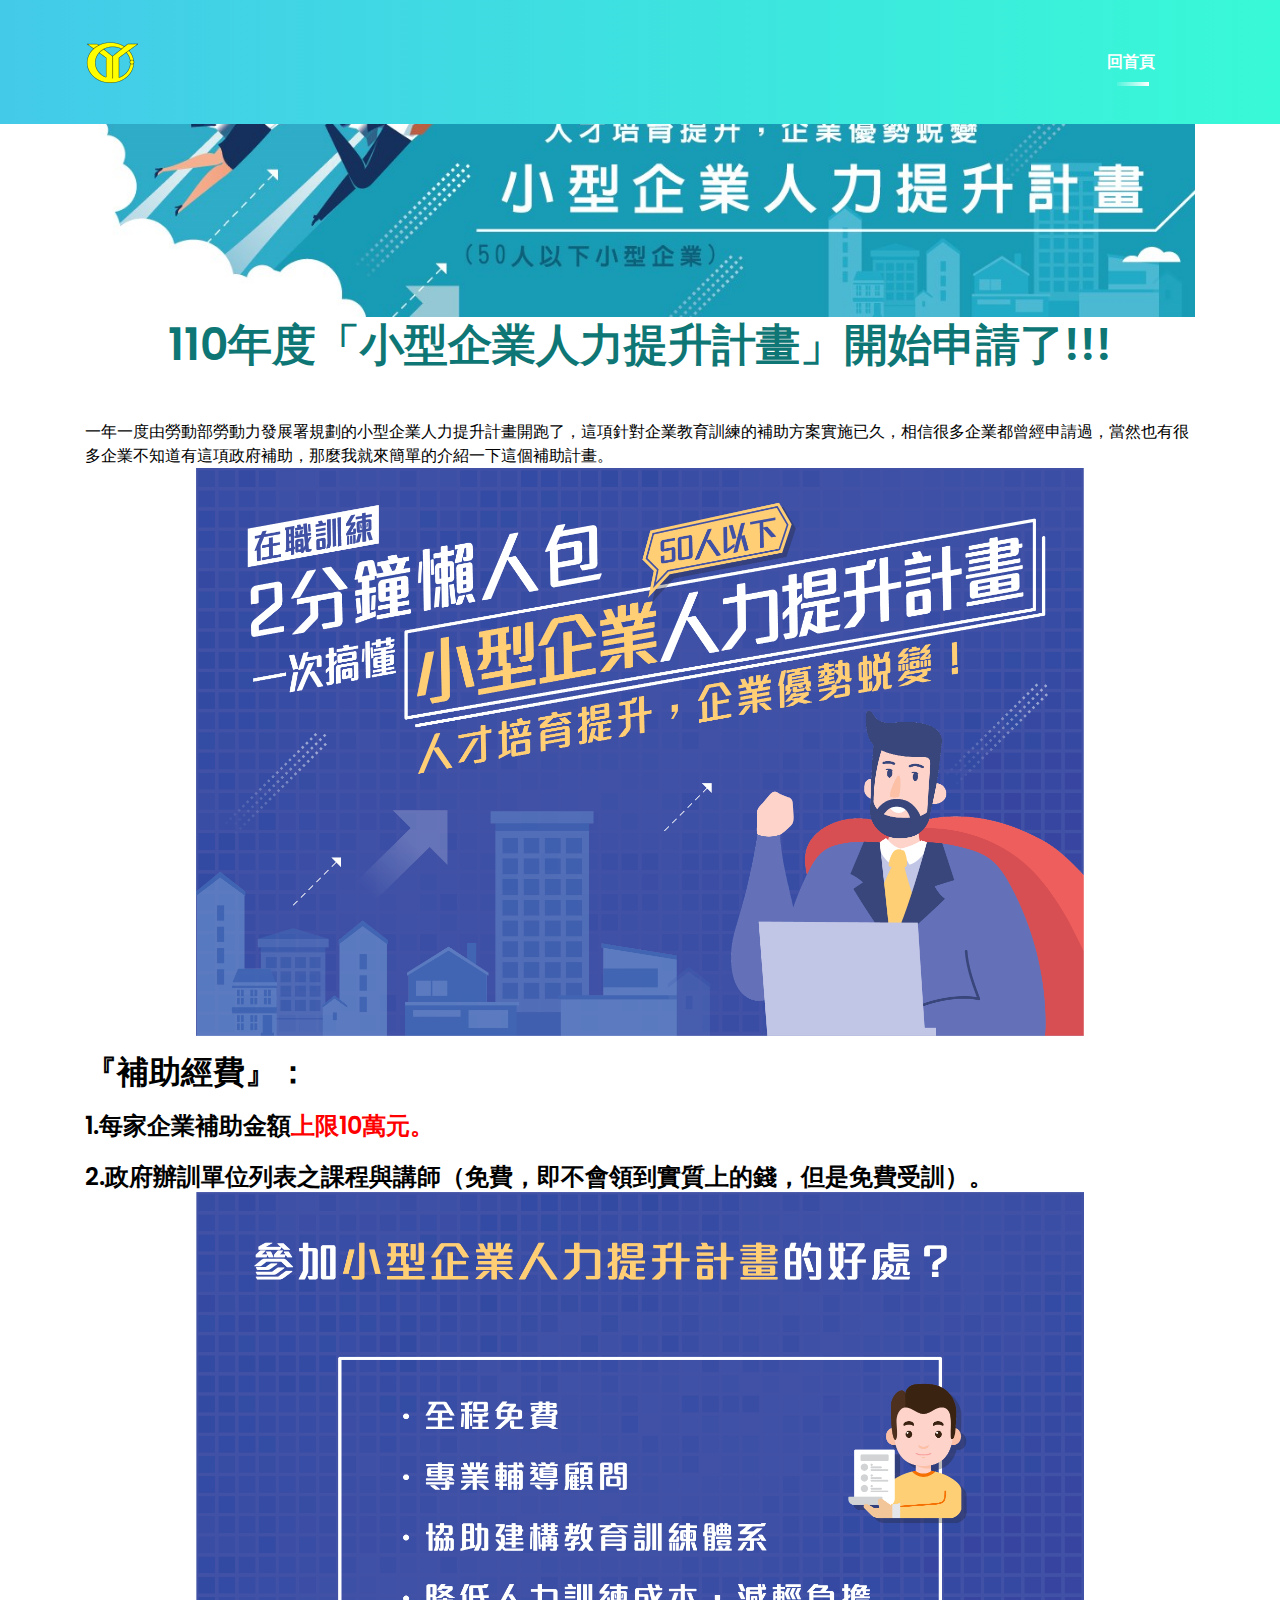
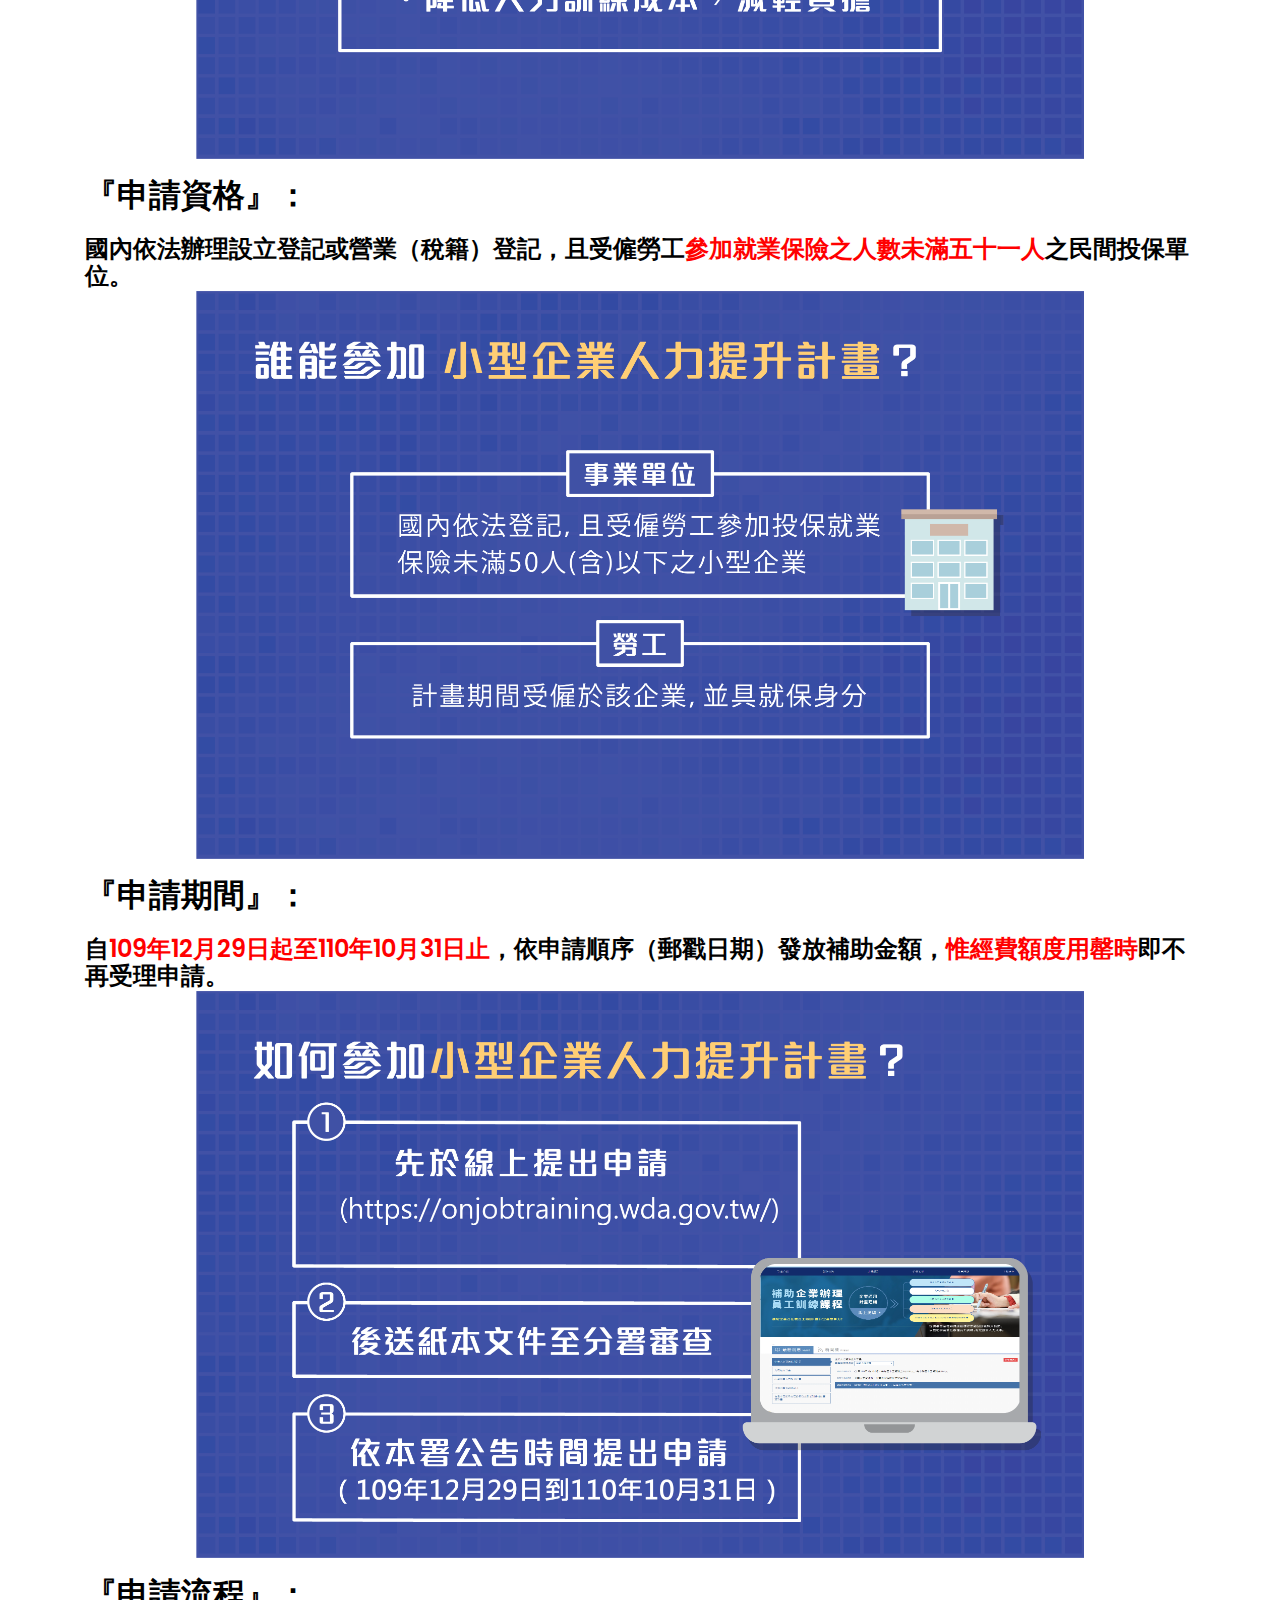
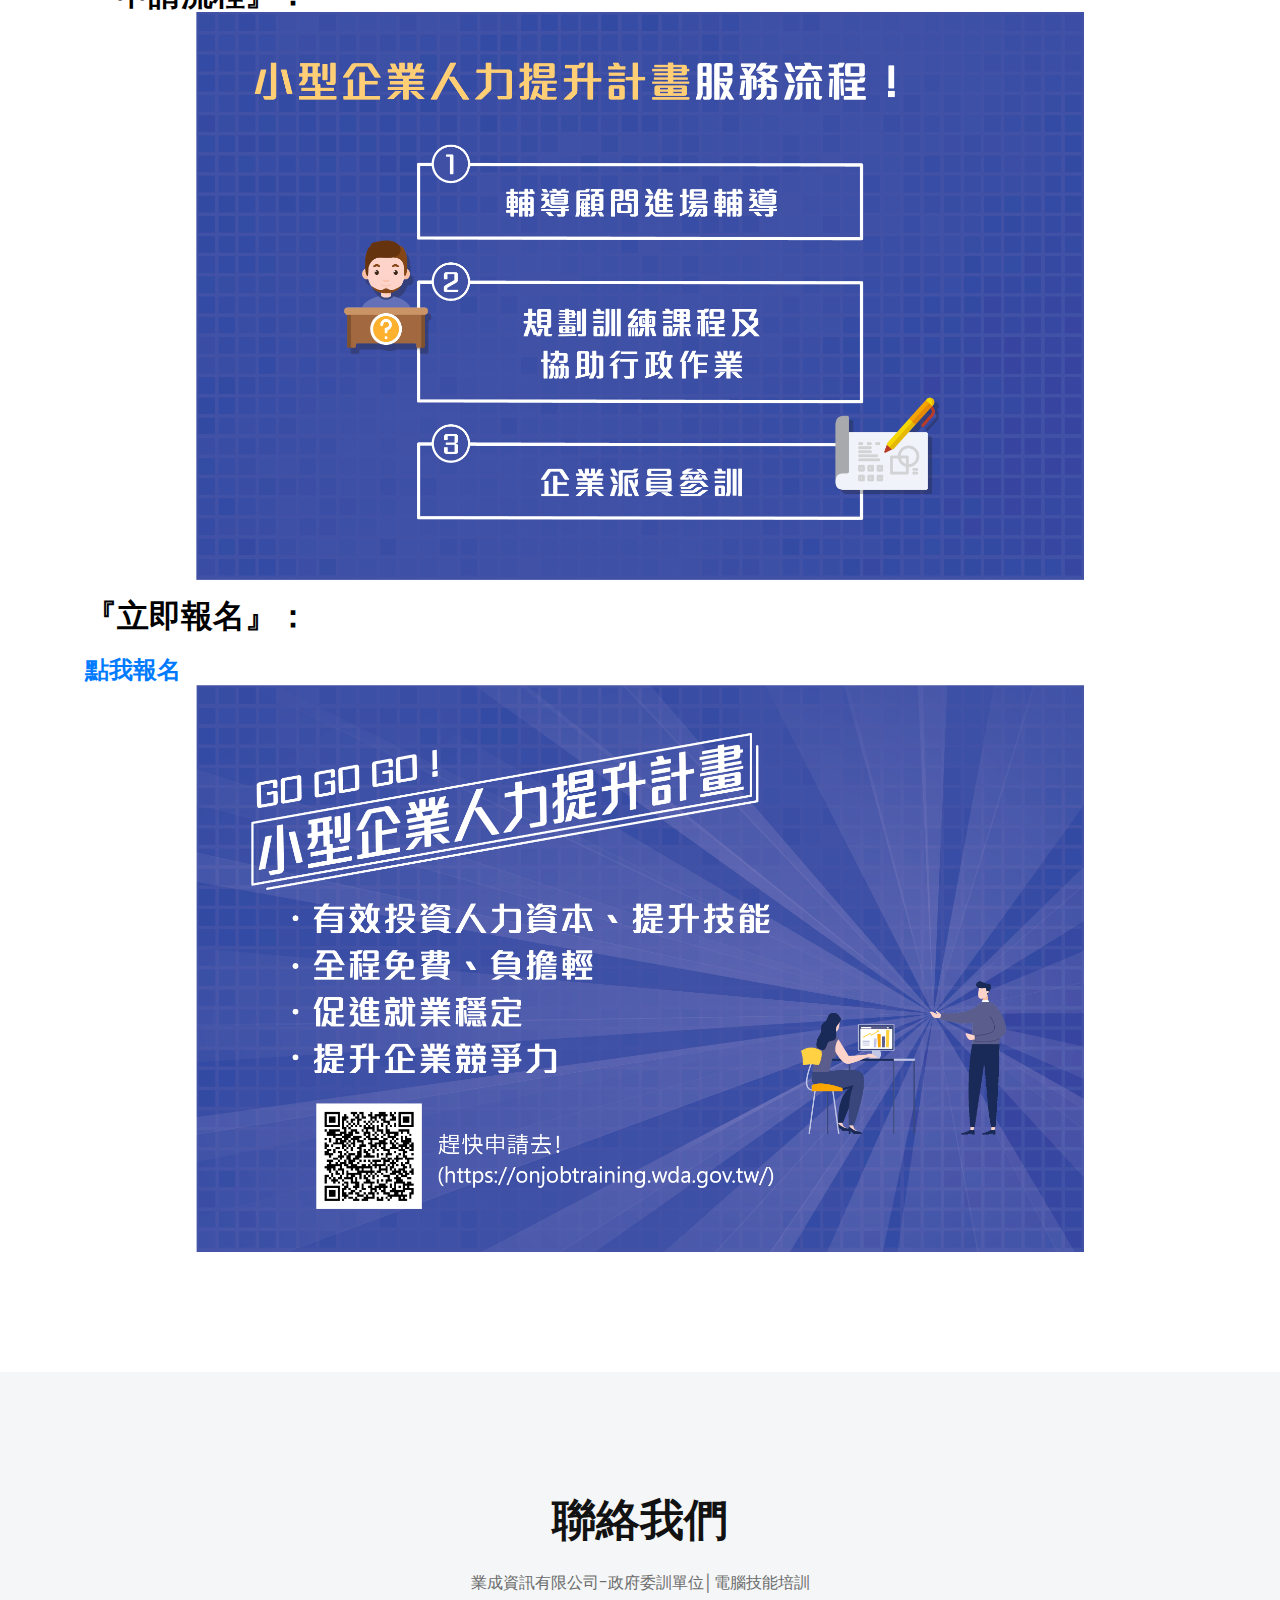
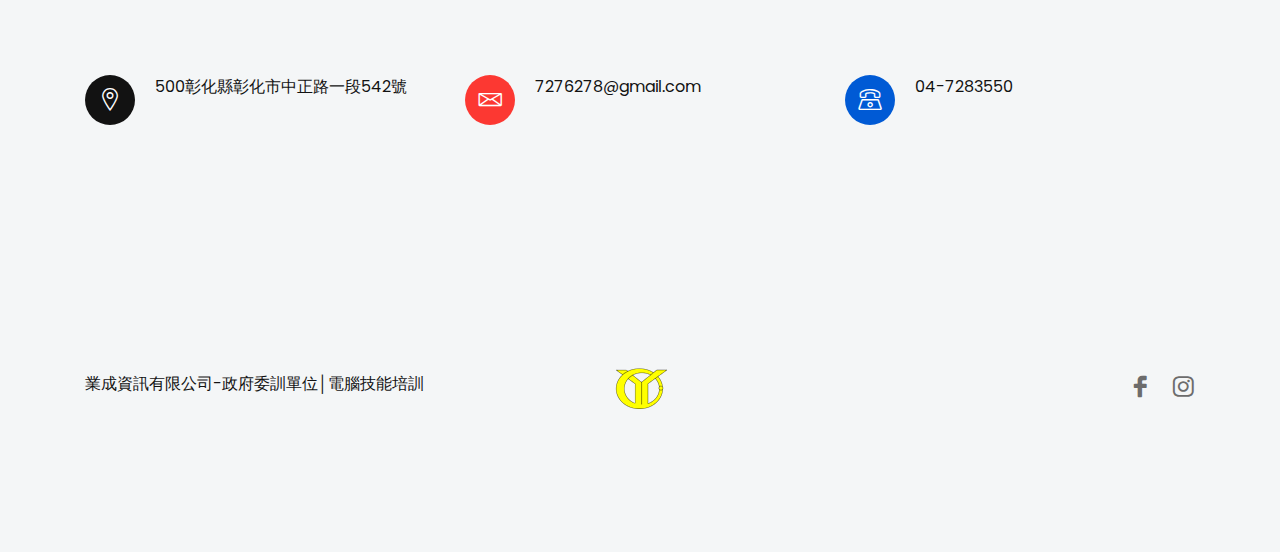
<file: 1.html>
<!doctype html>
<html class="no-js" lang="en">

<head>

    <!--====== Required meta tags ======-->
    <meta charset="utf-8">
    <meta http-equiv="x-ua-compatible" content="ie=edge">
    <meta name="description" content="">
    <meta name="viewport" content="width=device-width, initial-scale=1, shrink-to-fit=no">

    <!--====== Title ======-->
    <title>業成創客學院</title>

    <!--====== Favicon Icon ======-->
    <link rel="shortcut icon" href="assets/images/00.png" type="image/png">

    <!--====== Bootstrap css ======-->
    <link rel="stylesheet" href="assets/css/bootstrap.min.css">

    <!--====== Line Icons css ======-->
    <link rel="stylesheet" href="assets/css/LineIcons.css">

    <!--====== Magnific Popup css ======-->
    <link rel="stylesheet" href="assets/css/magnific-popup.css">

    <!--====== Slick css ======-->
    <link rel="stylesheet" href="assets/css/slick.css">

    <!--====== Animate css ======-->
    <link rel="stylesheet" href="assets/css/animate.css">

    <!--====== Default css ======-->
    <link rel="stylesheet" href="assets/css/default.css">

    <!--====== Style css ======-->
    <link rel="stylesheet" href="assets/css/style.css">
	
    <!--====== Bootstrap CSS ======-->
    <link rel="stylesheet" href="assets/css/MAP/bootstrap.min.css">
    <!--====== Style CSS ======-->
     <link rel="stylesheet" href="assets/css/MAP/style.css">
	

</head>

<body bgcolor="orange">
    

    <!--====== 橫標題開始 ======-->	
    <section class="header-area">
        <div class="navbar-area">
            <div class="container">
                <div class="row">
                    <div class="col-lg-12">
                        <nav class="navbar navbar-expand-lg">
                            <a class="navbar-brand" href="#">
                                <img src="assets/images/logo.png" alt="Logo">
                            </a>

                            <button class="navbar-toggler" type="button" data-toggle="collapse" data-target="#navbarEight" aria-controls="navbarEight" aria-expanded="false" aria-label="Toggle navigation">
                                <span class="toggler-icon"></span>
                                <span class="toggler-icon"></span>
                                <span class="toggler-icon"></span>
                            </button>

                            <div class="collapse navbar-collapse sub-menu-bar" id="navbarEight">
                                <ul class="navbar-nav ml-auto">
                                    <li class="nav-item active">
                                        <a class="page-scroll" href="index.html">回首頁</a>
                                    </li>
			
                                </ul>
                            </div>

                        </nav> <!-- navbar -->
                    </div>
                </div> <!-- row -->
            </div> <!-- container -->
        </div> <!-- navbar area -->
    <!--====== 橫標題結束 ======-->	
</body>
    <!--====== 小人提簡介開始 ======-->
   <section id="portfolio" class="portfolio-area">
        <div class="container">
            <div class="row justify-content-center">
                <div class="col-lg-12">
                    <div class="section-title text-center pb-20">
						<img src="assets/images/1/1.jpg">
                        <br><h1 class="title" style="font-size: auto;"><font color="0E7674">110年度「小型企業人力提升計畫」開始申請了!!!</h1></font></br>
						<p align="left" class="text"><font color="black"size="3">一年一度由勞動部勞動力發展署規劃的小型企業人力提升計畫開跑了，這項針對企業教育訓練的補助方案實施已久，相信很多企業都曾經申請過，當然也有很多企業不知道有這項政府補助，那麼我就來簡單的介紹一下這個補助計畫。</font></p>
						<img src="assets/images/1/2.png"width="80%">
						<h2 align="left" class="text"><font color="black"size="6">『補助經費』：</font></h2>
						<h3 align="left" class="text"><font color="black"size="5">1.每家企業補助金額<font color="#FF0000">上限10萬元。</font></font></h3>
						<h3 align="left" class="text"><font color="black"size="5">2.政府辦訓單位列表之課程與講師（免費，即不會領到實質上的錢，但是免費受訓）。</font></h3>
						
						<img src="assets/images/1/3.png"width="80%">
						<h2 align="left" class="text"><font color="black"size="6">『申請資格』：</font></h2>
						<h3 align="left" class="text"><font color="black"size="5">國內依法辦理設立登記或營業（稅籍）登記，且受僱勞工<font color="#FF0000">參加就業保險之人數未滿五十一人</font>之民間投保單位。</font></h3>
						<img src="assets/images/1/4.png"width="80%">
						<h2 align="left" class="text"><font color="black"size="6">『申請期間』：</font></h2>
						<h3 align="left" class="text"><font color="black"size="5">自<font color="#FF0000">109年12月29日起至110年10月31日止</font>，依申請順序（郵戳日期）發放補助金額，<font color="#FF0000">惟經費額度用罄時</font>即不再受理申請。</font></h3>
						<img src="assets/images/1/5.png"width="80%">
						<h2 align="left" class="text"><font color="black"size="6">『申請流程』：</font></h2>
						<img src="assets/images/1/6.png"width="80%">
						<h2 align="left" class="text"><font color="black"size="6">『立即報名』：</font></h2>
						<h3 align="left" class="text"><font color="black"size="5"><a href="https://onjobtraining.wda.gov.tw/WdaTraining/?i=1#">點我報名</a></font></h3>
						<img src="assets/images/1/7.png"width="80%">
                    </div> 
                </div>
            </div>
        </div>
    </section>
    <!--====== 小人提簡介結束 ======-->
    <!--====== 聯絡我們開始 ======-->	


	<section id="contact" class="contact-area">
        <div class="container">
            <div class="row justify-content-center">
                <div class="col-lg-6">
                    <div class="section-title text-center pb-20">
                        <h6 class="title">聯絡我們</h6>
                        <p class="text">業成資訊有限公司-政府委訓單位│電腦技能培訓</p>
                    </div> <!-- section title -->
                </div>
            </div> <!-- row -->
            <div class="contact-info pt-30">
                <div class="row">
                    <div class="col-lg-4 col-md-6">
                        <div class="single-contact-info contact-color-1 mt-30 d-flex ">
                            <div class="contact-info-icon">
                                <i class="lni lni-map-marker"></i>
                            </div>
                            <div class="contact-info-content media-body">
                                <p class="text">  500彰化縣彰化市中正路一段542號</p>
                            </div>
                        </div> <!-- single contact info -->
                    </div>
                    <div class="col-lg-4 col-md-6">
                        <div class="single-contact-info contact-color-2 mt-30 d-flex ">
                            <div class="contact-info-icon">
                                <i class="lni lni-envelope"></i>
                            </div>
                            <div class="contact-info-content media-body">
                                <p class="text">7276278@gmail.com</p>
                            </div>
                        </div> <!-- single contact info -->
                    </div>
                    <div class="col-lg-4 col-md-6">
                        <div class="single-contact-info contact-color-3 mt-30 d-flex ">
                            <div class="contact-info-icon">
                                <i class="lni lni-phone"></i>
                            </div>
                            <div class="contact-info-content media-body">
                                <p class="text">04-7283550</p>
                            </div>
                        </div> <!-- single contact info -->
                    </div>
                </div> <!-- row -->
            </div> <!-- contact info -->
        </div> <!-- container -->
    </section>
    <!--====== 聯絡我們結束 ======-->
    <!--====== 底部連結開始 ======-->	

    <footer id="footer" class="footer-area">
        <div class="footer-copyright">
            <div class="container">
                <div class="row align-items-center">
                    <div class="col-lg-5">
                        <p>業成資訊有限公司-政府委訓單位│電腦技能培訓</p>
                    </div>
                    <div class="col-lg-2">
					
                        <div class="footer-logo text-center mt-10">
                            <a href="index.html"><img src="assets/images/00.png" alt="Logo"></a>
                        </div> <!-- footer logo -->
                    </div>
                    <div class="col-lg-5">
                        <ul class="social text-center text-lg-right mt-10">
                            <li><a href="https://www.facebook.com/pcyc2014"><i class="lni-facebook-filled"></i></a></li>
                            <li><a href="https://www.instagram.com/yc_school/"><i class="lni-instagram-original"></i></a></li>
                        </ul> <!-- social -->
                    </div>
                </div> <!-- row -->
            </div> <!-- container -->
        </div> <!-- footer copyright -->
    </footer>
    <!--====== 底部連結結束 ======-->	
    <!--====== 返回首頁開始 ======-->
    <a href="#" class="back-to-top"><i class="lni-chevron-up"></i></a>
    <a href="#" class="back-to-top"><i class="lni lni-chevron-up"></i></a>
    <!--====== 返回首頁結束 ======-->
	<!--====== jquery js ======-->
    <script src="assets/js/vendor/modernizr-3.6.0.min.js"></script>
    <script src="assets/js/vendor/jquery-1.12.4.min.js"></script>

    <!--====== Bootstrap js ======-->
    <script src="assets/js/bootstrap.min.js"></script>
    <script src="assets/js/popper.min.js"></script>

    <!--====== Slick js ======-->
    <script src="assets/js/slick.min.js"></script>

    <!--====== Isotope js ======-->
    <script src="assets/js/isotope.pkgd.min.js"></script>

    <!--====== Images Loaded js ======-->
    <script src="assets/js/imagesloaded.pkgd.min.js"></script>

    <!--====== Magnific Popup js ======-->
    <script src="assets/js/jquery.magnific-popup.min.js"></script>

    <!--====== Scrolling js ======-->
    <script src="assets/js/scrolling-nav.js"></script>
    <script src="assets/js/jquery.easing.min.js"></script>

    <!--====== wow js ======-->
    <script src="assets/js/wow.min.js"></script>

    <!--====== Main js ======-->
    <script src="assets/js/main.js"></script>
	
    <!--====== 圖片輪播 js ======-->
    <script src="assets/js/slide/swiper.min.js"></script> <!-- Swiper for image and text sliders -->
    <script src="assets/js/slide/morphext.min.js"></script> <!-- Morphtext rotating text in the header -->
    <script src="assets/js/slide/scripts.js"></script> <!-- Custom scripts -->
    <!--====== 圖片輪播 js ======-->
	
</html>
</file>
<file: assets/css/default.css>
/* Deafult Margin & Padding */
/*-- Margin Top --*/
.mt-5 {
	margin-top: 5px;
}
.mt-10 {
	margin-top: 10px;
}
.mt-15 {
	margin-top: 15px;
}
.mt-20 {
	margin-top: 20px;
}
.mt-25 {
	margin-top: 25px;
}
.mt-30 {
	margin-top: 30px;
}
.mt-35 {
	margin-top: 35px;
}
.mt-40 {
	margin-top: 40px;
}
.mt-45 {
	margin-top: 45px;
}
.mt-50 {
	margin-top: 50px;
}
.mt-55 {
	margin-top: 55px;
}
.mt-60 {
	margin-top: 60px;
}
.mt-65 {
	margin-top: 65px;
}
.mt-70 {
	margin-top: 70px;
}
.mt-75 {
	margin-top: 75px;
}
.mt-80 {
	margin-top: 80px;
}
.mt-85 {
	margin-top: 85px;
}
.mt-90 {
	margin-top: 90px;
}
.mt-95 {
	margin-top: 95px;
}
.mt-100 {
	margin-top: 100px;
}
.mt-105 {
	margin-top: 105px;
}
.mt-110 {
	margin-top: 110px;
}
.mt-115 {
	margin-top: 115px;
}
.mt-120 {
	margin-top: 120px;
}
.mt-125 {
	margin-top: 125px;
}
.mt-130 {
	margin-top: 130px;
}
.mt-135 {
	margin-top: 135px;
}
.mt-140 {
	margin-top: 140px;
}
.mt-145 {
	margin-top: 145px;
}
.mt-150 {
	margin-top: 150px;
}
.mt-155 {
	margin-top: 155px;
}
.mt-160 {
	margin-top: 160px;
}
.mt-165 {
	margin-top: 165px;
}
.mt-170 {
	margin-top: 170px;
}
.mt-175 {
	margin-top: 175px;
}
.mt-180 {
	margin-top: 180px;
}
.mt-185 {
	margin-top: 185px;
}
.mt-190 {
	margin-top: 190px;
}
.mt-195 {
	margin-top: 195px;
}
.mt-200 {
	margin-top: 200px;
}
/*-- Margin Bottom --*/

.mb-5 {
	margin-bottom: 5px;
}
.mb-10 {
	margin-bottom: 10px;
}
.mb-15 {
	margin-bottom: 15px;
}
.mb-20 {
	margin-bottom: 20px;
}
.mb-25 {
	margin-bottom: 25px;
}
.mb-30 {
	margin-bottom: 30px;
}
.mb-35 {
	margin-bottom: 35px;
}
.mb-40 {
	margin-bottom: 40px;
}
.mb-45 {
	margin-bottom: 45px;
}
.mb-50 {
	margin-bottom: 50px;
}
.mb-55 {
	margin-bottom: 55px;
}
.mb-60 {
	margin-bottom: 60px;
}
.mb-65 {
	margin-bottom: 65px;
}
.mb-70 {
	margin-bottom: 70px;
}
.mb-75 {
	margin-bottom: 75px;
}
.mb-80 {
	margin-bottom: 80px;
}
.mb-85 {
	margin-bottom: 85px;
}
.mb-90 {
	margin-bottom: 90px;
}
.mb-95 {
	margin-bottom: 95px;
}
.mb-100 {
	margin-bottom: 100px;
}
.mb-105 {
	margin-bottom: 105px;
}
.mb-110 {
	margin-bottom: 110px;
}
.mb-115 {
	margin-bottom: 115px;
}
.mb-120 {
	margin-bottom: 120px;
}
.mb-125 {
	margin-bottom: 125px;
}
.mb-130 {
	margin-bottom: 130px;
}
.mb-135 {
	margin-bottom: 135px;
}
.mb-140 {
	margin-bottom: 140px;
}
.mb-145 {
	margin-bottom: 145px;
}
.mb-150 {
	margin-bottom: 150px;
}
.mb-155 {
	margin-bottom: 155px;
}
.mb-160 {
	margin-bottom: 160px;
}
.mb-165 {
	margin-bottom: 165px;
}
.mb-170 {
	margin-bottom: 170px;
}
.mb-175 {
	margin-bottom: 175px;
}
.mb-180 {
	margin-bottom: 180px;
}
.mb-185 {
	margin-bottom: 185px;
}
.mb-190 {
	margin-bottom: 190px;
}
.mb-195 {
	margin-bottom: 195px;
}
.mb-200 {
	margin-bottom: 200px;
}
/*-- margin left --*/
.ml-5 {
	margin-left: 5px;
}
.ml-10 {
	margin-left: 10px;
}
.ml-15 {
	margin-left: 15px;
}
.ml-20 {
	margin-left: 20px;
}
.ml-25 {
	margin-left: 25px;
}
.ml-30 {
	margin-left: 30px;
}
.ml-35 {
	margin-left: 35px;
}
.ml-40 {
	margin-left: 40px;
}
.ml-45 {
	margin-left: 45px;
}
.ml-50 {
	margin-left: 50px;
}
.ml-55 {
	margin-left: 55px;
}
.ml-60 {
	margin-left: 60px;
}
.ml-65 {
	margin-left: 65px;
}
.ml-70 {
	margin-left: 70px;
}
.ml-75 {
	margin-left: 75px;
}
.ml-80 {
	margin-left: 80px;
}
.ml-85 {
	margin-left: 85px;
}
.ml-90 {
	margin-left: 90px;
}
.ml-95 {
	margin-left: 95px;
}
.ml-100 {
	margin-left: 100px;
}
.ml-105 {
	margin-left: 105px;
}
.ml-110 {
	margin-left: 110px;
}
.ml-115 {
	margin-left: 115px;
}
.ml-120 {
	margin-left: 120px;
}
.ml-125 {
	margin-left: 125px;
}
.ml-130 {
	margin-left: 130px;
}
.ml-135 {
	margin-left: 135px;
}
.ml-140 {
	margin-left: 140px;
}
.ml-145 {
	margin-left: 145px;
}
.ml-150 {
	margin-left: 150px;
}
.ml-155 {
	margin-left: 155px;
}
.ml-160 {
	margin-left: 160px;
}
.ml-165 {
	margin-left: 165px;
}
.ml-170 {
	margin-left: 170px;
}
.ml-175 {
	margin-left: 175px;
}
.ml-180 {
	margin-left: 180px;
}
.ml-185 {
	margin-left: 185px;
}
.ml-190 {
	margin-left: 190px;
}
.ml-195 {
	margin-left: 195px;
}
.ml-200 {
	margin-left: 200px;
}
/*-- margin right --*/
.mr-5 {
	margin-right: 5px;
}
.mr-10 {
	margin-right: 10px;
}
.mr-15 {
	margin-right: 15px;
}
.mr-20 {
	margin-right: 20px;
}
.mr-25 {
	margin-right: 25px;
}
.mr-30 {
	margin-right: 30px;
}
.mr-35 {
	margin-right: 35px;
}
.mr-40 {
	margin-right: 40px;
}
.mr-45 {
	margin-right: 45px;
}
.mr-50 {
	margin-right: 50px;
}
.mr-55 {
	margin-right: 55px;
}
.mr-60 {
	margin-right: 60px;
}
.mr-65 {
	margin-right: 65px;
}
.mr-70 {
	margin-right: 70px;
}
.mr-75 {
	margin-right: 75px;
}
.mr-80 {
	margin-right: 80px;
}
.mr-85 {
	margin-right: 85px;
}
.mr-90 {
	margin-right: 90px;
}
.mr-95 {
	margin-right: 95px;
}
.mr-100 {
	margin-right: 100px;
}
.mr-105 {
	margin-right: 105px;
}
.mr-110 {
	margin-right: 110px;
}
.mr-115 {
	margin-right: 115px;
}
.mr-120 {
	margin-right: 120px;
}
.mr-125 {
	margin-right: 125px;
}
.mr-130 {
	margin-right: 130px;
}
.mr-135 {
	margin-right: 135px;
}
.mr-140 {
	margin-right: 140px;
}
.mr-145 {
	margin-right: 145px;
}
.mr-150 {
	margin-right: 150px;
}
.mr-155 {
	margin-right: 155px;
}
.mr-160 {
	margin-right: 160px;
}
.mr-165 {
	margin-right: 165px;
}
.mr-170 {
	margin-right: 170px;
}
.mr-175 {
	margin-right: 175px;
}
.mr-180 {
	margin-right: 180px;
}
.mr-185 {
	margin-right: 185px;
}
.mr-190 {
	margin-right: 190px;
}
.mr-195 {
	margin-right: 195px;
}
.mr-200 {
	margin-right: 200px;
}


/*-- Padding Top --*/

.pt-5 {
	padding-top: 5px;
}
.pt-10 {
	padding-top: 10px;
}
.pt-15 {
	padding-top: 15px;
}
.pt-20 {
	padding-top: 20px;
}
.pt-25 {
	padding-top: 25px;
}
.pt-30 {
	padding-top: 30px;
}
.pt-35 {
	padding-top: 35px;
}
.pt-40 {
	padding-top: 40px;
}
.pt-45 {
	padding-top: 45px;
}
.pt-50 {
	padding-top: 50px;
}
.pt-55 {
	padding-top: 55px;
}
.pt-60 {
	padding-top: 60px;
}
.pt-65 {
	padding-top: 65px;
}
.pt-70 {
	padding-top: 70px;
}
.pt-75 {
	padding-top: 75px;
}
.pt-80 {
	padding-top: 80px;
}
.pt-85 {
	padding-top: 85px;
}
.pt-90 {
	padding-top: 90px;
}
.pt-95 {
	padding-top: 95px;
}
.pt-100 {
	padding-top: 100px;
}
.pt-105 {
	padding-top: 105px;
}
.pt-110 {
	padding-top: 110px;
}
.pt-115 {
	padding-top: 115px;
}
.pt-120 {
	padding-top: 120px;
}
.pt-125 {
	padding-top: 125px;
}
.pt-130 {
	padding-top: 130px;
}
.pt-135 {
	padding-top: 135px;
}
.pt-140 {
	padding-top: 140px;
}
.pt-145 {
	padding-top: 145px;
}
.pt-150 {
	padding-top: 150px;
}
.pt-155 {
	padding-top: 155px;
}
.pt-160 {
	padding-top: 160px;
}
.pt-165 {
	padding-top: 165px;
}
.pt-170 {
	padding-top: 170px;
}
.pt-175 {
	padding-top: 175px;
}
.pt-180 {
	padding-top: 180px;
}
.pt-185 {
	padding-top: 185px;
}
.pt-190 {
	padding-top: 190px;
}
.pt-195 {
	padding-top: 195px;
}
.pt-200 {
	padding-top: 200px;
}
/*-- Padding Bottom --*/

.pb-5 {
	padding-bottom: 5px;
}
.pb-10 {
	padding-bottom: 10px;
}
.pb-15 {
	padding-bottom: 15px;
}
.pb-20 {
	padding-bottom: 20px;
}
.pb-25 {
	padding-bottom: 25px;
}
.pb-30 {
	padding-bottom: 30px;
}
.pb-35 {
	padding-bottom: 35px;
}
.pb-40 {
	padding-bottom: 40px;
}
.pb-45 {
	padding-bottom: 45px;
}
.pb-50 {
	padding-bottom: 50px;
}
.pb-55 {
	padding-bottom: 55px;
}
.pb-60 {
	padding-bottom: 60px;
}
.pb-65 {
	padding-bottom: 65px;
}
.pb-70 {
	padding-bottom: 70px;
}
.pb-75 {
	padding-bottom: 75px;
}
.pb-80 {
	padding-bottom: 80px;
}
.pb-85 {
	padding-bottom: 85px;
}
.pb-90 {
	padding-bottom: 90px;
}
.pb-95 {
	padding-bottom: 95px;
}
.pb-100 {
	padding-bottom: 100px;
}
.pb-105 {
	padding-bottom: 105px;
}
.pb-110 {
	padding-bottom: 110px;
}
.pb-115 {
	padding-bottom: 115px;
}
.pb-120 {
	padding-bottom: 120px;
}
.pb-125 {
	padding-bottom: 125px;
}
.pb-130 {
	padding-bottom: 130px;
}
.pb-135 {
	padding-bottom: 135px;
}
.pb-140 {
	padding-bottom: 140px;
}
.pb-145 {
	padding-bottom: 145px;
}
.pb-150 {
	padding-bottom: 150px;
}
.pb-155 {
	padding-bottom: 155px;
}
.pb-160 {
	padding-bottom: 160px;
}
.pb-165 {
	padding-bottom: 165px;
}
.pb-170 {
	padding-bottom: 170px;
}
.pb-175 {
	padding-bottom: 175px;
}
.pb-180 {
	padding-bottom: 180px;
}
.pb-185 {
	padding-bottom: 185px;
}
.pb-190 {
	padding-bottom: 190px;
}
.pb-195 {
	padding-bottom: 195px;
}
.pb-200 {
	padding-bottom: 200px;
}

/*-- Padding left --*/

.pl-0 {
	padding-left: 0px;
}
.pl-5 {
	padding-left: 5px;
}
.pl-10 {
	padding-left: 10px;
}
.pl-15 {
	padding-left: 15px;
}
.pl-20 {
	padding-left: 20px;
}
.pl-25 {
	padding-left: 25px;
}
.pl-30 {
	padding-left: 30px;
}
.pl-35 {
	padding-left: 35px;
}
.pl-40 {
	padding-left: 40px;
}
.pl-45 {
	padding-left: 45px;
}
.pl-50 {
	padding-left: 50px;
}
.pl-55 {
	padding-left: 55px;
}
.pl-60 {
	padding-left: 60px;
}
.pl-65 {
	padding-left: 65px;
}
.pl-70 {
	padding-left: 70px;
}
.pl-75 {
	padding-left: 75px;
}
.pl-80 {
	padding-left: 80px;
}
.pl-85 {
	padding-left: 85px;
}
.pl-90 {
	padding-left: 90px;
}
.pl-100 {
	padding-left: 100px;
}
.pl-105 {
	padding-left: 105px;
}
.pl-110 {
	padding-left: 110px;
}
.pl-115 {
	padding-left: 115px;
}
.pl-120 {
	padding-left: 120px;
}
.pl-125 {
	padding-left: 125px;
}
/*-- Padding right --*/

.pr-0 {
	padding-right: 0px;
}
.pr-5 {
	padding-right: 5px;
}
.pr-10 {
	padding-right: 10px;
}
.pr-15 {
	padding-right: 15px;
}
.pr-20 {
	padding-right: 20px;
}
.pr-25 {
	padding-right: 25px;
}
.pr-30 {
	padding-right: 30px;
}
.pr-35 {
	padding-right: 35px;
}
.pr-40 {
	padding-right: 40px;
}
.pr-45 {
	padding-right: 45px;
}
.pr-50 {
	padding-right: 50px;
}
.pr-55 {
	padding-right: 55px;
}
.pr-60 {
	padding-right: 60px;
}
.pr-65 {
	padding-right: 65px;
}
.pr-70 {
	padding-right: 70px;
}
.pr-75 {
	padding-right: 75px;
}
.pr-80 {
	padding-right: 80px;
}
.pr-85 {
	padding-right: 85px;
}
.pr-90 {
	padding-right: 90px;
}
.pr-95 {
	padding-right: 95px;
}
.pr-100 {
	padding-right: 100px;
}
.pr-105 {
	padding-right: 105px;
}
/* Background Color */

.gray-bg {
	background: #f6f6f6;
}
.white-bg {
	background: #fff;
}
.black-bg {
	background: #222;
}
/* Color */

.white {
	color: #fff;
}
.black {
	color: #222;
}
/* black overlay */

[data-overlay] {
	position: relative;
}
[data-overlay]::before {
	background: #000 none repeat scroll 0 0;
	content: "";
	height: 100%;
	left: 0;
	position: absolute;
	top: 0;
	width: 100%;
	z-index: 1;
}
[data-overlay="3"]::before {
	opacity: 0.3;
}
[data-overlay="4"]::before {
	opacity: 0.4;
}
[data-overlay="5"]::before {
	opacity: 0.5;
}
[data-overlay="6"]::before {
	opacity: 0.6;
}
[data-overlay="7"]::before {
	opacity: 0.7;
}
[data-overlay="8"]::before {
	opacity: 0.8;
}
[data-overlay="9"]::before {
	opacity: 0.9;
}
</file>
<file: assets/css/style.css>
/*-----------------------------------------------------------------------------------

    Template Name: Smart - Muultipurpose Landing Page Template
    Template URL: uideck.com/templates/smart
    Description: Smart - Muultipurpose Landing Page Template
    Author: UIdeck
    Author URL: https://uideck.com/
    Support: https://uideck.com/support/
    Version: 1.0

-----------------------------------------------------------------------------------

    CSS INDEX
    ===================

    01. Theme default CSS
	02. Header
    03. Hero
	04. Footer

-----------------------------------------------------------------------------------*/
/*===========================
      1. COMMON css 
===========================*/
@import url("https://fonts.googleapis.com/css?family=Poppins:300,400,500,600,700,800");
body {
  font-family: "Poppins", sans-serif;
  font-weight: normal;
  font-style: normal;
  color: #121212;
  overflow-x: hidden; }

* {
  margin: 0;
  padding: 0;
  -webkit-box-sizing: border-box;
  -moz-box-sizing: border-box;
  box-sizing: border-box; }

img {
  max-width: 100%; }

a:focus,
input:focus,
textarea:focus,
button:focus {
  text-decoration: none;
  outline: none; }

a:focus,
a:hover {
  text-decoration: none; }

i,
span,
a {
  display: inline-block; }

h1,
h2,
h3,
h4,
h5,
h6 {
  font-family: "Poppins", sans-serif;
  font-weight: 600;
  color: #121212;
  margin: 0px; }

h1 {
  font-size: 48px; }

h2 {
  font-size: 36px; }

h3 {
  font-size: 28px; }

h4 {
  font-size: 22px; }

h5 {
  font-size: 18px; }

h6 {
  font-size: 16px; }

ul, ol {
  margin: 0px;
  padding: 0px;
  list-style-type: none; }

p {
  font-size: 16px;
  font-weight: 400;
  line-height: 24px;
  color: #121212;
  margin: 0px; }

.bg_cover {
  background-position: center center;
  background-size: contain;
  background-repeat: no-repeat;
  width: 100%;
  height: auto !important;
  padding-top:55%}

/*==== Section Title =====*/
.section-title .title {
  font-size: 44px;
  font-weight: 500;
  color: #121212;
  line-height: 55px; }
  @media (max-width: 767px) {
    .section-title .title {
      font-size: 30px;
      line-height: 35px; } }
.section-title .text {
  font-size: 16px;
  line-height: 24px;
  color: #6c6c6c;
  margin-top: 24px; }

/*===== All Preloader Style =====cov*/
.preloader {
  /* Body Overlay */
  position: fixed;
  top: 0;
  left: 0;
  display: table;
  height: 100%;
  width: 100%;
  /* Change Background Color */
  background: #fff;
  z-index: 99999; }
  .preloader .loader {
    display: table-cell;
    vertical-align: middle;
    text-align: center; }
    .preloader .loader .ytp-spinner {
      position: absolute;
      left: 50%;
      top: 50%;
      width: 64px;
      margin-left: -32px;
      z-index: 18;
      pointer-events: none; }
      .preloader .loader .ytp-spinner .ytp-spinner-container {
        pointer-events: none;
        position: absolute;
        width: 100%;
        padding-bottom: 100%;
        top: 50%;
        left: 50%;
        margin-top: -50%;
        margin-left: -50%;
        -webkit-animation: ytp-spinner-linspin 1568.23529647ms linear infinite;
        -moz-animation: ytp-spinner-linspin 1568.23529647ms linear infinite;
        -o-animation: ytp-spinner-linspin 1568.23529647ms linear infinite;
        animation: ytp-spinner-linspin 1568.23529647ms linear infinite; }
        .preloader .loader .ytp-spinner .ytp-spinner-container .ytp-spinner-rotator {
          position: absolute;
          width: 100%;
          height: 100%;
          -webkit-animation: ytp-spinner-easespin 5332ms cubic-bezier(0.4, 0, 0.2, 1) infinite both;
          -moz-animation: ytp-spinner-easespin 5332ms cubic-bezier(0.4, 0, 0.2, 1) infinite both;
          -o-animation: ytp-spinner-easespin 5332ms cubic-bezier(0.4, 0, 0.2, 1) infinite both;
          animation: ytp-spinner-easespin 5332ms cubic-bezier(0.4, 0, 0.2, 1) infinite both; }
          .preloader .loader .ytp-spinner .ytp-spinner-container .ytp-spinner-rotator .ytp-spinner-left {
            position: absolute;
            top: 0;
            left: 0;
            bottom: 0;
            overflow: hidden;
            right: 50%; }
          .preloader .loader .ytp-spinner .ytp-spinner-container .ytp-spinner-rotator .ytp-spinner-right {
            position: absolute;
            top: 0;
            right: 0;
            bottom: 0;
            overflow: hidden;
            left: 50%; }
    .preloader .loader .ytp-spinner-circle {
      box-sizing: border-box;
      position: absolute;
      width: 200%;
      height: 100%;
      border-style: solid;
      /* Spinner Color */
      border-color: #38f9d7 #38f9d7 #cbced1;
      border-radius: 50%;
      border-width: 6px; }
    .preloader .loader .ytp-spinner-left .ytp-spinner-circle {
      left: 0;
      right: -100%;
      border-right-color: #cbced1;
      -webkit-animation: ytp-spinner-left-spin 1333ms cubic-bezier(0.4, 0, 0.2, 1) infinite both;
      -moz-animation: ytp-spinner-left-spin 1333ms cubic-bezier(0.4, 0, 0.2, 1) infinite both;
      -o-animation: ytp-spinner-left-spin 1333ms cubic-bezier(0.4, 0, 0.2, 1) infinite both;
      animation: ytp-spinner-left-spin 1333ms cubic-bezier(0.4, 0, 0.2, 1) infinite both; }
    .preloader .loader .ytp-spinner-right .ytp-spinner-circle {
      left: -100%;
      right: 0;
      border-left-color: #cbced1;
      -webkit-animation: ytp-right-spin 1333ms cubic-bezier(0.4, 0, 0.2, 1) infinite both;
      -moz-animation: ytp-right-spin 1333ms cubic-bezier(0.4, 0, 0.2, 1) infinite both;
      -o-animation: ytp-right-spin 1333ms cubic-bezier(0.4, 0, 0.2, 1) infinite both;
      animation: ytp-right-spin 1333ms cubic-bezier(0.4, 0, 0.2, 1) infinite both; }

/* Preloader Animations */
@-webkit-keyframes ytp-spinner-linspin {
  to {
    -webkit-transform: rotate(360deg);
    -moz-transform: rotate(360deg);
    -ms-transform: rotate(360deg);
    -o-transform: rotate(360deg);
    transform: rotate(360deg); } }
@keyframes ytp-spinner-linspin {
  to {
    -webkit-transform: rotate(360deg);
    -moz-transform: rotate(360deg);
    -ms-transform: rotate(360deg);
    -o-transform: rotate(360deg);
    transform: rotate(360deg); } }
@-webkit-keyframes ytp-spinner-easespin {
  12.5% {
    -webkit-transform: rotate(135deg);
    -moz-transform: rotate(135deg);
    -ms-transform: rotate(135deg);
    -o-transform: rotate(135deg);
    transform: rotate(135deg); }
  25% {
    -webkit-transform: rotate(270deg);
    -moz-transform: rotate(270deg);
    -ms-transform: rotate(270deg);
    -o-transform: rotate(270deg);
    transform: rotate(270deg); }
  37.5% {
    -webkit-transform: rotate(405deg);
    -moz-transform: rotate(405deg);
    -ms-transform: rotate(405deg);
    -o-transform: rotate(405deg);
    transform: rotate(405deg); }
  50% {
    -webkit-transform: rotate(540deg);
    -moz-transform: rotate(540deg);
    -ms-transform: rotate(540deg);
    -o-transform: rotate(540deg);
    transform: rotate(540deg); }
  62.5% {
    -webkit-transform: rotate(675deg);
    -moz-transform: rotate(675deg);
    -ms-transform: rotate(675deg);
    -o-transform: rotate(675deg);
    transform: rotate(675deg); }
  75% {
    -webkit-transform: rotate(810deg);
    -moz-transform: rotate(810deg);
    -ms-transform: rotate(810deg);
    -o-transform: rotate(810deg);
    transform: rotate(810deg); }
  87.5% {
    -webkit-transform: rotate(945deg);
    -moz-transform: rotate(945deg);
    -ms-transform: rotate(945deg);
    -o-transform: rotate(945deg);
    transform: rotate(945deg); }
  to {
    -webkit-transform: rotate(1080deg);
    -moz-transform: rotate(1080deg);
    -ms-transform: rotate(1080deg);
    -o-transform: rotate(1080deg);
    transform: rotate(1080deg); } }
@keyframes ytp-spinner-easespin {
  12.5% {
    -webkit-transform: rotate(135deg);
    -moz-transform: rotate(135deg);
    -ms-transform: rotate(135deg);
    -o-transform: rotate(135deg);
    transform: rotate(135deg); }
  25% {
    -webkit-transform: rotate(270deg);
    -moz-transform: rotate(270deg);
    -ms-transform: rotate(270deg);
    -o-transform: rotate(270deg);
    transform: rotate(270deg); }
  37.5% {
    -webkit-transform: rotate(405deg);
    -moz-transform: rotate(405deg);
    -ms-transform: rotate(405deg);
    -o-transform: rotate(405deg);
    transform: rotate(405deg); }
  50% {
    -webkit-transform: rotate(540deg);
    -moz-transform: rotate(540deg);
    -ms-transform: rotate(540deg);
    -o-transform: rotate(540deg);
    transform: rotate(540deg); }
  62.5% {
    -webkit-transform: rotate(675deg);
    -moz-transform: rotate(675deg);
    -ms-transform: rotate(675deg);
    -o-transform: rotate(675deg);
    transform: rotate(675deg); }
  75% {
    -webkit-transform: rotate(810deg);
    -moz-transform: rotate(810deg);
    -ms-transform: rotate(810deg);
    -o-transform: rotate(810deg);
    transform: rotate(810deg); }
  87.5% {
    -webkit-transform: rotate(945deg);
    -moz-transform: rotate(945deg);
    -ms-transform: rotate(945deg);
    -o-transform: rotate(945deg);
    transform: rotate(945deg); }
  to {
    -webkit-transform: rotate(1080deg);
    -moz-transform: rotate(1080deg);
    -ms-transform: rotate(1080deg);
    -o-transform: rotate(1080deg);
    transform: rotate(1080deg); } }
@-webkit-keyframes ytp-spinner-left-spin {
  0% {
    -webkit-transform: rotate(130deg);
    -moz-transform: rotate(130deg);
    -ms-transform: rotate(130deg);
    -o-transform: rotate(130deg);
    transform: rotate(130deg); }
  50% {
    -webkit-transform: rotate(-5deg);
    -moz-transform: rotate(-5deg);
    -ms-transform: rotate(-5deg);
    -o-transform: rotate(-5deg);
    transform: rotate(-5deg); }
  to {
    -webkit-transform: rotate(130deg);
    -moz-transform: rotate(130deg);
    -ms-transform: rotate(130deg);
    -o-transform: rotate(130deg);
    transform: rotate(130deg); } }
@keyframes ytp-spinner-left-spin {
  0% {
    -webkit-transform: rotate(130deg);
    -moz-transform: rotate(130deg);
    -ms-transform: rotate(130deg);
    -o-transform: rotate(130deg);
    transform: rotate(130deg); }
  50% {
    -webkit-transform: rotate(-5deg);
    -moz-transform: rotate(-5deg);
    -ms-transform: rotate(-5deg);
    -o-transform: rotate(-5deg);
    transform: rotate(-5deg); }
  to {
    -webkit-transform: rotate(130deg);
    -moz-transform: rotate(130deg);
    -ms-transform: rotate(130deg);
    -o-transform: rotate(130deg);
    transform: rotate(130deg); } }
@-webkit-keyframes ytp-right-spin {
  0% {
    -webkit-transform: rotate(-130deg);
    -moz-transform: rotate(-130deg);
    -ms-transform: rotate(-130deg);
    -o-transform: rotate(-130deg);
    transform: rotate(-130deg); }
  50% {
    -webkit-transform: rotate(5deg);
    -moz-transform: rotate(5deg);
    -ms-transform: rotate(5deg);
    -o-transform: rotate(5deg);
    transform: rotate(5deg); }
  to {
    -webkit-transform: rotate(-130deg);
    -moz-transform: rotate(-130deg);
    -ms-transform: rotate(-130deg);
    -o-transform: rotate(-130deg);
    transform: rotate(-130deg); } }
@keyframes ytp-right-spin {
  0% {
    -webkit-transform: rotate(-130deg);
    -moz-transform: rotate(-130deg);
    -ms-transform: rotate(-130deg);
    -o-transform: rotate(-130deg);
    transform: rotate(-130deg); }
  50% {
    -webkit-transform: rotate(5deg);
    -moz-transform: rotate(5deg);
    -ms-transform: rotate(5deg);
    -o-transform: rotate(5deg);
    transform: rotate(5deg); }
  to {
    -webkit-transform: rotate(-130deg);
    -moz-transform: rotate(-130deg);
    -ms-transform: rotate(-130deg);
    -o-transform: rotate(-130deg);
    transform: rotate(-130deg); } }
/*===========================
       2.BUTTON css 
===========================*/
.main-btn {
  display: inline-block;
  font-weight: 700;
  text-align: center;
  white-space: nowrap;
  vertical-align: middle;
  -webkit-user-select: none;
  -moz-user-select: none;
  -ms-user-select: none;
  user-select: none;
  border: 2px solid transparent;
  padding: 0 32px;
  font-size: 16px;
  line-height: 46px;
  color: #666;
  cursor: pointer;
  z-index: 5;
  -webkit-transition: all 0.4s ease-out 0s;
  -moz-transition: all 0.4s ease-out 0s;
  -ms-transition: all 0.4s ease-out 0s;
  -o-transition: all 0.4s ease-out 0s;
  transition: all 0.4s ease-out 0s;
  position: relative;
  text-transform: uppercase; }
  @media (max-width: 767px) {
    .main-btn {
      font-size: 14px;
      padding: 0 20px;
      line-height: 40px; } }

/*===== Rounded Buttons =====*/
.rounded-buttons ul li {
  display: inline-block;
  margin-left: 18px;
  margin-top: 20px; }
  @media (max-width: 767px) {
    .rounded-buttons ul li {
      margin-left: 0; } }
  .rounded-buttons ul li:first-child {
    margin-left: 0; }
.rounded-buttons .main-btn {
  border-radius: 50px; }
.rounded-buttons .rounded-one {
  border-color: #38f9d7;
  color: #38f9d7; }
  .rounded-buttons .rounded-one:hover {
    background-color: rgba(56, 249, 215, 0.4); }
.rounded-buttons .rounded-two {
  color: #fff;
  background-color: #38f9d7;
  border-color: #38f9d7; }
  .rounded-buttons .rounded-two:hover {
    background-color: rgba(56, 249, 215, 0.4);
    border-color: rgba(56, 249, 215, 0.4); }
.rounded-buttons .rounded-three {
  overflow: hidden;
  line-height: 52px;
  background: -webkit-linear-gradient(left, #43cae9 0%, #38f9d7 50%, #43cae9 100%);
  background: -o-linear-gradient(left, #43cae9 0%, #38f9d7 50%, #43cae9 100%);
  background: linear-gradient(to right, #43cae9 0%, #38f9d7 50%, #43cae9 100%);
  background-size: 200% auto;
  color: #fff;
  border: 0;
  -webkit-transition: all 0.1s ease-out 0s;
  -moz-transition: all 0.1s ease-out 0s;
  -ms-transition: all 0.1s ease-out 0s;
  -o-transition: all 0.1s ease-out 0s;
  transition: all 0.1s ease-out 0s; }
  @media only screen and (min-width: 768px) and (max-width: 991px) {
    .rounded-buttons .rounded-three {
      line-height: 44px; } }
  @media (max-width: 767px) {
    .rounded-buttons .rounded-three {
      line-height: 44px; } }
  .rounded-buttons .rounded-three:hover {
    background-position: right center; }
.rounded-buttons .rounded-four {
  border-color: #38f9d7;
  padding-left: 60px; }
  @media (max-width: 767px) {
    .rounded-buttons .rounded-four {
      padding-left: 40px; } }
  .rounded-buttons .rounded-four span {
    position: absolute;
    top: 50%;
    -webkit-transform: translateY(-50%);
    -moz-transform: translateY(-50%);
    -ms-transform: translateY(-50%);
    -o-transform: translateY(-50%);
    transform: translateY(-50%);
    overflow: hidden;
    left: 30px;
    line-height: normal; }
    @media (max-width: 767px) {
      .rounded-buttons .rounded-four span {
        left: 15px; } }
  .rounded-buttons .rounded-four:hover {
    color: #fff;
    background-color: #38f9d7; }
    .rounded-buttons .rounded-four:hover i {
      -webkit-animation: iconTranslateY 0.5s forwards;
      -moz-animation: iconTranslateY 0.5s forwards;
      -o-animation: iconTranslateY 0.5s forwards;
      animation: iconTranslateY 0.5s forwards; }
.rounded-buttons .rounded-five {
  color: #fff;
  background-color: #38f9d7;
  border-color: #38f9d7;
  padding-left: 60px; }
  @media (max-width: 767px) {
    .rounded-buttons .rounded-five {
      padding-left: 40px; } }
  .rounded-buttons .rounded-five span {
    position: absolute;
    top: 50%;
    -webkit-transform: translateY(-50%);
    -moz-transform: translateY(-50%);
    -ms-transform: translateY(-50%);
    -o-transform: translateY(-50%);
    transform: translateY(-50%);
    overflow: hidden;
    left: 30px;
    line-height: normal; }
    @media (max-width: 767px) {
      .rounded-buttons .rounded-five span {
        left: 15px; } }
  .rounded-buttons .rounded-five:hover {
    color: #38f9d7;
    background-color: transparent; }
    .rounded-buttons .rounded-five:hover i {
      -webkit-animation: iconTranslateY 0.5s forwards;
      -moz-animation: iconTranslateY 0.5s forwards;
      -o-animation: iconTranslateY 0.5s forwards;
      animation: iconTranslateY 0.5s forwards; }
.rounded-buttons .rounded-six {
  padding-right: 60px;
  overflow: hidden;
  line-height: 52px;
  background: -webkit-linear-gradient(left, #43cae9 0%, #38f9d7 50%, #43cae9 100%);
  background: -o-linear-gradient(left, #43cae9 0%, #38f9d7 50%, #43cae9 100%);
  background: linear-gradient(to right, #43cae9 0%, #38f9d7 50%, #43cae9 100%);
  background-size: 200% auto;
  color: #fff;
  border: 0; }
  @media only screen and (min-width: 768px) and (max-width: 991px) {
    .rounded-buttons .rounded-six {
      line-height: 44px; } }
  @media (max-width: 767px) {
    .rounded-buttons .rounded-six {
      padding-right: 40px;
      line-height: 44px; } }
  .rounded-buttons .rounded-six span {
    position: absolute;
    top: 50%;
    -webkit-transform: translateY(-50%);
    -moz-transform: translateY(-50%);
    -ms-transform: translateY(-50%);
    -o-transform: translateY(-50%);
    transform: translateY(-50%);
    overflow: hidden;
    right: 30px;
    line-height: normal; }
    @media (max-width: 767px) {
      .rounded-buttons .rounded-six span {
        right: 15px; } }
  .rounded-buttons .rounded-six:hover {
    background-position: right center; }
    .rounded-buttons .rounded-six:hover i {
      -webkit-animation: iconTranslateY 0.5s forwards;
      -moz-animation: iconTranslateY 0.5s forwards;
      -o-animation: iconTranslateY 0.5s forwards;
      animation: iconTranslateY 0.5s forwards; }

@-webkit-keyframes iconTranslateY {
  49% {
    -webkit-transform: translateY(100%); }
  50% {
    opacity: 0;
    -webkit-transform: translateY(-100%); }
  51% {
    opacity: 1; } }
@-moz-keyframes iconTranslateY {
  49% {
    -webkit-transform: translateY(100%); }
  50% {
    opacity: 0;
    -webkit-transform: translateY(-100%); }
  51% {
    opacity: 1; } }
@keyframes iconTranslateY {
  49% {
    -webkit-transform: translateY(100%); }
  50% {
    opacity: 0;
    -webkit-transform: translateY(-100%); }
  51% {
    opacity: 1; } }
/*===========================
       3.HEADER css 
===========================*/
/*===== NAVBAR EIGHT =====*/
.navbar-area {
  background: -webkit-linear-gradient(left, #43cae9 0%, #38f9d7 100%);
  background: -o-linear-gradient(left, #43cae9 0%, #38f9d7 100%);
  background: linear-gradient(to right, #43cae9 0%, #38f9d7 100%);
  padding: 10px 0;
  position: absolute;
  top: 0;
  left: 0;
  width: 100%;
  z-index: 999;
  -webkit-transition: all 0.3s ease-out 0s;
  -moz-transition: all 0.3s ease-out 0s;
  -ms-transition: all 0.3s ease-out 0s;
  -o-transition: all 0.3s ease-out 0s;
  transition: all 0.3s ease-out 0s; }
  .navbar-area .navbar-brand img {
    max-width: 150px; }
  @media only screen and (min-width: 768px) and (max-width: 991px) {
    .navbar-area {
      padding: 10px 0; } }
  @media (max-width: 767px) {
    .navbar-area {
      padding: 10px 0; } }
  .navbar-area .navbar {
    position: relative;
    padding: 0; }
    .navbar-area .navbar .navbar-toggler .toggler-icon {
      width: 30px;
      height: 2px;
      background-color: #121212;
      margin: 5px 0;
      display: block;
      position: relative;
      -webkit-transition: all 0.3s ease-out 0s;
      -moz-transition: all 0.3s ease-out 0s;
      -ms-transition: all 0.3s ease-out 0s;
      -o-transition: all 0.3s ease-out 0s;
      transition: all 0.3s ease-out 0s; }
    .navbar-area .navbar .navbar-toggler.active .toggler-icon:nth-of-type(1) {
      -webkit-transform: rotate(45deg);
      -moz-transform: rotate(45deg);
      -ms-transform: rotate(45deg);
      -o-transform: rotate(45deg);
      transform: rotate(45deg);
      top: 7px; }
    .navbar-area .navbar .navbar-toggler.active .toggler-icon:nth-of-type(2) {
      opacity: 0; }
    .navbar-area .navbar .navbar-toggler.active .toggler-icon:nth-of-type(3) {
      -webkit-transform: rotate(135deg);
      -moz-transform: rotate(135deg);
      -ms-transform: rotate(135deg);
      -o-transform: rotate(135deg);
      transform: rotate(135deg);
      top: -7px; }
    @media only screen and (min-width: 768px) and (max-width: 991px) {
      .navbar-area .navbar .navbar-collapse {
        position: absolute;
        top: 108%;
        left: 0;
        width: 100%;
        background-color: #f4f6f7;
        z-index: 8;
        padding: 10px 16px;
        -webkit-box-shadow: 0 3px 6px 0 rgba(0, 0, 0, 0.16);
        -moz-box-shadow: 0 3px 6px 0 rgba(0, 0, 0, 0.16);
        box-shadow: 0 3px 6px 0 rgba(0, 0, 0, 0.16); } }
    @media (max-width: 767px) {
      .navbar-area .navbar .navbar-collapse {
        position: absolute;
        top: 108%;
        left: 0;
        width: 100%;
        background-color: #f4f6f7;
        z-index: 8;
        padding: 10px 16px;
        -webkit-box-shadow: 0 3px 6px 0 rgba(0, 0, 0, 0.16);
        -moz-box-shadow: 0 3px 6px 0 rgba(0, 0, 0, 0.16);
        box-shadow: 0 3px 6px 0 rgba(0, 0, 0, 0.16); } }
    .navbar-area .navbar .navbar-nav {
      margin-right: 24px; }
      @media only screen and (min-width: 768px) and (max-width: 991px) {
        .navbar-area .navbar .navbar-nav {
          margin-right: 0; } }
      @media (max-width: 767px) {
        .navbar-area .navbar .navbar-nav {
          margin-right: 0; } }
      .navbar-area .navbar .navbar-nav .nav-item {
        position: relative; }
        .navbar-area .navbar .navbar-nav .nav-item a {
          font-size: 16px;
          line-height: 24px;
          font-weight: 700;
          padding: 11px 16px;
          color: #fff;
          text-transform: uppercase;
          position: relative;
          border-radius: 5px;
          -webkit-transition: all 0.3s ease-out 0s;
          -moz-transition: all 0.3s ease-out 0s;
          -ms-transition: all 0.3s ease-out 0s;
          -o-transition: all 0.3s ease-out 0s;
          transition: all 0.3s ease-out 0s;
          margin: 14px 0; }
          @media only screen and (min-width: 768px) and (max-width: 991px) {
            .navbar-area .navbar .navbar-nav .nav-item a {
              padding: 10px 0;
              display: block;
              border: 0;
              margin: 0; } }
          @media (max-width: 767px) {
            .navbar-area .navbar .navbar-nav .nav-item a {
              padding: 10px 0;
              display: block;
              border: 0;
              margin: 0; } }
          .navbar-area .navbar .navbar-nav .nav-item a::before {
            position: absolute;
            content: '';
            width: 32px;
            height: 4px;
            background-color: #fff;
            left: 50%;
            bottom: 0;
            -webkit-transition: all 0.3s ease-out 0s;
            -moz-transition: all 0.3s ease-out 0s;
            -ms-transition: all 0.3s ease-out 0s;
            -o-transition: all 0.3s ease-out 0s;
            transition: all 0.3s ease-out 0s;
            -webkit-transform: translateX(-50%) scaleX(0);
            -moz-transform: translateX(-50%) scaleX(0);
            -ms-transform: translateX(-50%) scaleX(0);
            -o-transform: translateX(-50%) scaleX(0);
            transform: translateX(-50%) scaleX(0); }
            @media only screen and (min-width: 768px) and (max-width: 991px) {
              .navbar-area .navbar .navbar-nav .nav-item a::before {
                display: none; } }
            @media (max-width: 767px) {
              .navbar-area .navbar .navbar-nav .nav-item a::before {
                display: none; } }
        .navbar-area .navbar .navbar-nav .nav-item.active > a::before, .navbar-area .navbar .navbar-nav .nav-item:hover > a::before {
          -webkit-transform: translateX(-50%) scaleX(1);
          -moz-transform: translateX(-50%) scaleX(1);
          -ms-transform: translateX(-50%) scaleX(1);
          -o-transform: translateX(-50%) scaleX(1);
          transform: translateX(-50%) scaleX(1); }
        .navbar-area .navbar .navbar-nav .nav-item .sub-menu {
          position: absolute;
          right: 0;
          top: 100%;
          width: 260px;
          background-color: #fff;
          border-radius: 5px;
          opacity: 0;
          visibility: hidden;
          -webkit-transition: all 0.3s ease-out 0s;
          -moz-transition: all 0.3s ease-out 0s;
          -ms-transition: all 0.3s ease-out 0s;
          -o-transition: all 0.3s ease-out 0s;
          transition: all 0.3s ease-out 0s;
          z-index: 99;
          -webkit-box-shadow: 0 2px 6px 0 rgba(0, 0, 0, 0.16);
          -moz-box-shadow: 0 2px 6px 0 rgba(0, 0, 0, 0.16);
          box-shadow: 0 2px 6px 0 rgba(0, 0, 0, 0.16); }
          @media only screen and (min-width: 768px) and (max-width: 991px) {
            .navbar-area .navbar .navbar-nav .nav-item .sub-menu {
              position: relative !important;
              width: 100% !important;
              left: 0 !important;
              top: auto !important;
              opacity: 1 !important;
              visibility: visible !important;
              display: none;
              right: auto;
              -webkit-transform: translateX(0%);
              -moz-transform: translateX(0%);
              -ms-transform: translateX(0%);
              -o-transform: translateX(0%);
              transform: translateX(0%);
              -webkit-transition: all none ease-out 0s;
              -moz-transition: all none ease-out 0s;
              -ms-transition: all none ease-out 0s;
              -o-transition: all none ease-out 0s;
              transition: all none ease-out 0s;
              -webkit-box-shadow: none;
              -moz-box-shadow: none;
              box-shadow: none;
              text-align: left;
              border-top: 0; } }
          @media (max-width: 767px) {
            .navbar-area .navbar .navbar-nav .nav-item .sub-menu {
              position: relative !important;
              width: 100% !important;
              left: 0 !important;
              top: auto !important;
              opacity: 1 !important;
              visibility: visible !important;
              display: none;
              right: auto;
              -webkit-transform: translateX(0%);
              -moz-transform: translateX(0%);
              -ms-transform: translateX(0%);
              -o-transform: translateX(0%);
              transform: translateX(0%);
              -webkit-transition: all none ease-out 0s;
              -moz-transition: all none ease-out 0s;
              -ms-transition: all none ease-out 0s;
              -o-transition: all none ease-out 0s;
              transition: all none ease-out 0s;
              -webkit-box-shadow: none;
              -moz-box-shadow: none;
              box-shadow: none;
              text-align: left;
              border-top: 0; } }
          .navbar-area .navbar .navbar-nav .nav-item .sub-menu li {
            position: relative; }
            .navbar-area .navbar .navbar-nav .nav-item .sub-menu li .sub-nav-toggler {
              color: #121212;
              -webkit-transition: all 0.3s ease-out 0s;
              -moz-transition: all 0.3s ease-out 0s;
              -ms-transition: all 0.3s ease-out 0s;
              -o-transition: all 0.3s ease-out 0s;
              transition: all 0.3s ease-out 0s; }
            .navbar-area .navbar .navbar-nav .nav-item .sub-menu li a {
              display: block;
              padding: 8px 24px;
              position: relative;
              color: #121212;
              -webkit-transition: all 0.3s ease-out 0s;
              -moz-transition: all 0.3s ease-out 0s;
              -ms-transition: all 0.3s ease-out 0s;
              -o-transition: all 0.3s ease-out 0s;
              transition: all 0.3s ease-out 0s;
              border-radius: 0;
              margin: 0 0; }
              .navbar-area .navbar .navbar-nav .nav-item .sub-menu li a i {
                float: right;
                font-size: 14px;
                margin-top: 5px; }
                @media only screen and (min-width: 768px) and (max-width: 991px) {
                  .navbar-area .navbar .navbar-nav .nav-item .sub-menu li a i {
                    display: none; } }
                @media (max-width: 767px) {
                  .navbar-area .navbar .navbar-nav .nav-item .sub-menu li a i {
                    display: none; } }
              .navbar-area .navbar .navbar-nav .nav-item .sub-menu li a .sub-nav-toggler i {
                display: inline-block; }
              .navbar-area .navbar .navbar-nav .nav-item .sub-menu li a::after {
                position: absolute;
                content: '';
                top: 0;
                left: 0px;
                width: 100%;
                height: 100%;
                border-radius: 5px;
                background: -webkit-linear-gradient(left, #0067f4 0%, #2bdbdc 100%);
                background: -o-linear-gradient(left, #0067f4 0%, #2bdbdc 100%);
                background: linear-gradient(to right, #0067f4 0%, #2bdbdc 100%);
                opacity: 0;
                -webkit-transition: all 0.3s ease-out 0s;
                -moz-transition: all 0.3s ease-out 0s;
                -ms-transition: all 0.3s ease-out 0s;
                -o-transition: all 0.3s ease-out 0s;
                transition: all 0.3s ease-out 0s;
                z-index: -1; }
              .navbar-area .navbar .navbar-nav .nav-item .sub-menu li a::before {
                display: none; }
            .navbar-area .navbar .navbar-nav .nav-item .sub-menu li .sub-menu {
              right: auto;
              left: 100%;
              top: 0;
              opacity: 0;
              visibility: hidden;
              -webkit-transition: all 0.3s ease-out 0s;
              -moz-transition: all 0.3s ease-out 0s;
              -ms-transition: all 0.3s ease-out 0s;
              -o-transition: all 0.3s ease-out 0s;
              transition: all 0.3s ease-out 0s; }
              @media only screen and (min-width: 768px) and (max-width: 991px) {
                .navbar-area .navbar .navbar-nav .nav-item .sub-menu li .sub-menu {
                  padding-left: 30px; } }
              @media (max-width: 767px) {
                .navbar-area .navbar .navbar-nav .nav-item .sub-menu li .sub-menu {
                  padding-left: 30px; } }
            .navbar-area .navbar .navbar-nav .nav-item .sub-menu li:hover .sub-menu {
              opacity: 1;
              visibility: visible; }
            .navbar-area .navbar .navbar-nav .nav-item .sub-menu li:hover .sub-nav-toggler {
              color: #fff; }
            .navbar-area .navbar .navbar-nav .nav-item .sub-menu li:hover > a {
              color: #fff; }
              .navbar-area .navbar .navbar-nav .nav-item .sub-menu li:hover > a::after {
                opacity: 1; }
              .navbar-area .navbar .navbar-nav .nav-item .sub-menu li:hover > a::before {
                opacity: 1; }
        .navbar-area .navbar .navbar-nav .nav-item:hover .sub-menu {
          opacity: 1;
          visibility: visible; }
        .navbar-area .navbar .navbar-nav .nav-item .sub-nav-toggler {
          display: none; }
          @media only screen and (min-width: 768px) and (max-width: 991px) {
            .navbar-area .navbar .navbar-nav .nav-item .sub-nav-toggler {
              display: inline-block;
              position: absolute;
              top: 0;
              right: 0;
              padding: 10px 14px;
              font-size: 16px;
              background: none;
              border: 0;
              color: #fff; } }
          @media (max-width: 767px) {
            .navbar-area .navbar .navbar-nav .nav-item .sub-nav-toggler {
              display: inline-block;
              position: absolute;
              top: 0;
              right: 0;
              padding: 10px 14px;
              font-size: 16px;
              background: none;
              border: 0;
              color: #fff; } }
    @media only screen and (min-width: 768px) and (max-width: 991px) {
      .navbar-area .navbar .navbar-btn {
        position: absolute;
        right: 70px;
        top: 11px; } }
    @media (max-width: 767px) {
      .navbar-area .navbar .navbar-btn {
        position: absolute;
        right: 60px;
        top: 11px; } }
    .navbar-area .navbar .navbar-btn .menu-bar {
      font-size: 32px;
      position: relative;
      overflow: hidden;
      color: #fff;
      -webkit-transition: all 0.3s ease-out 0s;
      -moz-transition: all 0.3s ease-out 0s;
      -ms-transition: all 0.3s ease-out 0s;
      -o-transition: all 0.3s ease-out 0s;
      transition: all 0.3s ease-out 0s; }
  .navbar-area.navbar-transparent {
    background: transparent; }
    .navbar-area.navbar-transparent .navbar .navbar-toggler .toggler-icon {
      background-color: #fff; }
    .navbar-area.navbar-transparent .navbar .navbar-nav .nav-item a {
      color: #fff; }
      @media only screen and (min-width: 768px) and (max-width: 991px) {
        .navbar-area.navbar-transparent .navbar .navbar-nav .nav-item a {
          color: #121212; } }
      @media (max-width: 767px) {
        .navbar-area.navbar-transparent .navbar .navbar-nav .nav-item a {
          color: #121212; } }
      .navbar-area.navbar-transparent .navbar .navbar-nav .nav-item a::before {
        background-color: #38f9d7; }
    .navbar-area.navbar-transparent .navbar .navbar-nav .nav-item.active a, .navbar-area.navbar-transparent .navbar .navbar-nav .nav-item:hover a {
      color: #38f9d7; }
    .navbar-area.navbar-transparent .navbar .navbar-btn .menu-bar {
      color: #fff; }
      .navbar-area.navbar-transparent .navbar .navbar-btn .menu-bar:hover {
        color: #38f9d7; }
    .navbar-area.navbar-transparent.sticky {
      background-color: #fff; }
      .navbar-area.navbar-transparent.sticky .navbar .navbar-toggler .toggler-icon {
        background-color: #121212; }
      .navbar-area.navbar-transparent.sticky .navbar .navbar-nav .nav-item a {
        color: #121212; }
      .navbar-area.navbar-transparent.sticky .navbar .navbar-nav .nav-item.active a, .navbar-area.navbar-transparent.sticky .navbar .navbar-nav .nav-item:hover a {
        color: #38f9d7; }
      .navbar-area.navbar-transparent.sticky .navbar .navbar-btn .menu-bar {
        color: #121212; }
        .navbar-area.navbar-transparent.sticky .navbar .navbar-btn .menu-bar:hover {
          color: #38f9d7; }
  .navbar-area.navbar-transparent-2 {
    background: transparent; }
    .navbar-area.navbar-transparent-2 .navbar .navbar-toggler .toggler-icon {
      background-color: #fff; }
    .navbar-area.navbar-transparent-2 .navbar .navbar-nav .nav-item a {
      color: #121212; }
      @media only screen and (min-width: 768px) and (max-width: 991px) {
        .navbar-area.navbar-transparent-2 .navbar .navbar-nav .nav-item a {
          color: #121212; } }
      @media (max-width: 767px) {
        .navbar-area.navbar-transparent-2 .navbar .navbar-nav .nav-item a {
          color: #121212; } }
      .navbar-area.navbar-transparent-2 .navbar .navbar-nav .nav-item a::before {
        background-color: #38f9d7; }
    .navbar-area.navbar-transparent-2 .navbar .navbar-nav .nav-item.active a, .navbar-area.navbar-transparent-2 .navbar .navbar-nav .nav-item:hover a {
      color: #38f9d7; }
    .navbar-area.navbar-transparent-2 .navbar .navbar-btn .menu-bar {
      color: #fff; }
      .navbar-area.navbar-transparent-2 .navbar .navbar-btn .menu-bar:hover {
        color: #38f9d7; }
    .navbar-area.navbar-transparent-2.sticky {
      background-color: #fff; }
  .navbar-area.sticky {
    position: fixed;
    -webkit-box-shadow: 0 3px 6px 0 rgba(0, 0, 0, 0.16);
    -moz-box-shadow: 0 3px 6px 0 rgba(0, 0, 0, 0.16);
    box-shadow: 0 3px 6px 0 rgba(0, 0, 0, 0.16);
    padding: 5px 0; }

.sidebar-right {
  position: fixed;
  top: 0;
  right: 0;
  background-color: #f4f6f7;
  height: 100%;
  width: 300px;
  padding-top: 80px;
  z-index: 9999;
  -webkit-transform: translateX(100%);
  -moz-transform: translateX(100%);
  -ms-transform: translateX(100%);
  -o-transform: translateX(100%);
  transform: translateX(100%);
  -webkit-transition: all 0.3s ease-out 0s;
  -moz-transition: all 0.3s ease-out 0s;
  -ms-transition: all 0.3s ease-out 0s;
  -o-transition: all 0.3s ease-out 0s;
  transition: all 0.3s ease-out 0s; }

.sidebar-content .sidebar-logo img{width: 50%;}

  .sidebar-right.open {
    -webkit-transform: translateX(0);
    -moz-transform: translateX(0);
    -ms-transform: translateX(0);
    -o-transform: translateX(0);
    transform: translateX(0); }
  @media (max-width: 767px) {
    .sidebar-right {
      width: 250px; } }
  .sidebar-right .sidebar-close {
    position: absolute;
    top: 30px;
    left: 30px; }
    .sidebar-right .sidebar-close .close {
      font-size: 24px;
      color: #121212; }
  .sidebar-right .sidebar-content .sidebar-menu {
    margin-top: 40px; }
    .sidebar-right .sidebar-content .sidebar-menu ul li a {
      font-size: 16px;
      line-height: 24px;
      font-weight: 700;
      padding: 11px 16px;
      color: #121212;
      text-transform: uppercase;
      position: relative;
      border-radius: 5px;
      -webkit-transition: all 0.3s ease-out 0s;
      -moz-transition: all 0.3s ease-out 0s;
      -ms-transition: all 0.3s ease-out 0s;
      -o-transition: all 0.3s ease-out 0s;
      transition: all 0.3s ease-out 0s;
      border-bottom: 1px solid #cbced1;
      display: block; }
      .sidebar-right .sidebar-content .sidebar-menu ul li a:hover {
        color: #38f9d7; }
  .sidebar-right .sidebar-content .sidebar-social {
    margin-top: 30px; }
    .sidebar-right .sidebar-content .sidebar-social span {
      font-size: 16px;
      line-height: 24px;
      color: #6c6c6c;
      text-transform: uppercase;
      font-weight: 700;
      margin-right: 14px; }
    .sidebar-right .sidebar-content .sidebar-social ul li {
      display: inline-block;
      margin-right: 5px; }
      .sidebar-right .sidebar-content .sidebar-social ul li a {
        font-size: 32px;
        color: #38f9d7;
        -webkit-transition: all 0.3s ease-out 0s;
        -moz-transition: all 0.3s ease-out 0s;
        -ms-transition: all 0.3s ease-out 0s;
        -o-transition: all 0.3s ease-out 0s;
        transition: all 0.3s ease-out 0s; }

.overlay-right {
  position: fixed;
  background-color: rgba(0, 0, 0, 0.6);
  top: 0;
  left: 0;
  width: 100%;
  height: 100%;
  display: none;
  z-index: 999; }
  .overlay-right.open {
    display: block; }

/*===== SLIDER ONE =====*/
.slider-area {
  padding-top: 71px; }
  .slider-area .bd-example .carousel .carousel-inner {
    background-color: #38f9d7; }
    .slider-area .bd-example .carousel .carousel-inner .carousel-item {
      height: 700px; }
      @media only screen and (min-width: 992px) and (max-width: 1199px) {
        .slider-area .bd-example .carousel .carousel-inner .carousel-item {
          height: 600px; } }
      @media only screen and (min-width: 768px) and (max-width: 991px) {
        .slider-area .bd-example .carousel .carousel-inner .carousel-item {
          height: 600px; } }
      @media (max-width: 767px) {
        .slider-area .bd-example .carousel .carousel-inner .carousel-item {
          height: 400px; } }
      .slider-area .bd-example .carousel .carousel-inner .carousel-item .carousel-caption {
        top: 50%;
        bottom: auto;
        -webkit-transform: translateY(-50%);
        -moz-transform: translateY(-50%);
        -ms-transform: translateY(-50%);
        -o-transform: translateY(-50%);
        transform: translateY(-50%);
        width: 100%;
        left: 0; }
        .slider-area .bd-example .carousel .carousel-inner .carousel-item .carousel-caption .carousel-title {
          font-size: 44px;
          font-weight: 700;
          color: #fff;
          line-height: 55px; }
          @media (max-width: 767px) {
            .slider-area .bd-example .carousel .carousel-inner .carousel-item .carousel-caption .carousel-title {
              font-size: 24px;
              line-height: 32px; } }
        .slider-area .bd-example .carousel .carousel-inner .carousel-item .carousel-caption .carousel-btn li {
          display: inline-block;
          margin: 16px 8px 0; }
          @media (max-width: 767px) {
            .slider-area .bd-example .carousel .carousel-inner .carousel-item .carousel-caption .carousel-btn li {
              margin: 16px 3px 0; } }
          .slider-area .bd-example .carousel .carousel-inner .carousel-item .carousel-caption .carousel-btn li a.rounded-three {
            border: 0; }
          .slider-area .bd-example .carousel .carousel-inner .carousel-item .carousel-caption .carousel-btn li a.rounded-one {
            border-color: #fff;
            color: #fff; }
            .slider-area .bd-example .carousel .carousel-inner .carousel-item .carousel-caption .carousel-btn li a.rounded-one:hover {
              background-color: rgba(255, 255, 255, 0.3); }
  .slider-area .bd-example .carousel .carousel-control-prev, .slider-area .bd-example .carousel .carousel-control-next {
    top: 50%;
    width: auto;
    height: auto;
    font-size: 70px;
    color: #fff;
    -webkit-transform: translateY(-50%);
    -moz-transform: translateY(-50%);
    -ms-transform: translateY(-50%);
    -o-transform: translateY(-50%);
    transform: translateY(-50%);
    bottom: auto;
    left: 0px;
    opacity: 0;
    z-index: 99;
    -webkit-transition: all 0.3s ease-out 0s;
    -moz-transition: all 0.3s ease-out 0s;
    -ms-transition: all 0.3s ease-out 0s;
    -o-transition: all 0.3s ease-out 0s;
    transition: all 0.3s ease-out 0s; }
    @media only screen and (min-width: 992px) and (max-width: 1199px) {
      .slider-area .bd-example .carousel .carousel-control-prev, .slider-area .bd-example .carousel .carousel-control-next {
        left: 30px;
        font-size: 50px; } }
    @media only screen and (min-width: 768px) and (max-width: 991px) {
      .slider-area .bd-example .carousel .carousel-control-prev, .slider-area .bd-example .carousel .carousel-control-next {
        left: 30px;
        font-size: 50px; } }
    @media (max-width: 767px) {
      .slider-area .bd-example .carousel .carousel-control-prev, .slider-area .bd-example .carousel .carousel-control-next {
        left: 20px;
        font-size: 20px; } }
    @media only screen and (min-width: 576px) and (max-width: 767px) {
      .slider-area .bd-example .carousel .carousel-control-prev, .slider-area .bd-example .carousel .carousel-control-next {
        font-size: 34px; } }
  .slider-area .bd-example .carousel .carousel-control-next {
    right: 0px;
    left: auto; }
    @media only screen and (min-width: 992px) and (max-width: 1199px) {
      .slider-area .bd-example .carousel .carousel-control-next {
        right: 40px; } }
    @media only screen and (min-width: 768px) and (max-width: 991px) {
      .slider-area .bd-example .carousel .carousel-control-next {
        right: 40px; } }
    @media (max-width: 767px) {
      .slider-area .bd-example .carousel .carousel-control-next {
        right: 20px; } }
  .slider-area .bd-example .carousel .carousel-indicators {
    margin-bottom: 20px; }
    .slider-area .bd-example .carousel .carousel-indicators li {
      width: 8px;
      height: 8px;
      background-color: rgba(255, 255, 255, 0.3);
      border-radius: 50px;
      border: 0; }
      .slider-area .bd-example .carousel .carousel-indicators li.active {
        width: 16px;
        background-color: #fff;
        border-radius: 5px; }
  .slider-area .bd-example .carousel:hover .carousel-control-prev {
    left: 70px;
    opacity: 1; }
  .slider-area .bd-example .carousel:hover .carousel-control-next {
    right: 70px;
    opacity: 1; }

.slider-3 {
  padding-top: 0px; }
  .slider-3 .bd-example .carousel .carousel-inner .carousel-item {
    height: 850px; }
    @media only screen and (min-width: 768px) and (max-width: 991px) {
      .slider-3 .bd-example .carousel .carousel-inner .carousel-item {
        height: 650px; } }
    @media (max-width: 767px) {
      .slider-3 .bd-example .carousel .carousel-inner .carousel-item {
        height: 550px; } }
    @media only screen and (min-width: 576px) and (max-width: 767px) {
      .slider-3 .bd-example .carousel .carousel-inner .carousel-item {
        height: 650px; } }

/*===== HEADER TOW =====*/
.header-hero {
  height: 850px;
  position: relative; }
  @media only screen and (min-width: 768px) and (max-width: 991px) {
    .header-hero {
      height: 700px; } }
  @media (max-width: 767px) {
    .header-hero {
      height: 650px; } }
  .header-hero::before {
    position: absolute;
    content: '';
    top: 0;
    left: 0;
    width: 100%;
    height: 100%;
    background: -webkit-linear-gradient(rgba(232, 237, 255, 0.9), rgba(239, 254, 255, 0.9) 50%, rgba(254, 255, 244, 0.3) 68%, rgba(255, 255, 255, 0.12));
    background: -o-linear-gradient(rgba(232, 237, 255, 0.9), rgba(239, 254, 255, 0.9) 50%, rgba(254, 255, 244, 0.3) 68%, rgba(255, 255, 255, 0.12));
    background: linear-gradient(rgba(232, 237, 255, 0.9), rgba(239, 254, 255, 0.9) 50%, rgba(254, 255, 244, 0.3) 68%, rgba(255, 255, 255, 0.12)); }
  .header-hero .header-content {
    padding-top: 195px;
    position: relative;
    z-index: 9; }
    @media only screen and (min-width: 768px) and (max-width: 991px) {
      .header-hero .header-content {
        padding-top: 130px; } }
    @media (max-width: 767px) {
      .header-hero .header-content {
        padding-top: 120px; } }
    .header-hero .header-content .header-title {
      font-size: 44px;
      line-height: 55px;
      color: #121212;
      font-weight: 600; }
      @media (max-width: 767px) {
        .header-hero .header-content .header-title {
          font-size: 30px;
          line-height: 40px; } }
    .header-hero .header-content .text {
      font-size: 20px;
      line-height: 32px;
      color: #6c6c6c;
      margin-top: 16px; }
      @media (max-width: 767px) {
        .header-hero .header-content .text {
          font-size: 16px;
          line-height: 24px; } }
    .header-hero .header-content .header-btn {
      margin-top: 22px; }
      .header-hero .header-content .header-btn li {
        display: inline-block;
        margin: 10px 10px 0; }
        .header-hero .header-content .header-btn li a.main-btn {
          border-radius: 50px;
          overflow: hidden;
          background-color: #fff;
          -webkit-box-shadow: 0 3px 6px 0 rgba(0, 0, 0, 0.16);
          -moz-box-shadow: 0 3px 6px 0 rgba(0, 0, 0, 0.16);
          box-shadow: 0 3px 6px 0 rgba(0, 0, 0, 0.16);
          border: 0;
          line-height: 50px; }
          .header-hero .header-content .header-btn li a.main-btn i {
            margin-left: 18px; }
          .header-hero .header-content .header-btn li a.main-btn.btn-two:hover {
            -webkit-box-shadow: 0 3px 25px 0 rgba(0, 0, 0, 0.16);
            -moz-box-shadow: 0 3px 25px 0 rgba(0, 0, 0, 0.16);
            box-shadow: 0 3px 25px 0 rgba(0, 0, 0, 0.16);
            color: #38f9d7; }
  .header-hero .header-shape {
    position: absolute;
    bottom: 0;
    left: -6px;
    width: 102%; }
    .header-hero .header-shape img {
      width: 100%; }

/*===========================
         4.ABOUT css 
===========================*/
.about-area {
  position: relative;
  background-color: #f4f6f7;
  padding-top: 100px;
  padding-bottom: 100px; }
  .about-area .section-title .title {
    font-size: 44px;
    font-weight: 600;
    line-height: 55px;
    color: #121212; }
    @media (max-width: 767px) {
      .about-area .section-title .title {
        font-size: 22px;
        line-height: 32px; } }
    @media only screen and (min-width: 576px) and (max-width: 767px) {
      .about-area .section-title .title {
        font-size: 28px;
        line-height: 38px; } }
  .about-area .section-title .text {
    font-size: 20px;
    line-height: 25px;
    color: #121212;
    margin-top: 8px; }
    @media (max-width: 767px) {
      .about-area .section-title .text {
        font-size: 16px; } }

.single-about .about-icon img {
  width: 120px; }
  @media (max-width: 767px) {
    .single-about .about-icon img {
      width: 100px; } }
.single-about .about-content {
  padding-left: 30px; }
  @media (max-width: 767px) {
    .single-about .about-content {
      padding-left: 0;
      padding-top: 30px; } }
  @media only screen and (min-width: 576px) and (max-width: 767px) {
    .single-about .about-content {
      padding-left: 30px;
      padding-top: 0; } }
  .single-about .about-content .about-title {
    font-size: 20px;
    font-weight: 600;
    line-height: 25px;
    color: #121212; }
  .single-about .about-content .text {
    font-size: 16px;
    color: #121212;
    margin-top: 16px; }

/*===== ABOUT 2  =====*/
.about-area-2 {
  position: relative;
  padding-top: 120px;
  padding-bottom: 120px; }
  .about-area-2 .about-image {
    position: absolute;
    width: 40%;
    height: 100%;
    top: 0;
    right: 0; }
    @media only screen and (min-width: 992px) and (max-width: 1199px) {
      .about-area-2 .about-image {
        width: 34%; } }
    @media only screen and (min-width: 768px) and (max-width: 991px) {
      .about-area-2 .about-image {
        position: relative;
        width: 720px;
        margin: 0 auto; } }
    @media (max-width: 767px) {
      .about-area-2 .about-image {
        position: relative;
        width: 100%;
        padding-left: 15px;
        padding-right: 16px;
        margin: 0 auto; } }
    @media only screen and (min-width: 576px) and (max-width: 767px) {
      .about-area-2 .about-image {
        position: relative;
        width: 540px;
        margin: 0 auto; } }
    .about-area-2 .about-image .image {
      max-width: 580px;
      width: 100%; }
      @media only screen and (min-width: 768px) and (max-width: 991px) {
        .about-area-2 .about-image .image {
          margin: 0 auto;
          padding-top: 50px; } }
      @media (max-width: 767px) {
        .about-area-2 .about-image .image {
          margin: 0 auto;
          padding-top: 50px; } }
      .about-area-2 .about-image .image img {
        width: 100%; }

.about-content-2 {
  position: relative;
  z-index: 9; }
  .about-content-2 .about-icon i {
    font-size: 64px;
    color: #38f9d7; }
  .about-content-2 .about-content {
    padding-left: 15px; }
    @media (max-width: 767px) {
      .about-content-2 .about-content {
        padding-left: 0;
        padding-top: 15px; } }
    @media only screen and (min-width: 576px) and (max-width: 767px) {
      .about-content-2 .about-content {
        padding-left: 15px;
        padding-top: 0; } }
    .about-content-2 .about-content .about-title {
      font-size: 24px;
      font-weight: 500;
      line-height: 30px;
      color: #121212; }
    .about-content-2 .about-content .text {
      font-size: 14px;
      line-height: 20px;
      color: #121212;
      margin-top: 8px; }

/*===== ABOUT 3 =====*/
.about-area-3 {
  background-color: #f4f6f7;
  padding-top: 50px;
  padding-bottom: 100px; }
  .about-area-3 .image {
    width: 100%; }
  .about-area-3 .about-content .sub-title {
    color: #121212;
    font-size: 24px;
    line-height: 30px;
    font-weight: 700;
    text-transform: uppercase; }
    @media only screen and (min-width: 992px) and (max-width: 1199px) {
      .about-area-3 .about-content .sub-title {
        font-size: 20px; } }
    @media (max-width: 767px) {
      .about-area-3 .about-content .sub-title {
        font-size: 20px; } }
  .about-area-3 .about-content .about-title {
    font-size: 44px;
    font-weight: 500;
    line-height: 55px;
    color: #121212;
    margin-top: 16px; }
    @media only screen and (min-width: 992px) and (max-width: 1199px) {
      .about-area-3 .about-content .about-title {
        font-size: 38px;
        line-height: 45px; } }
    @media (max-width: 767px) {
      .about-area-3 .about-content .about-title {
        font-size: 32px;
        line-height: 35px; } }
  .about-area-3 .about-content .text {
    color: #6c6c6c;
    font-size: 20px;
    font-weight: 500;
    margin-top: 16px;
    line-height: 25px; }
    @media only screen and (min-width: 992px) and (max-width: 1199px) {
      .about-area-3 .about-content .text {
        font-size: 18px; } }
    @media (max-width: 767px) {
      .about-area-3 .about-content .text {
        font-size: 16px;
        line-height: 24px; } }
  .about-area-3.about-area-bg-3 {
    background-color: #fff; }

/*===========================
      19.portfolio css 
===========================*/
.portfolio-area {
  padding-top: 10px;
  padding-bottom: 100px; }

.portfolio-menu ul li {
  font-size: 16px;
  font-weight: 700;
  color: #6c6c6c;
  line-height: 48px;
  padding: 0 30px;
  position: relative;
  display: inline-block;
  z-index: 5;
  -webkit-transition: all 0.3s ease-out 0s;
  -moz-transition: all 0.3s ease-out 0s;
  -ms-transition: all 0.3s ease-out 0s;
  -o-transition: all 0.3s ease-out 0s;
  transition: all 0.3s ease-out 0s;
  cursor: pointer;
  margin: 0 2px; }
  @media only screen and (min-width: 768px) and (max-width: 991px) {
    .portfolio-menu ul li {
      font-size: 14px;
      padding: 0 26px; } }
  @media (max-width: 767px) {
    .portfolio-menu ul li {
      font-size: 14px;
      padding: 0 22px;
      line-height: 42px; } }
  .portfolio-menu ul li::before {
    position: absolute;
    content: '';
    bottom: 0;
    left: 0;
    width: 100%;
    height: 4px;
    background: -webkit-linear-gradient(left, #43cae9 0%, #38f9d7 100%);
    background: -o-linear-gradient(left, #43cae9 0%, #38f9d7 100%);
    background: linear-gradient(to right, #43cae9 0%, #38f9d7 100%);
    z-index: -1;
    opacity: 0;
    -webkit-transition: all 0.3s ease-out 0s;
    -moz-transition: all 0.3s ease-out 0s;
    -ms-transition: all 0.3s ease-out 0s;
    -o-transition: all 0.3s ease-out 0s;
    transition: all 0.3s ease-out 0s;
    border-radius: 4px; }
  .portfolio-menu ul li:hover, .portfolio-menu ul li.active {
    color: #38f9d7; }
    .portfolio-menu ul li:hover::before, .portfolio-menu ul li.active::before {
      opacity: 1; }

.single-portfolio .portfolio-image {
  position: relative;
  overflow: hidden;
  border-radius: 8px; }
  .single-portfolio .portfolio-image img {
    width: 100%;
    -webkit-transition: all 0.3s ease-out 0s;
    -moz-transition: all 0.3s ease-out 0s;
    -ms-transition: all 0.3s ease-out 0s;
    -o-transition: all 0.3s ease-out 0s;
    transition: all 0.3s ease-out 0s; }
  .single-portfolio .portfolio-image .portfolio-overlay {
    position: absolute;
    top: 0;
    left: 0;
    width: 100%;
    height: 100%;
    opacity: 0;
    visibility: hidden;
    -webkit-transition: all 0.5s ease-out 0s;
    -moz-transition: all 0.5s ease-out 0s;
    -ms-transition: all 0.5s ease-out 0s;
    -o-transition: all 0.5s ease-out 0s;
    transition: all 0.5s ease-out 0s;
    background-color: rgba(0, 0, 0, 0.8);
    -webkit-transform: scale(0.95);
    -moz-transform: scale(0.95);
    -ms-transform: scale(0.95);
    -o-transform: scale(0.95);
    transform: scale(0.95);
    border-radius: 8px; }
    .single-portfolio .portfolio-image .portfolio-overlay .portfolio-content {
      padding: 16px; }
      .single-portfolio .portfolio-image .portfolio-overlay .portfolio-content .portfolio-icon {
        position: relative;
        display: inline-block;
        margin: 0 20px; }
        .single-portfolio .portfolio-image .portfolio-overlay .portfolio-content .portfolio-icon a {
          font-size: 48px;
          color: #38f9d7;
          position: relative;
          z-index: 5;
          line-height: 50px; }
        .single-portfolio .portfolio-image .portfolio-overlay .portfolio-content .portfolio-icon .shape {
          position: absolute;
          top: 7px;
          left: 0; }
.single-portfolio .portfolio-text {
  padding-top: 16px; }
  .single-portfolio .portfolio-text .portfolio-title a {
    color: #121212;
    font-size: 24px;
    line-height: 30px;
    -webkit-transition: all 0.3s ease-out 0s;
    -moz-transition: all 0.3s ease-out 0s;
    -ms-transition: all 0.3s ease-out 0s;
    -o-transition: all 0.3s ease-out 0s;
    transition: all 0.3s ease-out 0s; }
    @media only screen and (min-width: 992px) and (max-width: 1199px) {
      .single-portfolio .portfolio-text .portfolio-title a {
        font-size: 20px; } }
    @media (max-width: 767px) {
      .single-portfolio .portfolio-text .portfolio-title a {
        font-size: 20px; } }
    .single-portfolio .portfolio-text .portfolio-title a:hover {
      color: #38f9d7; }
  .single-portfolio .portfolio-text .text {
    color: #121212;
    font-size: 14px;
    line-height: 20px;
    margin-top: 8px; }
.single-portfolio:hover .portfolio-overlay {
  opacity: 1;
  visibility: visible; }

.portfolio-2 {
  background-color: #f4f6f7; }

/*===========================
       25.SERVICES css 
===========================*/
.services-area {
  background-color: #f4f6f7;
  padding-top: 115px;
  padding-bottom: 120px; }

.single-services {
  background-color: #fff;
  padding: 50px 30px;
  border-radius: 5px;
  -webkit-transition: all 0.3s ease-out 0s;
  -moz-transition: all 0.3s ease-out 0s;
  -ms-transition: all 0.3s ease-out 0s;
  -o-transition: all 0.3s ease-out 0s;
  transition: all 0.3s ease-out 0s; }
  .single-services .services-icon i {
    font-size: 34px;
    color: #38f9d7;
    -webkit-transition: all 0.3s ease-out 0s;
    -moz-transition: all 0.3s ease-out 0s;
    -ms-transition: all 0.3s ease-out 0s;
    -o-transition: all 0.3s ease-out 0s;
    transition: all 0.3s ease-out 0s; }
  .single-services .services-content .services-title a {
    font-size: 18px;
    color: #121212;
    margin-top: 25px;
    -webkit-transition: all 0.3s ease-out 0s;
    -moz-transition: all 0.3s ease-out 0s;
    -ms-transition: all 0.3s ease-out 0s;
    -o-transition: all 0.3s ease-out 0s;
    transition: all 0.3s ease-out 0s; }
  .single-services .services-content .text {
    margin-top: 15px;
    -webkit-transition: all 0.3s ease-out 0s;
    -moz-transition: all 0.3s ease-out 0s;
    -ms-transition: all 0.3s ease-out 0s;
    -o-transition: all 0.3s ease-out 0s;
    transition: all 0.3s ease-out 0s; }
  .single-services:hover {
    background-color: #38f9d7;
    -webkit-box-shadow: 0px 5px 30px 0px rgba(254, 81, 150, 0.3);
    -moz-box-shadow: 0px 5px 30px 0px rgba(254, 81, 150, 0.3);
    box-shadow: 0px 5px 30px 0px rgba(254, 81, 150, 0.3); }
    .single-services:hover .services-icon i {
      color: #fff; }
    .single-services:hover .services-content .services-title a {
      color: #fff; }
    .single-services:hover .services-content .text {
      color: #fff; }

/*===========================
      16.PRICING css 
===========================*/
.pricing-area {
  background-color: #f4f6f7;
  padding-top: 90px;
  padding-bottom: 100px; }

.pricing-2 {
  background-color: #fff; }

.pricing-style-one {
  -webkit-box-shadow: 0 3px 6px 0 rgba(0, 0, 0, 0.16);
  -moz-box-shadow: 0 3px 6px 0 rgba(0, 0, 0, 0.16);
  box-shadow: 0 3px 6px 0 rgba(0, 0, 0, 0.16);
  padding: 24px 20px 38px;
  border-radius: 8px;
  position: relative;
  overflow: hidden;
  background-color: #fff; }
  .pricing-style-one .pricing-icon img {
    width: 200px; }
  .pricing-style-one .pricing-header .sub-title {
    font-size: 20px;
    font-weight: 600;
    line-height: 25px;
    color: #121212;
    position: relative;
    margin-top: 24px; }
  .pricing-style-one .pricing-header .month {
    font-size: 20px;
    font-weight: 300;
    line-height: 25px;
    color: #6c6c6c;
    margin-top: 3px; }
    .pricing-style-one .pricing-header .month .price {
      font-size: 36px;
      font-weight: 600;
      line-height: 45px;
      color: #121212;
      margin-top: 8px; }
      @media only screen and (min-width: 576px) and (max-width: 767px) {
        .pricing-style-one .pricing-header .month .price {
          font-size: 24px;
          margin-top: 32px;
          line-height: 30px; } }
  .pricing-style-one .pricing-list {
    margin-top: 24px; }
    .pricing-style-one .pricing-list ul li {
      font-size: 16px;
      line-height: 24px;
      color: #121212;
      margin-top: 16px; }
      @media only screen and (min-width: 992px) and (max-width: 1199px) {
        .pricing-style-one .pricing-list ul li {
          font-size: 14px;
          margin-top: 12px; } }
      @media (max-width: 767px) {
        .pricing-style-one .pricing-list ul li {
          font-size: 14px;
          margin-top: 12px; } }
      @media only screen and (min-width: 576px) and (max-width: 767px) {
        .pricing-style-one .pricing-list ul li {
          font-size: 16px;
          margin-top: 16px; } }
      .pricing-style-one .pricing-list ul li i {
        color: #38f9d7;
        margin-right: 8px; }
  .pricing-style-one .pricing-btn {
    margin-top: 31px; }

.pricing-style-two {
  -webkit-box-shadow: 0 3px 6px 0 rgba(0, 0, 0, 0.16);
  -moz-box-shadow: 0 3px 6px 0 rgba(0, 0, 0, 0.16);
  box-shadow: 0 3px 6px 0 rgba(0, 0, 0, 0.16);
  padding: 24px 20px;
  border-radius: 8px;
  position: relative;
  overflow: hidden;
  background-color: #fff; }
  .pricing-style-two .pricing-icon img {
    width: 112px; }
  .pricing-style-two .pricing-header {
    margin-top: 24px; }
    .pricing-style-two .pricing-header .sub-title {
      font-size: 20px;
      font-weight: 600;
      line-height: 25px;
      color: #121212; }
    .pricing-style-two .pricing-header .price {
      display: block;
      font-size: 64px;
      font-weight: 600;
      line-height: 80px;
      color: #121212; }
      @media only screen and (min-width: 992px) and (max-width: 1199px) {
        .pricing-style-two .pricing-header .price {
          font-size: 50px;
          margin-top: 16px; } }
      @media (max-width: 767px) {
        .pricing-style-two .pricing-header .price {
          font-size: 50px;
          margin-top: 16px; } }
      @media only screen and (min-width: 576px) and (max-width: 767px) {
        .pricing-style-two .pricing-header .price {
          font-size: 64px;
          margin-top: 32px; } }
    .pricing-style-two .pricing-header .year {
      font-size: 20px;
      font-weight: 500;
      line-height: 25px;
      color: #6c6c6c;
      margin-top: -10px; }
  .pricing-style-two .pricing-list {
    margin-top: 33px; }
    .pricing-style-two .pricing-list ul li {
      font-size: 16px;
      line-height: 24px;
      color: #121212;
      margin-top: 16px; }
      @media only screen and (min-width: 992px) and (max-width: 1199px) {
        .pricing-style-two .pricing-list ul li {
          font-size: 14px;
          margin-top: 12px; } }
      @media (max-width: 767px) {
        .pricing-style-two .pricing-list ul li {
          font-size: 14px;
          margin-top: 12px; } }
      @media only screen and (min-width: 576px) and (max-width: 767px) {
        .pricing-style-two .pricing-list ul li {
          font-size: 16px;
          margin-top: 16px; } }
      .pricing-style-two .pricing-list ul li i {
        color: #38f9d7;
        margin-right: 8px; }
  .pricing-style-two .pricing-btn {
    margin-top: 26px; }

/*===========================
        25.ERROR css 
===========================*/
.call-action-area {
  padding-top: 50px;
  padding-bottom: 100px; }
  .call-action-area .call-action-content .action-title {
    font-size: 32px;
    font-weight: 600;
    line-height: 40px;
    color: #121212; }
    @media (max-width: 767px) {
      .call-action-area .call-action-content .action-title {
        font-size: 24px;
        line-height: 35px; } }
  .call-action-area .call-action-content .text {
    font-size: 16px;
    color: #121212;
    line-height: 27px;
    margin-top: 16px; }
  .call-action-area .call-action-form {
    position: relative; }
    .call-action-area .call-action-form input {
      width: 100%;
      height: 60px;
      border: 1px solid #cbced1;
      background: none;
      padding: 0 25px;
      border-radius: 50px; }
      @media (max-width: 767px) {
        .call-action-area .call-action-form input {
          height: 50px; } }
      @media only screen and (min-width: 576px) and (max-width: 767px) {
        .call-action-area .call-action-form input {
          height: 60px; } }
      .call-action-area .call-action-form input::placeholder {
        opacity: 1;
        color: #a4a4a4; }
      .call-action-area .call-action-form input::-moz-placeholder {
        opacity: 1;
        color: #a4a4a4; }
      .call-action-area .call-action-form input::-moz-placeholder {
        opacity: 1;
        color: #a4a4a4; }
      .call-action-area .call-action-form input::-webkit-input-placeholder {
        opacity: 1;
        color: #a4a4a4; }
      .call-action-area .call-action-form input:focus {
        border-color: #38f9d7; }
    .call-action-area .call-action-form .action-btn {
      position: absolute;
      top: 5px;
      right: 5px; }
      @media (max-width: 767px) {
        .call-action-area .call-action-form .action-btn .main-btn {
          width: 100%; } }
      @media only screen and (min-width: 576px) and (max-width: 767px) {
        .call-action-area .call-action-form .action-btn .main-btn {
          width: auto; } }
      @media (max-width: 767px) {
        .call-action-area .call-action-form .action-btn {
          position: relative;
          top: 0;
          right: 0;
          margin-top: 10px; } }
      @media only screen and (min-width: 576px) and (max-width: 767px) {
        .call-action-area .call-action-form .action-btn {
          position: absolute;
          top: 8px;
          right: 8px;
          margin-top: 0; } }

.call-action-2 {
  background-color: #f4f6f7; }

.call-action-3 {
  background: -webkit-linear-gradient(left, #43cae9 0%, #38f9d7 50%, #43cae9 100%);
    background: -o-linear-gradient(left, #43cae9 0%, #38f9d7 50%, #43cae9 100%);
    background: linear-gradient(to right, #43cae9 0%, #38f9d7 50%, #43cae9 100%);
}
  .call-action-3 .call-action-content .action-title {
    color: #fff; }
  .call-action-3 .call-action-content .text {
    color: #fff; }
  .call-action-3 .call-action-form input {
    color: #fff;
    border-color: #fff; }
    .call-action-3 .call-action-form input::placeholder {
      opacity: 1;
      color: #fff; }
    .call-action-3 .call-action-form input::-moz-placeholder {
      opacity: 1;
      color: #fff; }
    .call-action-3 .call-action-form input::-moz-placeholder {
      opacity: 1;
      color: #fff; }
    .call-action-3 .call-action-form input::-webkit-input-placeholder {
      opacity: 1;
      color: #fff; }
    .call-action-3 .call-action-form input:focus {
      border-color: #fff; }
  .call-action-3 .call-action-form .action-btn .main-btn {
    background-color: #fff;
    color: #38f9d7;
    border-color: #fff; }
    .call-action-3 .call-action-form .action-btn .main-btn:hover {
      background-color: rgba(255, 255, 255, 0.3);
      color: #fff; }

/*===========================
        28.ERROR css 
===========================*/
.testimonial-area {
  padding-top: 100px;
  padding-bottom: 70px;
  background-color: #f4f6f7; }

.testimonial-2 {
  background-color: #fff; }

.single-testimonial {
  background-color: #fff;
  padding: 30px;
  -webkit-box-shadow: 0 0px 20px 0 rgba(0, 0, 0, 0.1);
  -moz-box-shadow: 0 0px 20px 0 rgba(0, 0, 0, 0.1);
  box-shadow: 0 0px 20px 0 rgba(0, 0, 0, 0.1); }
  .single-testimonial .testimonial-image img {
    width: 90px;
    border-radius: 50%;
    display: inline-block; }
  .single-testimonial .testimonial-content {
    padding-top: 25px; }
    .single-testimonial .testimonial-content .text {
      font-size: 16px;
      line-height: 24px;
      color: #121212;
      border-bottom: 1px solid #cbced1;
      padding-bottom: 24px; }
    .single-testimonial .testimonial-content .author-name {
      font-size: 18px;
      font-weight: 600;
      color: #121212;
      margin-top: 24px; }
    .single-testimonial .testimonial-content .sub-title {
      font-size: 14px;
      line-height: 24px;
      color: #a4a4a4; }

.testimonial-active-2 .slick-dots,
.testimonial-active .slick-dots {
  text-align: center; }
  .testimonial-active-2 .slick-dots li,
  .testimonial-active .slick-dots li {
    display: inline-block;
    margin: 0 3px; }
    .testimonial-active-2 .slick-dots li button,
    .testimonial-active .slick-dots li button {
      font-size: 0;
      width: 12px;
      height: 12px;
      border-radius: 50%;
      background-color: #cbced1;
      border: 0;
      cursor: pointer; }
    .testimonial-active-2 .slick-dots li.slick-active button,
    .testimonial-active .slick-dots li.slick-active button {
      background-color: #38f9d7; }

.single-testimonial-4 {
  border: 2px solid #cbced1;
  padding: 25px 30px;
  border-radius: 8px;
  background-color: #fff; }
  .single-testimonial-4 .testimonial-author .author-image img {
    width: 80px;
    border-radius: 50%; }
  .single-testimonial-4 .testimonial-author .author-name {
    padding-left: 20px; }
    @media (max-width: 767px) {
      .single-testimonial-4 .testimonial-author .author-name {
        padding-left: 0;
        padding-top: 15px; } }
    @media only screen and (min-width: 576px) and (max-width: 767px) {
      .single-testimonial-4 .testimonial-author .author-name {
        padding-left: 20px;
        padding-top: 0; } }
    .single-testimonial-4 .testimonial-author .author-name .name {
      font-size: 18px;
      font-weight: 600;
      line-height: 24px;
      color: #121212; }
    .single-testimonial-4 .testimonial-author .author-name .sub-title {
      font-size: 14px;
      line-height: 24px;
      color: #a4a4a4; }
  .single-testimonial-4 .testimonial-text {
    margin-top: 25px; }
    .single-testimonial-4 .testimonial-text .text {
      font-size: 14px;
      line-height: 24px;
      color: #121212; }

.testimonial-active-4 .slick-dots {
  text-align: center;
  margin-top: 25px; }
  .testimonial-active-4 .slick-dots li {
    display: inline-block;
    margin: 0 3px; }
    .testimonial-active-4 .slick-dots li button {
      font-size: 0;
      width: 12px;
      height: 12px;
      border-radius: 50%;
      background-color: #cbced1;
      border: 0;
      cursor: pointer; }
    .testimonial-active-4 .slick-dots li.slick-active button {
      background-color: #38f9d7; }

/*===========================
       25.CLIENT css 
===========================*/
/*===== Client Logo Two =====*/
.client-logo-area {
  padding-top: 80px;
  padding-bottom: 80px; }

.client-logo-2 {
  background-color: #f4f6f7; }

/*===========================
       21.BLOG css 
===========================*/
.blog-area {
  padding-top: 115px;
  padding-bottom: 120px; }

.single-blog .blog-image img {
  width: 100%;
  border-radius: 8px; }
.single-blog .blog-content {
  padding-top: 16px; }
  .single-blog .blog-content .blog-title a {
    font-size: 20px;
    font-weight: 600;
    line-height: 25px;
    color: #121212;
    -webkit-transition: all 0.3s ease-out 0s;
    -moz-transition: all 0.3s ease-out 0s;
    -ms-transition: all 0.3s ease-out 0s;
    -o-transition: all 0.3s ease-out 0s;
    transition: all 0.3s ease-out 0s; }
    @media only screen and (min-width: 992px) and (max-width: 1199px) {
      .single-blog .blog-content .blog-title a {
        font-size: 18px; } }
    @media (max-width: 767px) {
      .single-blog .blog-content .blog-title a {
        font-size: 18px; } }
    .single-blog .blog-content .blog-title a:hover {
      color: #38f9d7; }
  .single-blog .blog-content span {
    font-size: 14px;
    line-height: 20px;
    color: #6c6c6c;
    margin-top: 8px;
    margin-right: 10px; }
  .single-blog .blog-content .text {
    font-size: 14px;
    line-height: 20px;
    color: #121212;
    margin-top: 16px; }
  .single-blog .blog-content .more {
    text-transform: uppercase;
    font-size: 16px;
    font-weight: 700;
    color: #38f9d7;
    margin-top: 29px; }

/*===========================
      20.CONTACT css 
===========================*/
.contact-area {
  padding-top: 95px;
  padding-bottom: 100px;
  background-color: #f4f6f7; }

.form-message.error, .form-message.success {
  font-size: 16px;
  color: #121212;
  padding: 10px 15px;
  margin-top: 15px;
  background-color: #e9ecef; }
.form-message.error {
  color: #fc3832; }

.single-contact-box {
  background-color: #fff;
  border-radius: 8px;
  padding: 24px 35px;
  height: 255px; }
  @media (max-width: 767px) {
    .single-contact-box {
      padding: 24px 20px; } }
  .single-contact-box .box-icon {
    position: relative;
    display: inline-block; }
    .single-contact-box .box-icon i {
      font-size: 88px;
      position: relative;
      z-index: 5;
      color: #38f9d7; }
    .single-contact-box .box-icon .shape {
      position: absolute;
      top: 0;
      left: 0; }
  .single-contact-box .box-content {
    margin-top: 24px; }
    .single-contact-box .box-content .box-title {
      font-size: 28px;
      line-height: 35px;
      color: #121212; }
    .single-contact-box .box-content .text {
      font-size: 14px;
      line-height: 20px;
      color: #121212;
      margin-top: 16px; }

.contact-two .contact-title {
  font-size: 24px;
  font-weight: 600;
  color: #121212; }
.contact-two .text {
  font-size: 16px;
  line-height: 24px;
  margin-top: 16px;
  color: #6c6c6c; }
.contact-two .contact-info {
  margin-top: 40px; }
  .contact-two .contact-info li {
    color: #6c6c6c;
    margin-top: 8px;
    font-size: 16px; }
    .contact-two .contact-info li i {
      margin-right: 5px;
      color: #121212; }

.contact-map .gmap_canvas iframe {
  width: 100%;
  height: 400px; }

.form-group {
  margin-bottom: 0; }

.form-input label {
  font-size: 12px;
  line-height: 18px;
  color: #6c6c6c;
  margin-bottom: 8px;
  display: inline-block; }
.form-input .input-items {
  position: relative; }
  .form-input .input-items input, .form-input .input-items textarea {
    width: 100%;
    height: 44px;
    border: 2px solid #a4a4a4;
    padding-left: 44px;
    padding-right: 12px;
    position: relative;
    font-size: 16px;
    color: #6c6c6c; }
    .form-input .input-items input:focus, .form-input .input-items textarea:focus {
      border-color: #38f9d7; }
    .form-input .input-items input::placeholder, .form-input .input-items textarea::placeholder {
      color: #6c6c6c;
      opacity: 1; }
    .form-input .input-items input::-moz-placeholder, .form-input .input-items textarea::-moz-placeholder {
      color: #6c6c6c;
      opacity: 1; }
    .form-input .input-items input::-moz-placeholder, .form-input .input-items textarea::-moz-placeholder {
      color: #6c6c6c;
      opacity: 1; }
    .form-input .input-items input::-webkit-input-placeholder, .form-input .input-items textarea::-webkit-input-placeholder {
      color: #6c6c6c;
      opacity: 1; }
  .form-input .input-items textarea {
    padding-top: 8px;
    height: 130px;
    resize: none; }
  .form-input .input-items i {
    position: absolute;
    top: 11px;
    left: 13px;
    font-size: 20px;
    z-index: 9;
    color: #6c6c6c; }

/*===========================
    22.HEADER css 
===========================*/
.footer-area .footer-widget {
  padding-top: 90px;
  padding-bottom: 120px; }
  @media only screen and (min-width: 768px) and (max-width: 991px) {
    .footer-area .footer-widget {
      padding-top: 70px;
      padding-bottom: 100px; } }
  @media (max-width: 767px) {
    .footer-area .footer-widget {
      padding-top: 50px;
      padding-bottom: 80px; } }
  .footer-area .footer-widget .footer-title {
    font-size: 14px;
    font-weight: 700;
    line-height: 18px;
    color: #6c6c6c; }
  .footer-area .footer-widget .footer-link {
    margin-top: 32px; }
    .footer-area .footer-widget .footer-link ul {
      margin-top: 8px; }
      .footer-area .footer-widget .footer-link ul li a {
        font-size: 16px;
        line-height: 24px;
        color: #121212;
        margin-top: 16px;
        font-weight: 500;
        -webkit-transition: all 0.3s ease-out 0s;
        -moz-transition: all 0.3s ease-out 0s;
        -ms-transition: all 0.3s ease-out 0s;
        -o-transition: all 0.3s ease-out 0s;
        transition: all 0.3s ease-out 0s; }
        .footer-area .footer-widget .footer-link ul li a:hover {
          color: #38f9d7; }
.footer-area .footer-copyright {
  padding-top: 13px;
  padding-bottom: 23px; }
  .footer-area .footer-copyright .copyright .text {
    color: #121212; }
  .footer-area .footer-copyright .social li {
    display: inline-block;
    margin-right: 10px; }
    .footer-area .footer-copyright .social li:last-child {
      margin-right: 0; }
    .footer-area .footer-copyright .social li a {
      font-size: 24px;
      color: #6c6c6c;
      -webkit-transition: all 0.3s ease-out 0s;
      -moz-transition: all 0.3s ease-out 0s;
      -ms-transition: all 0.3s ease-out 0s;
      -o-transition: all 0.3s ease-out 0s;
      transition: all 0.3s ease-out 0s; }
      .footer-area .footer-copyright .social li a:hover {
        color: #38f9d7; }
.footer-area.footer-dark {
  background-color: #121212; }
  .footer-area.footer-dark .footer-widget .footer-title {
    color: #fff; }
  .footer-area.footer-dark .footer-widget .footer-link ul li a {
    color: #fff; }
    .footer-area.footer-dark .footer-widget .footer-link ul li a:hover {
      color: #38f9d7; }
  .footer-area.footer-dark .footer-copyright .copyright .text {
    color: #fff; }
  .footer-area.footer-dark .footer-copyright .social li a {
    color: #fff; }
    .footer-area.footer-dark .footer-copyright .social li a:hover {
      color: #38f9d7; }

/*===== BACK TO TOP =====*/
.back-to-top {
  font-size: 20px;
  color: #121212;
  position: fixed;
  right: 20px;
  bottom: 20px;
  width: 45px;
  height: 45px;
  line-height: 45px;
  border-radius: 50%;
  background-color: #38f9d7;
  text-align: center;
  z-index: 99;
  -webkit-transition: all 0.3s ease-out 0s;
  -moz-transition: all 0.3s ease-out 0s;
  -ms-transition: all 0.3s ease-out 0s;
  -o-transition: all 0.3s ease-out 0s;
  transition: all 0.3s ease-out 0s;
  display: none; }
  .back-to-top:hover {
    color: #121212;
    background-color: #38f9d7; }

/*# sourceMappingURL=style.css.map */
</file>
<file: assets/css/MAP/style.css>
/*-----------------------------------------------------------------------------------

    Template Name: Smash - Bootstrap Template
    Template URI: uideck.com
    Author: UIdeck
    Version: 1.0

-----------------------------------------------------------------------------------

    CSS INDEX
    ===================

    01. Theme default CSS
	02. Header
    03. Hero
	04. Footer

-----------------------------------------------------------------------------------*/
/*===========================
      01.COMMON css 
===========================*/
@import url("https://fonts.googleapis.com/css?family=Poppins:300,400,500,600,700,800");
body {
  font-family: "Poppins", sans-serif;
  font-weight: normal;
  font-style: normal;
  color: #121212; }

* {
  margin: 0;
  padding: 0;
  -webkit-box-sizing: border-box;
  -moz-box-sizing: border-box;
  box-sizing: border-box; }

img {
  max-width: 100%; }

a:focus,
input:focus,
textarea:focus,
button:focus {
  text-decoration: none;
  outline: none; }

a:focus,
a:hover {
  text-decoration: none; }

i,
span,
a {
  display: inline-block; }

h1,
h2,
h3,
h4,
h5,
h6 {
  font-family: "Poppins", sans-serif;
  font-weight: 600;
  color: #121212;
  margin: 0px; }

h1 {
  font-size: 48px; }

h2 {
  font-size: 36px; }

h3 {
  font-size: 28px; }

h4 {
  font-size: 22px; }

h5 {
  font-size: 18px; }

h6 {
  font-size: 16px; }

ul, ol {
  margin: 0px;
  padding: 0px;
  list-style-type: none; }

p {
  font-size: 16px;
  font-weight: 400;
  line-height: 24px;
  color: #121212;
  margin: 0px; }

.bg_cover {
  background-position: center center;
  background-size: cover;
  background-repeat: no-repeat;
  width: 100%;
  height: 100%; }

/*===== All Slick Slide Outline Style =====*/
.slick-slide {
  outline: 0; }

/*===== All Section Title Style =====*/
.section-title .title {
  font-size: 44px;
  font-weight: 600;
  color: #121212;
  line-height: 55px; }
  @media (max-width: 767px) {
    .section-title .title {
      font-size: 30px;
      line-height: 35px; } }
.section-title .text {
  font-size: 16px;
  line-height: 24px;
  color: #6c6c6c;
  margin-top: 24px; }

/*===== All Preloader Style =====*/
.preloader {
  /* Body Overlay */
  position: fixed;
  top: 0;
  left: 0;
  display: table;
  height: 100%;
  width: 100%;
  /* Change Background Color */
  background: #fff;
  z-index: 99999; }
  .preloader .loader {
    display: table-cell;
    vertical-align: middle;
    text-align: center; }
    .preloader .loader .ytp-spinner {
      position: absolute;
      left: 50%;
      top: 50%;
      width: 64px;
      margin-left: -32px;
      z-index: 18;
      pointer-events: none; }
      .preloader .loader .ytp-spinner .ytp-spinner-container {
        pointer-events: none;
        position: absolute;
        width: 100%;
        padding-bottom: 100%;
        top: 50%;
        left: 50%;
        margin-top: -50%;
        margin-left: -50%;
        -webkit-animation: ytp-spinner-linspin 1568.23529647ms linear infinite;
        -moz-animation: ytp-spinner-linspin 1568.23529647ms linear infinite;
        -o-animation: ytp-spinner-linspin 1568.23529647ms linear infinite;
        animation: ytp-spinner-linspin 1568.23529647ms linear infinite; }
        .preloader .loader .ytp-spinner .ytp-spinner-container .ytp-spinner-rotator {
          position: absolute;
          width: 100%;
          height: 100%;
          -webkit-animation: ytp-spinner-easespin 5332ms cubic-bezier(0.4, 0, 0.2, 1) infinite both;
          -moz-animation: ytp-spinner-easespin 5332ms cubic-bezier(0.4, 0, 0.2, 1) infinite both;
          -o-animation: ytp-spinner-easespin 5332ms cubic-bezier(0.4, 0, 0.2, 1) infinite both;
          animation: ytp-spinner-easespin 5332ms cubic-bezier(0.4, 0, 0.2, 1) infinite both; }
          .preloader .loader .ytp-spinner .ytp-spinner-container .ytp-spinner-rotator .ytp-spinner-left {
            position: absolute;
            top: 0;
            left: 0;
            bottom: 0;
            overflow: hidden;
            right: 50%; }
          .preloader .loader .ytp-spinner .ytp-spinner-container .ytp-spinner-rotator .ytp-spinner-right {
            position: absolute;
            top: 0;
            right: 0;
            bottom: 0;
            overflow: hidden;
            left: 50%; }
    .preloader .loader .ytp-spinner-circle {
      box-sizing: border-box;
      position: absolute;
      width: 200%;
      height: 100%;
      border-style: solid;
      /* Spinner Color */
      border-color: #0067f4 #0067f4 #e9ecef;
      border-radius: 50%;
      border-width: 6px; }
    .preloader .loader .ytp-spinner-left .ytp-spinner-circle {
      left: 0;
      right: -100%;
      border-right-color: #e9ecef;
      -webkit-animation: ytp-spinner-left-spin 1333ms cubic-bezier(0.4, 0, 0.2, 1) infinite both;
      -moz-animation: ytp-spinner-left-spin 1333ms cubic-bezier(0.4, 0, 0.2, 1) infinite both;
      -o-animation: ytp-spinner-left-spin 1333ms cubic-bezier(0.4, 0, 0.2, 1) infinite both;
      animation: ytp-spinner-left-spin 1333ms cubic-bezier(0.4, 0, 0.2, 1) infinite both; }
    .preloader .loader .ytp-spinner-right .ytp-spinner-circle {
      left: -100%;
      right: 0;
      border-left-color: #e9ecef;
      -webkit-animation: ytp-right-spin 1333ms cubic-bezier(0.4, 0, 0.2, 1) infinite both;
      -moz-animation: ytp-right-spin 1333ms cubic-bezier(0.4, 0, 0.2, 1) infinite both;
      -o-animation: ytp-right-spin 1333ms cubic-bezier(0.4, 0, 0.2, 1) infinite both;
      animation: ytp-right-spin 1333ms cubic-bezier(0.4, 0, 0.2, 1) infinite both; }

/* Preloader Animations */
@-webkit-keyframes ytp-spinner-linspin {
  to {
    -webkit-transform: rotate(360deg);
    -moz-transform: rotate(360deg);
    -ms-transform: rotate(360deg);
    -o-transform: rotate(360deg);
    transform: rotate(360deg); } }
@keyframes ytp-spinner-linspin {
  to {
    -webkit-transform: rotate(360deg);
    -moz-transform: rotate(360deg);
    -ms-transform: rotate(360deg);
    -o-transform: rotate(360deg);
    transform: rotate(360deg); } }
@-webkit-keyframes ytp-spinner-easespin {
  12.5% {
    -webkit-transform: rotate(135deg);
    -moz-transform: rotate(135deg);
    -ms-transform: rotate(135deg);
    -o-transform: rotate(135deg);
    transform: rotate(135deg); }
  25% {
    -webkit-transform: rotate(270deg);
    -moz-transform: rotate(270deg);
    -ms-transform: rotate(270deg);
    -o-transform: rotate(270deg);
    transform: rotate(270deg); }
  37.5% {
    -webkit-transform: rotate(405deg);
    -moz-transform: rotate(405deg);
    -ms-transform: rotate(405deg);
    -o-transform: rotate(405deg);
    transform: rotate(405deg); }
  50% {
    -webkit-transform: rotate(540deg);
    -moz-transform: rotate(540deg);
    -ms-transform: rotate(540deg);
    -o-transform: rotate(540deg);
    transform: rotate(540deg); }
  62.5% {
    -webkit-transform: rotate(675deg);
    -moz-transform: rotate(675deg);
    -ms-transform: rotate(675deg);
    -o-transform: rotate(675deg);
    transform: rotate(675deg); }
  75% {
    -webkit-transform: rotate(810deg);
    -moz-transform: rotate(810deg);
    -ms-transform: rotate(810deg);
    -o-transform: rotate(810deg);
    transform: rotate(810deg); }
  87.5% {
    -webkit-transform: rotate(945deg);
    -moz-transform: rotate(945deg);
    -ms-transform: rotate(945deg);
    -o-transform: rotate(945deg);
    transform: rotate(945deg); }
  to {
    -webkit-transform: rotate(1080deg);
    -moz-transform: rotate(1080deg);
    -ms-transform: rotate(1080deg);
    -o-transform: rotate(1080deg);
    transform: rotate(1080deg); } }
@keyframes ytp-spinner-easespin {
  12.5% {
    -webkit-transform: rotate(135deg);
    -moz-transform: rotate(135deg);
    -ms-transform: rotate(135deg);
    -o-transform: rotate(135deg);
    transform: rotate(135deg); }
  25% {
    -webkit-transform: rotate(270deg);
    -moz-transform: rotate(270deg);
    -ms-transform: rotate(270deg);
    -o-transform: rotate(270deg);
    transform: rotate(270deg); }
  37.5% {
    -webkit-transform: rotate(405deg);
    -moz-transform: rotate(405deg);
    -ms-transform: rotate(405deg);
    -o-transform: rotate(405deg);
    transform: rotate(405deg); }
  50% {
    -webkit-transform: rotate(540deg);
    -moz-transform: rotate(540deg);
    -ms-transform: rotate(540deg);
    -o-transform: rotate(540deg);
    transform: rotate(540deg); }
  62.5% {
    -webkit-transform: rotate(675deg);
    -moz-transform: rotate(675deg);
    -ms-transform: rotate(675deg);
    -o-transform: rotate(675deg);
    transform: rotate(675deg); }
  75% {
    -webkit-transform: rotate(810deg);
    -moz-transform: rotate(810deg);
    -ms-transform: rotate(810deg);
    -o-transform: rotate(810deg);
    transform: rotate(810deg); }
  87.5% {
    -webkit-transform: rotate(945deg);
    -moz-transform: rotate(945deg);
    -ms-transform: rotate(945deg);
    -o-transform: rotate(945deg);
    transform: rotate(945deg); }
  to {
    -webkit-transform: rotate(1080deg);
    -moz-transform: rotate(1080deg);
    -ms-transform: rotate(1080deg);
    -o-transform: rotate(1080deg);
    transform: rotate(1080deg); } }
@-webkit-keyframes ytp-spinner-left-spin {
  0% {
    -webkit-transform: rotate(130deg);
    -moz-transform: rotate(130deg);
    -ms-transform: rotate(130deg);
    -o-transform: rotate(130deg);
    transform: rotate(130deg); }
  50% {
    -webkit-transform: rotate(-5deg);
    -moz-transform: rotate(-5deg);
    -ms-transform: rotate(-5deg);
    -o-transform: rotate(-5deg);
    transform: rotate(-5deg); }
  to {
    -webkit-transform: rotate(130deg);
    -moz-transform: rotate(130deg);
    -ms-transform: rotate(130deg);
    -o-transform: rotate(130deg);
    transform: rotate(130deg); } }
@keyframes ytp-spinner-left-spin {
  0% {
    -webkit-transform: rotate(130deg);
    -moz-transform: rotate(130deg);
    -ms-transform: rotate(130deg);
    -o-transform: rotate(130deg);
    transform: rotate(130deg); }
  50% {
    -webkit-transform: rotate(-5deg);
    -moz-transform: rotate(-5deg);
    -ms-transform: rotate(-5deg);
    -o-transform: rotate(-5deg);
    transform: rotate(-5deg); }
  to {
    -webkit-transform: rotate(130deg);
    -moz-transform: rotate(130deg);
    -ms-transform: rotate(130deg);
    -o-transform: rotate(130deg);
    transform: rotate(130deg); } }
@-webkit-keyframes ytp-right-spin {
  0% {
    -webkit-transform: rotate(-130deg);
    -moz-transform: rotate(-130deg);
    -ms-transform: rotate(-130deg);
    -o-transform: rotate(-130deg);
    transform: rotate(-130deg); }
  50% {
    -webkit-transform: rotate(5deg);
    -moz-transform: rotate(5deg);
    -ms-transform: rotate(5deg);
    -o-transform: rotate(5deg);
    transform: rotate(5deg); }
  to {
    -webkit-transform: rotate(-130deg);
    -moz-transform: rotate(-130deg);
    -ms-transform: rotate(-130deg);
    -o-transform: rotate(-130deg);
    transform: rotate(-130deg); } }
@keyframes ytp-right-spin {
  0% {
    -webkit-transform: rotate(-130deg);
    -moz-transform: rotate(-130deg);
    -ms-transform: rotate(-130deg);
    -o-transform: rotate(-130deg);
    transform: rotate(-130deg); }
  50% {
    -webkit-transform: rotate(5deg);
    -moz-transform: rotate(5deg);
    -ms-transform: rotate(5deg);
    -o-transform: rotate(5deg);
    transform: rotate(5deg); }
  to {
    -webkit-transform: rotate(-130deg);
    -moz-transform: rotate(-130deg);
    -ms-transform: rotate(-130deg);
    -o-transform: rotate(-130deg);
    transform: rotate(-130deg); } }
/*===========================
    11.BUTTON css 
===========================*/
.buttons-title .title {
  font-size: 36px;
  line-height: 45px;
  color: #6c6c6c; }
  @media (max-width: 767px) {
    .buttons-title .title {
      font-size: 24px;
      line-height: 35px; } }

.main-btn {
  display: inline-block;
  font-weight: 700;
  text-align: center;
  white-space: nowrap;
  vertical-align: middle;
  -webkit-user-select: none;
  -moz-user-select: none;
  -ms-user-select: none;
  user-select: none;
  border: 2px solid transparent;
  padding: 0 32px;
  font-size: 16px;
  line-height: 46px;
  color: #0067f4;
  cursor: pointer;
  z-index: 5;
  -webkit-transition: all 0.4s ease-out 0s;
  -moz-transition: all 0.4s ease-out 0s;
  -ms-transition: all 0.4s ease-out 0s;
  -o-transition: all 0.4s ease-out 0s;
  transition: all 0.4s ease-out 0s;
  position: relative;
  text-transform: uppercase; }
  @media (max-width: 767px) {
    .main-btn {
      font-size: 14px;
      padding: 0 20px;
      line-height: 40px; } }

/*===== standard Buttons =====*/
.standard-buttons ul li {
  display: inline-block;
  margin-left: 18px;
  margin-top: 20px; }
  @media (max-width: 767px) {
    .standard-buttons ul li {
      margin-left: 0; } }
  .standard-buttons ul li:first-child {
    margin-left: 0; }
.standard-buttons .standard-one {
  border-color: #0067f4; }
  .standard-buttons .standard-one:hover {
    color: #0067f4;
    background-color: rgba(0, 103, 244, 0.4); }
.standard-buttons .standard-two {
  color: #fff;
  background-color: #0067f4;
  border-color: #0067f4; }
  .standard-buttons .standard-two:hover {
    color: #0067f4;
    background-color: transparent; }
.standard-buttons .standard-three {
  overflow: hidden;
  line-height: 50px;
  color: #fff;
  background: -webkit-linear-gradient(left, #0067f4 0%, #2bdbdc 50%, #0067f4 100%);
  background: -o-linear-gradient(left, #0067f4 0%, #2bdbdc 50%, #0067f4 100%);
  background: linear-gradient(to right, #0067f4 0%, #2bdbdc 50%, #0067f4 100%);
  border: 0;
  line-height: 52px;
  background-size: 200% auto; }
  @media only screen and (min-width: 768px) and (max-width: 991px) {
    .standard-buttons .standard-three {
      line-height: 44px; } }
  @media (max-width: 767px) {
    .standard-buttons .standard-three {
      line-height: 44px; } }
  .standard-buttons .standard-three:hover {
    background-position: right center; }
.standard-buttons .standard-four {
  border-color: #0067f4;
  padding-left: 60px; }
  @media (max-width: 767px) {
    .standard-buttons .standard-four {
      padding-left: 40px; } }
  .standard-buttons .standard-four span {
    position: absolute;
    top: 50%;
    -webkit-transform: translateY(-50%);
    -moz-transform: translateY(-50%);
    -ms-transform: translateY(-50%);
    -o-transform: translateY(-50%);
    transform: translateY(-50%);
    overflow: hidden;
    left: 30px;
    line-height: normal; }
    @media (max-width: 767px) {
      .standard-buttons .standard-four span {
        left: 15px; } }
  .standard-buttons .standard-four:hover {
    color: #0067f4;
    background-color: rgba(0, 103, 244, 0.4); }
    .standard-buttons .standard-four:hover i {
      animation: iconTranslateY 0.5s forwards; }
.standard-buttons .standard-five {
  color: #fff;
  background-color: #0067f4;
  border-color: #0067f4;
  padding-left: 60px; }
  @media (max-width: 767px) {
    .standard-buttons .standard-five {
      padding-left: 40px; } }
  .standard-buttons .standard-five span {
    position: absolute;
    top: 50%;
    -webkit-transform: translateY(-50%);
    -moz-transform: translateY(-50%);
    -ms-transform: translateY(-50%);
    -o-transform: translateY(-50%);
    transform: translateY(-50%);
    overflow: hidden;
    left: 30px;
    line-height: normal; }
    @media (max-width: 767px) {
      .standard-buttons .standard-five span {
        left: 15px; } }
  .standard-buttons .standard-five:hover {
    color: #0067f4;
    background-color: transparent; }
    .standard-buttons .standard-five:hover i {
      animation: iconTranslateY 0.5s forwards; }
.standard-buttons .standard-six {
  padding-right: 60px;
  overflow: hidden;
  line-height: 50px;
  color: #fff;
  background: -webkit-linear-gradient(left, #0067f4 0%, #2bdbdc 50%, #0067f4 100%);
  background: -o-linear-gradient(left, #0067f4 0%, #2bdbdc 50%, #0067f4 100%);
  background: linear-gradient(to right, #0067f4 0%, #2bdbdc 50%, #0067f4 100%);
  border: 0;
  line-height: 52px;
  background-size: 200% auto; }
  @media (max-width: 767px) {
    .standard-buttons .standard-six {
      padding-right: 40px;
      line-height: 44px; } }
  @media only screen and (min-width: 768px) and (max-width: 991px) {
    .standard-buttons .standard-six {
      line-height: 44px; } }
  .standard-buttons .standard-six span {
    position: absolute;
    top: 50%;
    -webkit-transform: translateY(-50%);
    -moz-transform: translateY(-50%);
    -ms-transform: translateY(-50%);
    -o-transform: translateY(-50%);
    transform: translateY(-50%);
    overflow: hidden;
    right: 30px;
    line-height: normal; }
    @media (max-width: 767px) {
      .standard-buttons .standard-six span {
        right: 15px; } }
  .standard-buttons .standard-six:hover {
    background-position: right center; }
    .standard-buttons .standard-six:hover i {
      -webkit-animation: iconTranslateY 0.5s forwards;
      -moz-animation: iconTranslateY 0.5s forwards;
      -o-animation: iconTranslateY 0.5s forwards;
      animation: iconTranslateY 0.5s forwards; }

/*===== Light Rounded Buttons =====*/
.light-rounded-buttons ul li {
  display: inline-block;
  margin-left: 18px;
  margin-top: 20px; }
  @media (max-width: 767px) {
    .light-rounded-buttons ul li {
      margin-left: 0; } }
  .light-rounded-buttons ul li:first-child {
    margin-left: 0; }
.light-rounded-buttons .main-btn {
  border-radius: 5px; }
.light-rounded-buttons .light-rounded-one {
  border-color: #0067f4; }
  .light-rounded-buttons .light-rounded-one:hover {
    color: #0067f4;
    background-color: rgba(0, 103, 244, 0.4); }
.light-rounded-buttons .light-rounded-two {
  color: #fff;
  background-color: #0067f4;
  border-color: #0067f4; }
  .light-rounded-buttons .light-rounded-two:hover {
    color: #0067f4;
    background-color: transparent; }
.light-rounded-buttons .light-rounded-three {
  overflow: hidden;
  line-height: 50px;
  color: #fff;
  background: -webkit-linear-gradient(left, #0067f4 0%, #2bdbdc 50%, #0067f4 100%);
  background: -o-linear-gradient(left, #0067f4 0%, #2bdbdc 50%, #0067f4 100%);
  background: linear-gradient(to right, #0067f4 0%, #2bdbdc 50%, #0067f4 100%);
  background-size: 200% auto;
  line-height: 52px;
  border: 0; }
  @media only screen and (min-width: 768px) and (max-width: 991px) {
    .light-rounded-buttons .light-rounded-three {
      line-height: 44px; } }
  @media (max-width: 767px) {
    .light-rounded-buttons .light-rounded-three {
      line-height: 44px; } }
  .light-rounded-buttons .light-rounded-three:hover {
    background-position: right center; }
.light-rounded-buttons .light-rounded-four {
  border-color: #0067f4;
  padding-left: 60px; }
  @media (max-width: 767px) {
    .light-rounded-buttons .light-rounded-four {
      padding-left: 40px; } }
  .light-rounded-buttons .light-rounded-four span {
    position: absolute;
    top: 50%;
    -webkit-transform: translateY(-50%);
    -moz-transform: translateY(-50%);
    -ms-transform: translateY(-50%);
    -o-transform: translateY(-50%);
    transform: translateY(-50%);
    overflow: hidden;
    left: 30px;
    line-height: normal; }
    @media (max-width: 767px) {
      .light-rounded-buttons .light-rounded-four span {
        left: 15px; } }
  .light-rounded-buttons .light-rounded-four:hover {
    color: #0067f4;
    background-color: rgba(0, 103, 244, 0.4); }
    .light-rounded-buttons .light-rounded-four:hover i {
      -webkit-animation: iconTranslateY 0.5s forwards;
      -moz-animation: iconTranslateY 0.5s forwards;
      -o-animation: iconTranslateY 0.5s forwards;
      animation: iconTranslateY 0.5s forwards; }
.light-rounded-buttons .light-rounded-five {
  color: #fff;
  background-color: #0067f4;
  border-color: #0067f4;
  padding-left: 60px; }
  @media (max-width: 767px) {
    .light-rounded-buttons .light-rounded-five {
      padding-left: 40px; } }
  .light-rounded-buttons .light-rounded-five span {
    position: absolute;
    top: 50%;
    -webkit-transform: translateY(-50%);
    -moz-transform: translateY(-50%);
    -ms-transform: translateY(-50%);
    -o-transform: translateY(-50%);
    transform: translateY(-50%);
    overflow: hidden;
    left: 30px;
    line-height: normal; }
    @media (max-width: 767px) {
      .light-rounded-buttons .light-rounded-five span {
        left: 15px; } }
  .light-rounded-buttons .light-rounded-five:hover {
    color: #0067f4;
    background-color: transparent; }
    .light-rounded-buttons .light-rounded-five:hover i {
      -webkit-animation: iconTranslateY 0.5s forwards;
      -moz-animation: iconTranslateY 0.5s forwards;
      -o-animation: iconTranslateY 0.5s forwards;
      animation: iconTranslateY 0.5s forwards; }
.light-rounded-buttons .light-rounded-six {
  padding-right: 60px;
  overflow: hidden;
  line-height: 50px;
  color: #fff;
  background: -webkit-linear-gradient(left, #0067f4 0%, #2bdbdc 50%, #0067f4 100%);
  background: -o-linear-gradient(left, #0067f4 0%, #2bdbdc 50%, #0067f4 100%);
  background: linear-gradient(to right, #0067f4 0%, #2bdbdc 50%, #0067f4 100%);
  background-size: 200% auto;
  line-height: 52px;
  border: 0; }
  @media only screen and (min-width: 768px) and (max-width: 991px) {
    .light-rounded-buttons .light-rounded-six {
      line-height: 44px; } }
  @media (max-width: 767px) {
    .light-rounded-buttons .light-rounded-six {
      padding-right: 40px;
      line-height: 44px; } }
  .light-rounded-buttons .light-rounded-six span {
    position: absolute;
    top: 50%;
    -webkit-transform: translateY(-50%);
    -moz-transform: translateY(-50%);
    -ms-transform: translateY(-50%);
    -o-transform: translateY(-50%);
    transform: translateY(-50%);
    overflow: hidden;
    right: 30px;
    line-height: normal; }
    @media (max-width: 767px) {
      .light-rounded-buttons .light-rounded-six span {
        right: 15px; } }
  .light-rounded-buttons .light-rounded-six:hover {
    background-position: right center; }
    .light-rounded-buttons .light-rounded-six:hover i {
      -webkit-animation: iconTranslateY 0.5s forwards;
      -moz-animation: iconTranslateY 0.5s forwards;
      -o-animation: iconTranslateY 0.5s forwards;
      animation: iconTranslateY 0.5s forwards; }

/*===== Semi Rounded Buttons =====*/
.semi-rounded-buttons ul li {
  display: inline-block;
  margin-left: 18px;
  margin-top: 20px; }
  @media (max-width: 767px) {
    .semi-rounded-buttons ul li {
      margin-left: 0; } }
  .semi-rounded-buttons ul li:first-child {
    margin-left: 0; }
.semi-rounded-buttons .main-btn {
  border-radius: 10px; }
.semi-rounded-buttons .semi-rounded-one {
  border-color: #0067f4; }
  .semi-rounded-buttons .semi-rounded-one:hover {
    color: #0067f4;
    background-color: rgba(0, 103, 244, 0.4); }
.semi-rounded-buttons .semi-rounded-two {
  color: #fff;
  background-color: #0067f4;
  border-color: #0067f4; }
  .semi-rounded-buttons .semi-rounded-two:hover {
    color: #0067f4;
    background-color: transparent; }
.semi-rounded-buttons .semi-rounded-three {
  overflow: hidden;
  line-height: 52px;
  background: -webkit-linear-gradient(left, #0067f4 0%, #2bdbdc 50%, #0067f4 100%);
  background: -o-linear-gradient(left, #0067f4 0%, #2bdbdc 50%, #0067f4 100%);
  background: linear-gradient(to right, #0067f4 0%, #2bdbdc 50%, #0067f4 100%);
  background-size: 200% auto;
  border: 0;
  color: #fff; }
  @media only screen and (min-width: 768px) and (max-width: 991px) {
    .semi-rounded-buttons .semi-rounded-three {
      line-height: 44px; } }
  @media (max-width: 767px) {
    .semi-rounded-buttons .semi-rounded-three {
      line-height: 44px; } }
  .semi-rounded-buttons .semi-rounded-three:hover {
    background-position: right center; }
.semi-rounded-buttons .semi-rounded-four {
  border-color: #0067f4;
  padding-left: 60px; }
  @media (max-width: 767px) {
    .semi-rounded-buttons .semi-rounded-four {
      padding-left: 40px; } }
  .semi-rounded-buttons .semi-rounded-four span {
    position: absolute;
    top: 50%;
    -webkit-transform: translateY(-50%);
    -moz-transform: translateY(-50%);
    -ms-transform: translateY(-50%);
    -o-transform: translateY(-50%);
    transform: translateY(-50%);
    overflow: hidden;
    left: 30px;
    line-height: normal; }
    @media (max-width: 767px) {
      .semi-rounded-buttons .semi-rounded-four span {
        left: 15px; } }
  .semi-rounded-buttons .semi-rounded-four:hover {
    color: #0067f4;
    background-color: rgba(0, 103, 244, 0.4); }
    .semi-rounded-buttons .semi-rounded-four:hover i {
      -webkit-animation: iconTranslateY 0.5s forwards;
      -moz-animation: iconTranslateY 0.5s forwards;
      -o-animation: iconTranslateY 0.5s forwards;
      animation: iconTranslateY 0.5s forwards; }
.semi-rounded-buttons .semi-rounded-five {
  color: #fff;
  background-color: #0067f4;
  border-color: #0067f4;
  padding-left: 60px; }
  @media (max-width: 767px) {
    .semi-rounded-buttons .semi-rounded-five {
      padding-left: 40px; } }
  .semi-rounded-buttons .semi-rounded-five span {
    position: absolute;
    top: 50%;
    -webkit-transform: translateY(-50%);
    -moz-transform: translateY(-50%);
    -ms-transform: translateY(-50%);
    -o-transform: translateY(-50%);
    transform: translateY(-50%);
    overflow: hidden;
    left: 30px;
    line-height: normal; }
    @media (max-width: 767px) {
      .semi-rounded-buttons .semi-rounded-five span {
        left: 15px; } }
  .semi-rounded-buttons .semi-rounded-five:hover {
    color: #0067f4;
    background-color: transparent; }
    .semi-rounded-buttons .semi-rounded-five:hover i {
      -webkit-animation: iconTranslateY 0.5s forwards;
      -moz-animation: iconTranslateY 0.5s forwards;
      -o-animation: iconTranslateY 0.5s forwards;
      animation: iconTranslateY 0.5s forwards; }
.semi-rounded-buttons .semi-rounded-six {
  padding-right: 60px;
  overflow: hidden;
  line-height: 52px;
  background: -webkit-linear-gradient(left, #0067f4 0%, #2bdbdc 50%, #0067f4 100%);
  background: -o-linear-gradient(left, #0067f4 0%, #2bdbdc 50%, #0067f4 100%);
  background: linear-gradient(to right, #0067f4 0%, #2bdbdc 50%, #0067f4 100%);
  background-size: 200% auto;
  border: 0;
  color: #fff; }
  @media only screen and (min-width: 768px) and (max-width: 991px) {
    .semi-rounded-buttons .semi-rounded-six {
      line-height: 44px; } }
  @media (max-width: 767px) {
    .semi-rounded-buttons .semi-rounded-six {
      padding-right: 40px;
      line-height: 44px; } }
  .semi-rounded-buttons .semi-rounded-six span {
    position: absolute;
    top: 50%;
    -webkit-transform: translateY(-50%);
    -moz-transform: translateY(-50%);
    -ms-transform: translateY(-50%);
    -o-transform: translateY(-50%);
    transform: translateY(-50%);
    overflow: hidden;
    right: 30px;
    line-height: normal; }
    @media (max-width: 767px) {
      .semi-rounded-buttons .semi-rounded-six span {
        right: 15px; } }
  .semi-rounded-buttons .semi-rounded-six:hover {
    background-position: right center; }
    .semi-rounded-buttons .semi-rounded-six:hover i {
      -webkit-animation: iconTranslateY 0.5s forwards;
      -moz-animation: iconTranslateY 0.5s forwards;
      -o-animation: iconTranslateY 0.5s forwards;
      animation: iconTranslateY 0.5s forwards; }

/*===== Rounded Buttons =====*/
.rounded-buttons ul li {
  display: inline-block;
  margin-left: 18px;
  margin-top: 20px; }
  @media (max-width: 767px) {
    .rounded-buttons ul li {
      margin-left: 0; } }
  .rounded-buttons ul li:first-child {
    margin-left: 0; }
.rounded-buttons .main-btn {
  border-radius: 50px; }
.rounded-buttons .rounded-one {
  border-color: #0067f4; }
  .rounded-buttons .rounded-one:hover {
    color: #0067f4;
    background-color: rgba(0, 103, 244, 0.4); }
.rounded-buttons .rounded-two {
  color: #fff;
  background-color: #0067f4;
  border-color: #0067f4; }
  .rounded-buttons .rounded-two:hover {
    color: #0067f4;
    background-color: transparent; }
.rounded-buttons .rounded-three {
  overflow: hidden;
  line-height: 52px;
  background: -webkit-linear-gradient(left, #0067f4 0%, #2bdbdc 50%, #0067f4 100%);
  background: -o-linear-gradient(left, #0067f4 0%, #2bdbdc 50%, #0067f4 100%);
  background: linear-gradient(to right, #0067f4 0%, #2bdbdc 50%, #0067f4 100%);
  background-size: 200% auto;
  color: #fff;
  border: 0; }
  @media only screen and (min-width: 768px) and (max-width: 991px) {
    .rounded-buttons .rounded-three {
      line-height: 44px; } }
  @media (max-width: 767px) {
    .rounded-buttons .rounded-three {
      line-height: 44px; } }
  .rounded-buttons .rounded-three:hover {
    background-position: right center; }
.rounded-buttons .rounded-four {
  border-color: #0067f4;
  padding-left: 60px; }
  @media (max-width: 767px) {
    .rounded-buttons .rounded-four {
      padding-left: 40px; } }
  .rounded-buttons .rounded-four span {
    position: absolute;
    top: 50%;
    -webkit-transform: translateY(-50%);
    -moz-transform: translateY(-50%);
    -ms-transform: translateY(-50%);
    -o-transform: translateY(-50%);
    transform: translateY(-50%);
    overflow: hidden;
    left: 30px;
    line-height: normal; }
    @media (max-width: 767px) {
      .rounded-buttons .rounded-four span {
        left: 15px; } }
  .rounded-buttons .rounded-four:hover {
    color: #0067f4;
    background-color: rgba(0, 103, 244, 0.4); }
    .rounded-buttons .rounded-four:hover i {
      -webkit-animation: iconTranslateY 0.5s forwards;
      -moz-animation: iconTranslateY 0.5s forwards;
      -o-animation: iconTranslateY 0.5s forwards;
      animation: iconTranslateY 0.5s forwards; }
.rounded-buttons .rounded-five {
  color: #fff;
  background-color: #0067f4;
  border-color: #0067f4;
  padding-left: 60px; }
  @media (max-width: 767px) {
    .rounded-buttons .rounded-five {
      padding-left: 40px; } }
  .rounded-buttons .rounded-five span {
    position: absolute;
    top: 50%;
    -webkit-transform: translateY(-50%);
    -moz-transform: translateY(-50%);
    -ms-transform: translateY(-50%);
    -o-transform: translateY(-50%);
    transform: translateY(-50%);
    overflow: hidden;
    left: 30px;
    line-height: normal; }
    @media (max-width: 767px) {
      .rounded-buttons .rounded-five span {
        left: 15px; } }
  .rounded-buttons .rounded-five:hover {
    color: #0067f4;
    background-color: transparent; }
    .rounded-buttons .rounded-five:hover i {
      -webkit-animation: iconTranslateY 0.5s forwards;
      -moz-animation: iconTranslateY 0.5s forwards;
      -o-animation: iconTranslateY 0.5s forwards;
      animation: iconTranslateY 0.5s forwards; }
.rounded-buttons .rounded-six {
  padding-right: 60px;
  overflow: hidden;
  line-height: 52px;
  background: -webkit-linear-gradient(left, #0067f4 0%, #2bdbdc 50%, #0067f4 100%);
  background: -o-linear-gradient(left, #0067f4 0%, #2bdbdc 50%, #0067f4 100%);
  background: linear-gradient(to right, #0067f4 0%, #2bdbdc 50%, #0067f4 100%);
  background-size: 200% auto;
  color: #fff;
  border: 0; }
  @media only screen and (min-width: 768px) and (max-width: 991px) {
    .rounded-buttons .rounded-six {
      line-height: 44px; } }
  @media (max-width: 767px) {
    .rounded-buttons .rounded-six {
      padding-right: 40px;
      line-height: 44px; } }
  .rounded-buttons .rounded-six span {
    position: absolute;
    top: 50%;
    -webkit-transform: translateY(-50%);
    -moz-transform: translateY(-50%);
    -ms-transform: translateY(-50%);
    -o-transform: translateY(-50%);
    transform: translateY(-50%);
    overflow: hidden;
    right: 30px;
    line-height: normal; }
    @media (max-width: 767px) {
      .rounded-buttons .rounded-six span {
        right: 15px; } }
  .rounded-buttons .rounded-six:hover {
    background-position: right center; }
    .rounded-buttons .rounded-six:hover i {
      -webkit-animation: iconTranslateY 0.5s forwards;
      -moz-animation: iconTranslateY 0.5s forwards;
      -o-animation: iconTranslateY 0.5s forwards;
      animation: iconTranslateY 0.5s forwards; }

/*===== Success Buttons =====*/
.success-buttons ul li {
  display: inline-block;
  margin-left: 18px;
  margin-top: 20px; }
  @media (max-width: 767px) {
    .success-buttons ul li {
      margin-left: 0; } }
  .success-buttons ul li:first-child {
    margin-left: 0; }
.success-buttons .success-one {
  border-color: #4da422;
  color: #4da422; }
  .success-buttons .success-one:hover {
    color: #4da422;
    background-color: rgba(77, 164, 34, 0.4); }
.success-buttons .success-two {
  color: #fff;
  background-color: #4da422;
  border-color: #4da422; }
  .success-buttons .success-two:hover {
    color: #4da422;
    background-color: transparent; }
.success-buttons .success-three {
  overflow: hidden;
  line-height: 52px;
  color: #fff;
  border: 0;
  background: -webkit-linear-gradient(left, #4da422 0%, #69e02e 50%, #4da422 100%);
  background: -o-linear-gradient(left, #4da422 0%, #69e02e 50%, #4da422 100%);
  background: linear-gradient(to right, #4da422 0%, #69e02e 50%, #4da422 100%);
  background-size: 200% auto; }
  @media only screen and (min-width: 768px) and (max-width: 991px) {
    .success-buttons .success-three {
      line-height: 44px; } }
  @media (max-width: 767px) {
    .success-buttons .success-three {
      line-height: 44px; } }
  .success-buttons .success-three:hover {
    background-position: right center; }
.success-buttons .success-four {
  padding-left: 60px;
  border-color: #4da422;
  color: #4da422; }
  @media (max-width: 767px) {
    .success-buttons .success-four {
      padding-left: 40px; } }
  .success-buttons .success-four span {
    position: absolute;
    top: 50%;
    -webkit-transform: translateY(-50%);
    -moz-transform: translateY(-50%);
    -ms-transform: translateY(-50%);
    -o-transform: translateY(-50%);
    transform: translateY(-50%);
    overflow: hidden;
    left: 30px;
    line-height: normal; }
    @media (max-width: 767px) {
      .success-buttons .success-four span {
        left: 15px; } }
  .success-buttons .success-four:hover {
    color: #4da422;
    background-color: rgba(77, 164, 34, 0.4); }
    .success-buttons .success-four:hover i {
      -webkit-animation: iconTranslateY 0.5s forwards;
      -moz-animation: iconTranslateY 0.5s forwards;
      -o-animation: iconTranslateY 0.5s forwards;
      animation: iconTranslateY 0.5s forwards; }
.success-buttons .success-five {
  padding-left: 60px;
  color: #fff;
  background-color: #4da422;
  border-color: #4da422; }
  @media (max-width: 767px) {
    .success-buttons .success-five {
      padding-left: 40px; } }
  .success-buttons .success-five span {
    position: absolute;
    top: 50%;
    -webkit-transform: translateY(-50%);
    -moz-transform: translateY(-50%);
    -ms-transform: translateY(-50%);
    -o-transform: translateY(-50%);
    transform: translateY(-50%);
    overflow: hidden;
    left: 30px;
    line-height: normal; }
    @media (max-width: 767px) {
      .success-buttons .success-five span {
        left: 15px; } }
  .success-buttons .success-five:hover {
    color: #4da422;
    background-color: transparent; }
    .success-buttons .success-five:hover i {
      -webkit-animation: iconTranslateY 0.5s forwards;
      -moz-animation: iconTranslateY 0.5s forwards;
      -o-animation: iconTranslateY 0.5s forwards;
      animation: iconTranslateY 0.5s forwards; }
.success-buttons .success-six {
  padding-right: 60px;
  overflow: hidden;
  line-height: 52px;
  color: #fff;
  border: 0;
  background: -webkit-linear-gradient(left, #4da422 0%, #69e02e 50%, #4da422 100%);
  background: -o-linear-gradient(left, #4da422 0%, #69e02e 50%, #4da422 100%);
  background: linear-gradient(to right, #4da422 0%, #69e02e 50%, #4da422 100%);
  background-size: 200% auto; }
  @media only screen and (min-width: 768px) and (max-width: 991px) {
    .success-buttons .success-six {
      line-height: 44px; } }
  @media (max-width: 767px) {
    .success-buttons .success-six {
      padding-right: 40px;
      line-height: 44px; } }
  .success-buttons .success-six span {
    position: absolute;
    top: 50%;
    -webkit-transform: translateY(-50%);
    -moz-transform: translateY(-50%);
    -ms-transform: translateY(-50%);
    -o-transform: translateY(-50%);
    transform: translateY(-50%);
    overflow: hidden;
    right: 30px;
    line-height: normal; }
    @media (max-width: 767px) {
      .success-buttons .success-six span {
        right: 15px; } }
  .success-buttons .success-six:hover {
    background-position: right center; }
    .success-buttons .success-six:hover i {
      -webkit-animation: iconTranslateY 0.5s forwards;
      -moz-animation: iconTranslateY 0.5s forwards;
      -o-animation: iconTranslateY 0.5s forwards;
      animation: iconTranslateY 0.5s forwards; }

/*===== Warning Buttons =====*/
.warning-buttons ul li {
  display: inline-block;
  margin-left: 18px;
  margin-top: 20px; }
  @media (max-width: 767px) {
    .warning-buttons ul li {
      margin-left: 0; } }
  .warning-buttons ul li:first-child {
    margin-left: 0; }
.warning-buttons .warning-one {
  border-color: #ffb400;
  color: #ffb400; }
  .warning-buttons .warning-one:hover {
    color: #ffb400;
    background-color: rgba(255, 180, 0, 0.4); }
.warning-buttons .warning-two {
  color: #fff;
  background-color: #ffb400;
  border-color: #ffb400; }
  @media only screen and (min-width: 768px) and (max-width: 991px) {
    .warning-buttons .warning-two {
      line-height: 44px; } }
  @media (max-width: 767px) {
    .warning-buttons .warning-two {
      padding-right: 40px;
      line-height: 44px; } }
  .warning-buttons .warning-two:hover {
    color: #ffb400;
    background-color: transparent; }
.warning-buttons .warning-three {
  overflow: hidden;
  line-height: 52px;
  color: #fff;
  border: 0;
  background: -webkit-linear-gradient(left, #ffb400 0%, #f7e500 50%, #ffb400 100%);
  background: -o-linear-gradient(left, #ffb400 0%, #f7e500 50%, #ffb400 100%);
  background: linear-gradient(to right, #ffb400 0%, #f7e500 50%, #ffb400 100%);
  background-size: 200% auto; }
  @media only screen and (min-width: 768px) and (max-width: 991px) {
    .warning-buttons .warning-three {
      line-height: 44px; } }
  @media (max-width: 767px) {
    .warning-buttons .warning-three {
      line-height: 44px; } }
  .warning-buttons .warning-three:hover {
    background-position: right center; }
.warning-buttons .warning-four {
  padding-left: 60px;
  border-color: #ffb400;
  color: #ffb400; }
  @media (max-width: 767px) {
    .warning-buttons .warning-four {
      padding-left: 40px; } }
  .warning-buttons .warning-four span {
    position: absolute;
    top: 50%;
    -webkit-transform: translateY(-50%);
    -moz-transform: translateY(-50%);
    -ms-transform: translateY(-50%);
    -o-transform: translateY(-50%);
    transform: translateY(-50%);
    overflow: hidden;
    left: 30px;
    line-height: normal; }
    @media (max-width: 767px) {
      .warning-buttons .warning-four span {
        left: 15px; } }
  .warning-buttons .warning-four:hover {
    color: #ffb400;
    background-color: rgba(255, 180, 0, 0.4); }
    .warning-buttons .warning-four:hover i {
      -webkit-animation: iconTranslateY 0.5s forwards;
      -moz-animation: iconTranslateY 0.5s forwards;
      -o-animation: iconTranslateY 0.5s forwards;
      animation: iconTranslateY 0.5s forwards; }
.warning-buttons .warning-five {
  padding-left: 60px;
  color: #fff;
  background-color: #ffb400;
  border-color: #ffb400; }
  @media (max-width: 767px) {
    .warning-buttons .warning-five {
      padding-left: 40px; } }
  .warning-buttons .warning-five span {
    position: absolute;
    top: 50%;
    -webkit-transform: translateY(-50%);
    -moz-transform: translateY(-50%);
    -ms-transform: translateY(-50%);
    -o-transform: translateY(-50%);
    transform: translateY(-50%);
    overflow: hidden;
    left: 30px;
    line-height: normal; }
    @media (max-width: 767px) {
      .warning-buttons .warning-five span {
        left: 15px; } }
  .warning-buttons .warning-five:hover {
    color: #ffb400;
    background-color: transparent; }
    .warning-buttons .warning-five:hover i {
      -webkit-animation: iconTranslateY 0.5s forwards;
      -moz-animation: iconTranslateY 0.5s forwards;
      -o-animation: iconTranslateY 0.5s forwards;
      animation: iconTranslateY 0.5s forwards; }
.warning-buttons .warning-six {
  padding-right: 60px;
  overflow: hidden;
  line-height: 52px;
  color: #fff;
  border: 0;
  background: -webkit-linear-gradient(left, #ffb400 0%, #f7e500 50%, #ffb400 100%);
  background: -o-linear-gradient(left, #ffb400 0%, #f7e500 50%, #ffb400 100%);
  background: linear-gradient(to right, #ffb400 0%, #f7e500 50%, #ffb400 100%);
  background-size: 200% auto; }
  @media only screen and (min-width: 768px) and (max-width: 991px) {
    .warning-buttons .warning-six {
      line-height: 44px; } }
  @media (max-width: 767px) {
    .warning-buttons .warning-six {
      padding-right: 40px;
      line-height: 44px; } }
  .warning-buttons .warning-six span {
    position: absolute;
    top: 50%;
    -webkit-transform: translateY(-50%);
    -moz-transform: translateY(-50%);
    -ms-transform: translateY(-50%);
    -o-transform: translateY(-50%);
    transform: translateY(-50%);
    overflow: hidden;
    right: 30px;
    line-height: normal; }
    @media (max-width: 767px) {
      .warning-buttons .warning-six span {
        right: 15px; } }
  .warning-buttons .warning-six:hover {
    background-position: right center; }
    .warning-buttons .warning-six:hover i {
      -webkit-animation: iconTranslateY 0.5s forwards;
      -moz-animation: iconTranslateY 0.5s forwards;
      -o-animation: iconTranslateY 0.5s forwards;
      animation: iconTranslateY 0.5s forwards; }

/*===== Info Buttons =====*/
.info-buttons ul li {
  display: inline-block;
  margin-left: 18px;
  margin-top: 20px; }
  @media (max-width: 767px) {
    .info-buttons ul li {
      margin-left: 0; } }
  .info-buttons ul li:first-child {
    margin-left: 0; }
.info-buttons .info-one {
  border-color: #00b8d8;
  color: #00b8d8; }
  .info-buttons .info-one:hover {
    color: #00b8d8;
    background-color: rgba(0, 184, 216, 0.4); }
.info-buttons .info-two {
  color: #fff;
  background-color: #00b8d8;
  border-color: #00b8d8; }
  .info-buttons .info-two:hover {
    color: #00b8d8;
    background-color: transparent; }
.info-buttons .info-three {
  overflow: hidden;
  line-height: 52px;
  color: #fff;
  border: 0;
  background: -webkit-linear-gradient(left, #00b8d8 0%, #32fbfc 50%, #00b8d8 100%);
  background: -o-linear-gradient(left, #00b8d8 0%, #32fbfc 50%, #00b8d8 100%);
  background: linear-gradient(to right, #00b8d8 0%, #32fbfc 50%, #00b8d8 100%);
  background-size: 200% auto; }
  @media only screen and (min-width: 768px) and (max-width: 991px) {
    .info-buttons .info-three {
      line-height: 44px; } }
  @media (max-width: 767px) {
    .info-buttons .info-three {
      line-height: 44px; } }
  .info-buttons .info-three:hover {
    background-position: right center; }
.info-buttons .info-four {
  padding-left: 60px;
  border-color: #00b8d8;
  color: #00b8d8; }
  @media (max-width: 767px) {
    .info-buttons .info-four {
      padding-left: 40px; } }
  .info-buttons .info-four span {
    position: absolute;
    top: 50%;
    -webkit-transform: translateY(-50%);
    -moz-transform: translateY(-50%);
    -ms-transform: translateY(-50%);
    -o-transform: translateY(-50%);
    transform: translateY(-50%);
    overflow: hidden;
    left: 30px;
    line-height: normal; }
    @media (max-width: 767px) {
      .info-buttons .info-four span {
        left: 15px; } }
  .info-buttons .info-four:hover {
    color: #00b8d8;
    background-color: rgba(0, 184, 216, 0.4); }
    .info-buttons .info-four:hover i {
      -webkit-animation: iconTranslateY 0.5s forwards;
      -moz-animation: iconTranslateY 0.5s forwards;
      -o-animation: iconTranslateY 0.5s forwards;
      animation: iconTranslateY 0.5s forwards; }
.info-buttons .info-five {
  padding-left: 60px;
  color: #fff;
  background-color: #00b8d8;
  border-color: #00b8d8; }
  @media (max-width: 767px) {
    .info-buttons .info-five {
      padding-left: 40px; } }
  .info-buttons .info-five span {
    position: absolute;
    top: 50%;
    -webkit-transform: translateY(-50%);
    -moz-transform: translateY(-50%);
    -ms-transform: translateY(-50%);
    -o-transform: translateY(-50%);
    transform: translateY(-50%);
    overflow: hidden;
    left: 30px;
    line-height: normal; }
    @media (max-width: 767px) {
      .info-buttons .info-five span {
        left: 15px; } }
  .info-buttons .info-five:hover {
    color: #00b8d8;
    background-color: transparent; }
    .info-buttons .info-five:hover i {
      -webkit-animation: iconTranslateY 0.5s forwards;
      -moz-animation: iconTranslateY 0.5s forwards;
      -o-animation: iconTranslateY 0.5s forwards;
      animation: iconTranslateY 0.5s forwards; }
.info-buttons .info-six {
  padding-right: 60px;
  overflow: hidden;
  line-height: 52px;
  color: #fff;
  border: 0;
  background: -webkit-linear-gradient(left, #00b8d8 0%, #32fbfc 50%, #00b8d8 100%);
  background: -o-linear-gradient(left, #00b8d8 0%, #32fbfc 50%, #00b8d8 100%);
  background: linear-gradient(to right, #00b8d8 0%, #32fbfc 50%, #00b8d8 100%);
  background-size: 200% auto; }
  @media only screen and (min-width: 768px) and (max-width: 991px) {
    .info-buttons .info-six {
      line-height: 44px; } }
  @media (max-width: 767px) {
    .info-buttons .info-six {
      padding-right: 40px;
      line-height: 44px; } }
  .info-buttons .info-six span {
    position: absolute;
    top: 50%;
    -webkit-transform: translateY(-50%);
    -moz-transform: translateY(-50%);
    -ms-transform: translateY(-50%);
    -o-transform: translateY(-50%);
    transform: translateY(-50%);
    overflow: hidden;
    right: 30px;
    line-height: normal; }
    @media (max-width: 767px) {
      .info-buttons .info-six span {
        right: 15px; } }
  .info-buttons .info-six:hover {
    background-position: right center; }
    .info-buttons .info-six:hover i {
      -webkit-animation: iconTranslateY 0.5s forwards;
      -moz-animation: iconTranslateY 0.5s forwards;
      -o-animation: iconTranslateY 0.5s forwards;
      animation: iconTranslateY 0.5s forwards; }

/*===== Danger Buttons =====*/
.danger-buttons ul li {
  display: inline-block;
  margin-left: 18px;
  margin-top: 20px; }
  @media (max-width: 767px) {
    .danger-buttons ul li {
      margin-left: 0; } }
  .danger-buttons ul li:first-child {
    margin-left: 0; }
.danger-buttons .danger-one {
  border-color: #fc3832;
  color: #fc3832; }
  .danger-buttons .danger-one:hover {
    color: #fc3832;
    background-color: rgba(252, 56, 50, 0.4); }
.danger-buttons .danger-two {
  color: #fff;
  background-color: #fc3832;
  border-color: #fc3832; }
  .danger-buttons .danger-two:hover {
    color: #fc3832;
    background-color: transparent; }
.danger-buttons .danger-three {
  overflow: hidden;
  line-height: 52px;
  color: #fff;
  border: 0;
  background: -webkit-linear-gradient(left, #fc3832 0%, #dc312b 50%, #fc3832 100%);
  background: -o-linear-gradient(left, #fc3832 0%, #dc312b 50%, #fc3832 100%);
  background: linear-gradient(to right, #fc3832 0%, #dc312b 50%, #fc3832 100%);
  background-size: 200% auto; }
  @media only screen and (min-width: 768px) and (max-width: 991px) {
    .danger-buttons .danger-three {
      line-height: 44px; } }
  @media (max-width: 767px) {
    .danger-buttons .danger-three {
      line-height: 44px; } }
  .danger-buttons .danger-three:hover {
    background-position: right center; }
.danger-buttons .danger-four {
  padding-left: 60px;
  border-color: #fc3832;
  color: #fc3832; }
  @media (max-width: 767px) {
    .danger-buttons .danger-four {
      padding-left: 40px; } }
  .danger-buttons .danger-four span {
    position: absolute;
    top: 50%;
    -webkit-transform: translateY(-50%);
    -moz-transform: translateY(-50%);
    -ms-transform: translateY(-50%);
    -o-transform: translateY(-50%);
    transform: translateY(-50%);
    overflow: hidden;
    left: 30px;
    line-height: normal; }
    @media (max-width: 767px) {
      .danger-buttons .danger-four span {
        left: 15px; } }
  .danger-buttons .danger-four:hover {
    color: #fc3832;
    background-color: rgba(252, 56, 50, 0.4); }
    .danger-buttons .danger-four:hover i {
      -webkit-animation: iconTranslateY 0.5s forwards;
      -moz-animation: iconTranslateY 0.5s forwards;
      -o-animation: iconTranslateY 0.5s forwards;
      animation: iconTranslateY 0.5s forwards; }
.danger-buttons .danger-five {
  padding-left: 60px;
  color: #fff;
  background-color: #fc3832;
  border-color: #fc3832; }
  @media (max-width: 767px) {
    .danger-buttons .danger-five {
      padding-left: 40px; } }
  .danger-buttons .danger-five span {
    position: absolute;
    top: 50%;
    -webkit-transform: translateY(-50%);
    -moz-transform: translateY(-50%);
    -ms-transform: translateY(-50%);
    -o-transform: translateY(-50%);
    transform: translateY(-50%);
    overflow: hidden;
    left: 30px;
    line-height: normal; }
    @media (max-width: 767px) {
      .danger-buttons .danger-five span {
        left: 15px; } }
  .danger-buttons .danger-five:hover {
    color: #fc3832;
    background-color: transparent; }
    .danger-buttons .danger-five:hover i {
      -webkit-animation: iconTranslateY 0.5s forwards;
      -moz-animation: iconTranslateY 0.5s forwards;
      -o-animation: iconTranslateY 0.5s forwards;
      animation: iconTranslateY 0.5s forwards; }
.danger-buttons .danger-six {
  padding-right: 60px;
  overflow: hidden;
  line-height: 52px;
  color: #fff;
  border: 0;
  background: -webkit-linear-gradient(left, #fc3832 0%, #dc312b 50%, #fc3832 100%);
  background: -o-linear-gradient(left, #fc3832 0%, #dc312b 50%, #fc3832 100%);
  background: linear-gradient(to right, #fc3832 0%, #dc312b 50%, #fc3832 100%);
  background-size: 200% auto; }
  @media only screen and (min-width: 768px) and (max-width: 991px) {
    .danger-buttons .danger-six {
      line-height: 44px; } }
  @media (max-width: 767px) {
    .danger-buttons .danger-six {
      padding-right: 40px;
      line-height: 44px; } }
  .danger-buttons .danger-six span {
    position: absolute;
    top: 50%;
    -webkit-transform: translateY(-50%);
    -moz-transform: translateY(-50%);
    -ms-transform: translateY(-50%);
    -o-transform: translateY(-50%);
    transform: translateY(-50%);
    overflow: hidden;
    right: 30px;
    line-height: normal; }
    @media (max-width: 767px) {
      .danger-buttons .danger-six span {
        right: 15px; } }
  .danger-buttons .danger-six:hover {
    background-position: right center; }
    .danger-buttons .danger-six:hover i {
      -webkit-animation: iconTranslateY 0.5s forwards;
      -moz-animation: iconTranslateY 0.5s forwards;
      -o-animation: iconTranslateY 0.5s forwards;
      animation: iconTranslateY 0.5s forwards; }

@-webkit-keyframes iconTranslateY {
  49% {
    -webkit-transform: translateY(100%); }
  50% {
    opacity: 0;
    -webkit-transform: translateY(-100%); }
  51% {
    opacity: 1; } }
@-moz-keyframes iconTranslateY {
  49% {
    -webkit-transform: translateY(100%); }
  50% {
    opacity: 0;
    -webkit-transform: translateY(-100%); }
  51% {
    opacity: 1; } }
@keyframes iconTranslateY {
  49% {
    -webkit-transform: translateY(100%); }
  50% {
    opacity: 0;
    -webkit-transform: translateY(-100%); }
  51% {
    opacity: 1; } }
.lg-btn {
  line-height: 64px !important;
  font-size: 18px; }
  @media (max-width: 767px) {
    .lg-btn {
      font-size: 16px;
      ine-height: 52px; } }

.el-btn {
  line-height: 80px !important;
  font-size: 20px; }
  @media (max-width: 767px) {
    .el-btn {
      font-size: 18px;
      line-height: 74px; } }

.sm-btn {
  line-height: 40px !important;
  font-size: 12px; }

/*===== Regular Icon Buttons =====*/
.regular-icon-buttons ul li {
  display: inline-block;
  margin-left: 10px;
  margin-top: 20px; }
  .regular-icon-buttons ul li:first-child {
    margin-left: 0; }
  .regular-icon-buttons ul li .regular-icon-light-one {
    width: 40px;
    height: 40px;
    line-height: 36px;
    border: 2px solid #0067f4;
    text-align: center;
    font-size: 24px;
    -webkit-transition: all 0.3s ease-out 0s;
    -moz-transition: all 0.3s ease-out 0s;
    -ms-transition: all 0.3s ease-out 0s;
    -o-transition: all 0.3s ease-out 0s;
    transition: all 0.3s ease-out 0s;
    overflow: hidden;
    color: #0067f4; }
    .regular-icon-buttons ul li .regular-icon-light-one:hover {
      color: #fff;
      background-color: #0067f4; }
  .regular-icon-buttons ul li .regular-icon-light-two {
    width: 40px;
    height: 40px;
    line-height: 36px;
    border: 2px solid #0067f4;
    text-align: center;
    font-size: 24px;
    border-radius: 5px;
    -webkit-transition: all 0.3s ease-out 0s;
    -moz-transition: all 0.3s ease-out 0s;
    -ms-transition: all 0.3s ease-out 0s;
    -o-transition: all 0.3s ease-out 0s;
    transition: all 0.3s ease-out 0s;
    overflow: hidden;
    color: #0067f4; }
    .regular-icon-buttons ul li .regular-icon-light-two:hover {
      color: #fff;
      background-color: #0067f4; }
  .regular-icon-buttons ul li .regular-icon-light-three {
    width: 40px;
    height: 40px;
    line-height: 36px;
    border: 2px solid #0067f4;
    text-align: center;
    font-size: 24px;
    border-radius: 10px;
    -webkit-transition: all 0.3s ease-out 0s;
    -moz-transition: all 0.3s ease-out 0s;
    -ms-transition: all 0.3s ease-out 0s;
    -o-transition: all 0.3s ease-out 0s;
    transition: all 0.3s ease-out 0s;
    overflow: hidden;
    color: #0067f4; }
    .regular-icon-buttons ul li .regular-icon-light-three:hover {
      color: #fff;
      background-color: #0067f4; }
  .regular-icon-buttons ul li .regular-icon-light-four {
    width: 40px;
    height: 40px;
    line-height: 36px;
    border: 2px solid #0067f4;
    text-align: center;
    font-size: 24px;
    border-radius: 50%;
    -webkit-transition: all 0.3s ease-out 0s;
    -moz-transition: all 0.3s ease-out 0s;
    -ms-transition: all 0.3s ease-out 0s;
    -o-transition: all 0.3s ease-out 0s;
    transition: all 0.3s ease-out 0s;
    overflow: hidden; }
    .regular-icon-buttons ul li .regular-icon-light-four:hover {
      color: #fff;
      background-color: #0067f4; }
  .regular-icon-buttons ul li .regular-icon-light-five {
    width: 40px;
    height: 40px;
    line-height: 40px;
    border: 0;
    text-align: center;
    font-size: 24px;
    -webkit-transition: all 0.3s ease-out 0s;
    -moz-transition: all 0.3s ease-out 0s;
    -ms-transition: all 0.3s ease-out 0s;
    -o-transition: all 0.3s ease-out 0s;
    transition: all 0.3s ease-out 0s;
    position: relative;
    z-index: 5;
    overflow: hidden;
    color: #fff;
    background: -webkit-linear-gradient(left, #0067f4 0%, #2bdbdc 50%, #0067f4 100%);
    background: -o-linear-gradient(left, #0067f4 0%, #2bdbdc 50%, #0067f4 100%);
    background: linear-gradient(to right, #0067f4 0%, #2bdbdc 50%, #0067f4 100%);
    background-size: 200% auto; }
    .regular-icon-buttons ul li .regular-icon-light-five:hover {
      background-position: right center; }
  .regular-icon-buttons ul li .regular-icon-light-six {
    width: 40px;
    height: 40px;
    line-height: 40px;
    border: 0;
    text-align: center;
    font-size: 24px;
    -webkit-transition: all 0.3s ease-out 0s;
    -moz-transition: all 0.3s ease-out 0s;
    -ms-transition: all 0.3s ease-out 0s;
    -o-transition: all 0.3s ease-out 0s;
    transition: all 0.3s ease-out 0s;
    position: relative;
    z-index: 5;
    overflow: hidden;
    color: #fff;
    background: -webkit-linear-gradient(left, #0067f4 0%, #2bdbdc 50%, #0067f4 100%);
    background: -o-linear-gradient(left, #0067f4 0%, #2bdbdc 50%, #0067f4 100%);
    background: linear-gradient(to right, #0067f4 0%, #2bdbdc 50%, #0067f4 100%);
    background-size: 200% auto;
    border-radius: 5px; }
    .regular-icon-buttons ul li .regular-icon-light-six:hover {
      background-position: right center; }
  .regular-icon-buttons ul li .regular-icon-light-seven {
    width: 40px;
    height: 40px;
    line-height: 40px;
    border: 0;
    text-align: center;
    font-size: 24px;
    -webkit-transition: all 0.3s ease-out 0s;
    -moz-transition: all 0.3s ease-out 0s;
    -ms-transition: all 0.3s ease-out 0s;
    -o-transition: all 0.3s ease-out 0s;
    transition: all 0.3s ease-out 0s;
    position: relative;
    z-index: 5;
    overflow: hidden;
    color: #fff;
    background: -webkit-linear-gradient(left, #0067f4 0%, #2bdbdc 50%, #0067f4 100%);
    background: -o-linear-gradient(left, #0067f4 0%, #2bdbdc 50%, #0067f4 100%);
    background: linear-gradient(to right, #0067f4 0%, #2bdbdc 50%, #0067f4 100%);
    background-size: 200% auto;
    border-radius: 10px; }
    .regular-icon-buttons ul li .regular-icon-light-seven:hover {
      background-position: right center; }
  .regular-icon-buttons ul li .regular-icon-light-eight {
    width: 40px;
    height: 40px;
    line-height: 40px;
    border: 0;
    text-align: center;
    font-size: 24px;
    -webkit-transition: all 0.3s ease-out 0s;
    -moz-transition: all 0.3s ease-out 0s;
    -ms-transition: all 0.3s ease-out 0s;
    -o-transition: all 0.3s ease-out 0s;
    transition: all 0.3s ease-out 0s;
    position: relative;
    z-index: 5;
    overflow: hidden;
    color: #fff;
    background: -webkit-linear-gradient(left, #0067f4 0%, #2bdbdc 50%, #0067f4 100%);
    background: -o-linear-gradient(left, #0067f4 0%, #2bdbdc 50%, #0067f4 100%);
    background: linear-gradient(to right, #0067f4 0%, #2bdbdc 50%, #0067f4 100%);
    background-size: 200% auto;
    border-radius: 50%; }
    .regular-icon-buttons ul li .regular-icon-light-eight:hover {
      background-position: right center; }
  .regular-icon-buttons ul li .regular-icon-light-nine {
    width: 40px;
    height: 40px;
    line-height: 36px;
    border: 2px solid #0067f4;
    text-align: center;
    font-size: 24px;
    -webkit-transition: all 0.3s ease-out 0s;
    -moz-transition: all 0.3s ease-out 0s;
    -ms-transition: all 0.3s ease-out 0s;
    -o-transition: all 0.3s ease-out 0s;
    transition: all 0.3s ease-out 0s;
    overflow: hidden;
    color: #fff;
    background-color: #0067f4; }
    .regular-icon-buttons ul li .regular-icon-light-nine:hover {
      color: #0067f4;
      background-color: transparent; }
  .regular-icon-buttons ul li .regular-icon-light-ten {
    width: 40px;
    height: 40px;
    line-height: 36px;
    border: 2px solid #0067f4;
    text-align: center;
    font-size: 24px;
    border-radius: 5px;
    -webkit-transition: all 0.3s ease-out 0s;
    -moz-transition: all 0.3s ease-out 0s;
    -ms-transition: all 0.3s ease-out 0s;
    -o-transition: all 0.3s ease-out 0s;
    transition: all 0.3s ease-out 0s;
    overflow: hidden;
    color: #fff;
    background-color: #0067f4; }
    .regular-icon-buttons ul li .regular-icon-light-ten:hover {
      color: #0067f4;
      background-color: transparent; }
  .regular-icon-buttons ul li .regular-icon-light-eleven {
    width: 40px;
    height: 40px;
    line-height: 36px;
    border: 2px solid #0067f4;
    text-align: center;
    font-size: 24px;
    border-radius: 10px;
    -webkit-transition: all 0.3s ease-out 0s;
    -moz-transition: all 0.3s ease-out 0s;
    -ms-transition: all 0.3s ease-out 0s;
    -o-transition: all 0.3s ease-out 0s;
    transition: all 0.3s ease-out 0s;
    overflow: hidden;
    color: #fff;
    background-color: #0067f4; }
    .regular-icon-buttons ul li .regular-icon-light-eleven:hover {
      color: #0067f4;
      background-color: transparent; }
  .regular-icon-buttons ul li .regular-icon-light-twelve {
    width: 40px;
    height: 40px;
    line-height: 36px;
    border: 2px solid #0067f4;
    text-align: center;
    font-size: 24px;
    border-radius: 50%;
    -webkit-transition: all 0.3s ease-out 0s;
    -moz-transition: all 0.3s ease-out 0s;
    -ms-transition: all 0.3s ease-out 0s;
    -o-transition: all 0.3s ease-out 0s;
    transition: all 0.3s ease-out 0s;
    overflow: hidden;
    color: #fff;
    background-color: #0067f4; }
    .regular-icon-buttons ul li .regular-icon-light-twelve:hover {
      color: #0067f4;
      background-color: transparent; }

/*===== Group Buttons =====*/
.group-buttons .btn-group {
  margin-left: 30px; }
.group-buttons .group-one {
  margin-left: 0; }
  .group-buttons .group-one .main-btn {
    background: none;
    border: 2px solid #0067f4;
    -webkit-transition: all 0.3s ease-out 0s;
    -moz-transition: all 0.3s ease-out 0s;
    -ms-transition: all 0.3s ease-out 0s;
    -o-transition: all 0.3s ease-out 0s;
    transition: all 0.3s ease-out 0s; }
    .group-buttons .group-one .main-btn:first-child {
      border-top-left-radius: 5px;
      border-bottom-left-radius: 5px;
      border-right: 0; }
    .group-buttons .group-one .main-btn:last-child {
      border-top-right-radius: 5px;
      border-bottom-right-radius: 5px;
      border-left: 0; }
    .group-buttons .group-one .main-btn:hover {
      background-color: #0067f4;
      color: #fff; }
.group-buttons .group-two .main-btn {
  background: none;
  -webkit-transition: all 0.3s ease-out 0s;
  -moz-transition: all 0.3s ease-out 0s;
  -ms-transition: all 0.3s ease-out 0s;
  -o-transition: all 0.3s ease-out 0s;
  transition: all 0.3s ease-out 0s;
  overflow: hidden;
  color: #fff;
  line-height: 52px;
  background: -webkit-linear-gradient(#0067f4 0%, #2bdbdc 50%, #0067f4 100%);
  background: -o-linear-gradient(#0067f4 0%, #2bdbdc 50%, #0067f4 100%);
  background: linear-gradient(#0067f4 0%, #2bdbdc 50%, #0067f4 100%);
  background-size: auto 200%;
  border-top: 0;
  border-bottom: 0;
  border-color: rgba(244, 246, 247, 0.2); }
  .group-buttons .group-two .main-btn:first-child {
    border-top-left-radius: 5px;
    border-bottom-left-radius: 5px;
    border-right: 0; }
  .group-buttons .group-two .main-btn:last-child {
    border-top-right-radius: 5px;
    border-bottom-right-radius: 5px;
    border-left: 0; }
  .group-buttons .group-two .main-btn:hover {
    background-position: bottom center; }
.group-buttons .group-three .main-btn {
  background: none;
  -webkit-transition: all 0.3s ease-out 0s;
  -moz-transition: all 0.3s ease-out 0s;
  -ms-transition: all 0.3s ease-out 0s;
  -o-transition: all 0.3s ease-out 0s;
  transition: all 0.3s ease-out 0s;
  overflow: hidden;
  color: #fff;
  line-height: 52px;
  background: -webkit-linear-gradient(left, #0067f4 0%, #2bdbdc 50%, #0067f4 100%);
  background: -o-linear-gradient(left, #0067f4 0%, #2bdbdc 50%, #0067f4 100%);
  background: linear-gradient(to right, #0067f4 0%, #2bdbdc 50%, #0067f4 100%);
  background-size: 200% auto;
  border: 0; }
  .group-buttons .group-three .main-btn:first-child {
    border-top-left-radius: 5px;
    border-bottom-left-radius: 5px;
    border-right: 0; }
  .group-buttons .group-three .main-btn:last-child {
    border-top-right-radius: 5px;
    border-bottom-right-radius: 5px;
    border-left: 0; }
  .group-buttons .group-three .main-btn:hover {
    background-position: right center; }
.group-buttons .group-four {
  margin-left: 0; }
  .group-buttons .group-four .main-btn {
    background: none;
    border: 2px solid #0067f4;
    -webkit-transition: all 0.3s ease-out 0s;
    -moz-transition: all 0.3s ease-out 0s;
    -ms-transition: all 0.3s ease-out 0s;
    -o-transition: all 0.3s ease-out 0s;
    transition: all 0.3s ease-out 0s;
    padding: 0 12px; }
    .group-buttons .group-four .main-btn i {
      font-size: 24px; }
    .group-buttons .group-four .main-btn:first-child {
      border-top-left-radius: 5px;
      border-bottom-left-radius: 5px;
      border-right: 0; }
    .group-buttons .group-four .main-btn:last-child {
      border-top-right-radius: 5px;
      border-bottom-right-radius: 5px;
      border-left: 0; }
    .group-buttons .group-four .main-btn:hover {
      background-color: #0067f4;
      color: #fff; }
.group-buttons .group-five .main-btn {
  background: none;
  -webkit-transition: all 0.3s ease-out 0s;
  -moz-transition: all 0.3s ease-out 0s;
  -ms-transition: all 0.3s ease-out 0s;
  -o-transition: all 0.3s ease-out 0s;
  transition: all 0.3s ease-out 0s;
  overflow: hidden;
  color: #fff;
  line-height: 52px;
  background: -webkit-linear-gradient(#0067f4 0%, #2bdbdc 50%, #0067f4 100%);
  background: -o-linear-gradient(#0067f4 0%, #2bdbdc 50%, #0067f4 100%);
  background: linear-gradient(#0067f4 0%, #2bdbdc 50%, #0067f4 100%);
  background-size: auto 200%;
  border-top: 0;
  border-bottom: 0;
  border-color: rgba(244, 246, 247, 0.2);
  padding: 0 16px; }
  .group-buttons .group-five .main-btn:first-child {
    border-top-left-radius: 5px;
    border-bottom-left-radius: 5px;
    border-right: 0; }
  .group-buttons .group-five .main-btn:last-child {
    border-top-right-radius: 5px;
    border-bottom-right-radius: 5px;
    border-left: 0; }
  .group-buttons .group-five .main-btn:hover {
    background-position: bottom center; }
.group-buttons .group-six .main-btn {
  background: none;
  -webkit-transition: all 0.3s ease-out 0s;
  -moz-transition: all 0.3s ease-out 0s;
  -ms-transition: all 0.3s ease-out 0s;
  -o-transition: all 0.3s ease-out 0s;
  transition: all 0.3s ease-out 0s;
  overflow: hidden;
  color: #fff;
  line-height: 52px;
  background: -webkit-linear-gradient(left, #0067f4 0%, #2bdbdc 50%, #0067f4 100%);
  background: -o-linear-gradient(left, #0067f4 0%, #2bdbdc 50%, #0067f4 100%);
  background: linear-gradient(to right, #0067f4 0%, #2bdbdc 50%, #0067f4 100%);
  background-size: 200% auto;
  border: 0;
  padding: 0 16px; }
  .group-buttons .group-six .main-btn:first-child {
    border-top-left-radius: 5px;
    border-bottom-left-radius: 5px;
    border-right: 0; }
  .group-buttons .group-six .main-btn:last-child {
    border-top-right-radius: 5px;
    border-bottom-right-radius: 5px;
    border-left: 0; }
  .group-buttons .group-six .main-btn:hover {
    background-position: right center; }

/*===========================
    06.FORM ELEMENTS css 
===========================*/
.form-elements-title {
  font-size: 36px;
  font-weight: 600;
  line-height: 45px;
  color: #6c6c6c; }
  @media (max-width: 767px) {
    .form-elements-title {
      font-size: 24px;
      line-height: 35px; } }

.form-group {
  margin-bottom: 0; }

.form-input .help-block {
  margin-top: 2px; }
  .form-input .help-block .list-unstyled li {
    font-size: 12px;
    line-height: 16px;
    color: #fc3832; }
.form-input label {
  font-size: 12px;
  line-height: 18px;
  color: #6c6c6c;
  margin-bottom: 8px;
  display: inline-block; }
.form-input .input-items {
  position: relative; }
  .form-input .input-items input, .form-input .input-items textarea {
    width: 100%;
    height: 44px;
    border: 2px solid;
    padding-left: 44px;
    padding-right: 12px;
    position: relative;
    font-size: 16px; }
  .form-input .input-items textarea {
    padding-top: 8px;
    height: 130px;
    resize: none; }
  .form-input .input-items i {
    position: absolute;
    top: 11px;
    left: 13px;
    font-size: 20px;
    z-index: 9; }
  .form-input .input-items.default input, .form-input .input-items.default textarea {
    border-color: #a4a4a4;
    color: #6c6c6c; }
    .form-input .input-items.default input:focus, .form-input .input-items.default textarea:focus {
      border-color: #0067f4; }
    .form-input .input-items.default input::placeholder, .form-input .input-items.default textarea::placeholder {
      color: #6c6c6c;
      opacity: 1; }
    .form-input .input-items.default input::-moz-placeholder, .form-input .input-items.default textarea::-moz-placeholder {
      color: #6c6c6c;
      opacity: 1; }
    .form-input .input-items.default input::-moz-placeholder, .form-input .input-items.default textarea::-moz-placeholder {
      color: #6c6c6c;
      opacity: 1; }
    .form-input .input-items.default input::-webkit-input-placeholder, .form-input .input-items.default textarea::-webkit-input-placeholder {
      color: #6c6c6c;
      opacity: 1; }
  .form-input .input-items.default i {
    color: #6c6c6c; }
  .form-input .input-items.active input, .form-input .input-items.active textarea {
    border-color: #0067f4;
    color: #121212; }
    .form-input .input-items.active input::placeholder, .form-input .input-items.active textarea::placeholder {
      color: #121212;
      opacity: 1; }
    .form-input .input-items.active input::-moz-placeholder, .form-input .input-items.active textarea::-moz-placeholder {
      color: #121212;
      opacity: 1; }
    .form-input .input-items.active input::-moz-placeholder, .form-input .input-items.active textarea::-moz-placeholder {
      color: #121212;
      opacity: 1; }
    .form-input .input-items.active input::-webkit-input-placeholder, .form-input .input-items.active textarea::-webkit-input-placeholder {
      color: #121212;
      opacity: 1; }
  .form-input .input-items.active i {
    color: #0067f4; }
  .form-input .input-items.error input, .form-input .input-items.error textarea {
    border-color: #fc3832;
    color: #fc3832; }
    .form-input .input-items.error input::placeholder, .form-input .input-items.error textarea::placeholder {
      color: #fc3832;
      opacity: 1; }
    .form-input .input-items.error input::-moz-placeholder, .form-input .input-items.error textarea::-moz-placeholder {
      color: #fc3832;
      opacity: 1; }
    .form-input .input-items.error input::-moz-placeholder, .form-input .input-items.error textarea::-moz-placeholder {
      color: #fc3832;
      opacity: 1; }
    .form-input .input-items.error input::-webkit-input-placeholder, .form-input .input-items.error textarea::-webkit-input-placeholder {
      color: #fc3832;
      opacity: 1; }
  .form-input .input-items.error i {
    color: #fc3832; }
  .form-input .input-items.success input, .form-input .input-items.success textarea {
    border-color: #4da422;
    color: #4da422; }
    .form-input .input-items.success input::placeholder, .form-input .input-items.success textarea::placeholder {
      color: #4da422;
      opacity: 1; }
    .form-input .input-items.success input::-moz-placeholder, .form-input .input-items.success textarea::-moz-placeholder {
      color: #4da422;
      opacity: 1; }
    .form-input .input-items.success input::-moz-placeholder, .form-input .input-items.success textarea::-moz-placeholder {
      color: #4da422;
      opacity: 1; }
    .form-input .input-items.success input::-webkit-input-placeholder, .form-input .input-items.success textarea::-webkit-input-placeholder {
      color: #4da422;
      opacity: 1; }
  .form-input .input-items.success i {
    color: #4da422; }
  .form-input .input-items.disabled input, .form-input .input-items.disabled textarea {
    border-color: #a4a4a4;
    color: #6c6c6c;
    background: none; }
    .form-input .input-items.disabled input::placeholder, .form-input .input-items.disabled textarea::placeholder {
      color: #6c6c6c;
      opacity: 1; }
    .form-input .input-items.disabled input::-moz-placeholder, .form-input .input-items.disabled textarea::-moz-placeholder {
      color: #6c6c6c;
      opacity: 1; }
    .form-input .input-items.disabled input::-moz-placeholder, .form-input .input-items.disabled textarea::-moz-placeholder {
      color: #6c6c6c;
      opacity: 1; }
    .form-input .input-items.disabled input::-webkit-input-placeholder, .form-input .input-items.disabled textarea::-webkit-input-placeholder {
      color: #6c6c6c;
      opacity: 1; }
  .form-input .input-items.disabled i {
    color: #6c6c6c; }

.form-style-two .form-input .input-items input, .form-style-two .form-input .input-items textarea {
  border-radius: 5px;
  padding-left: 12px;
  padding-right: 44px; }
.form-style-two .form-input .input-items i {
  left: auto;
  right: 13px; }

.form-style-three .form-input {
  text-align: center; }
  .form-style-three .form-input .input-items input, .form-style-three .form-input .input-items textarea {
    border-radius: 50px;
    text-align: center; }

.form-style-four .form-input label {
  padding-left: 44px;
  margin-bottom: 0; }
.form-style-four .form-input .input-items input, .form-style-four .form-input .input-items textarea {
  border-top: 0;
  border-left: 0;
  border-right: 0; }

.form-style-five .form-input {
  position: relative; }
  .form-style-five .form-input label {
    position: absolute;
    top: -10px;
    left: 10px;
    background-color: #fff;
    z-index: 5;
    padding: 0 5px; }
  .form-style-five .form-input .input-items input, .form-style-five .form-input .input-items textarea {
    border-radius: 5px; }

/*===========================
        09.NAVBAR css 
===========================*/
.navbar-area {
  position: absolute;
  top: 0;
  left: 0;
  width: 100%;
  padding: 10px 0;
  z-index: 99; }
  .navbar-area .navbar {
    position: relative;
    padding: 0; }
    .navbar-area .navbar .navbar-toggler .toggler-icon {
      width: 30px;
      height: 2px;
      background-color: #fff;
      margin: 5px 0;
      display: block;
      position: relative;
      -webkit-transition: all 0.3s ease-out 0s;
      -moz-transition: all 0.3s ease-out 0s;
      -ms-transition: all 0.3s ease-out 0s;
      -o-transition: all 0.3s ease-out 0s;
      transition: all 0.3s ease-out 0s; }
    .navbar-area .navbar .navbar-toggler.active .toggler-icon:nth-of-type(1) {
      -webkit-transform: rotate(45deg);
      -moz-transform: rotate(45deg);
      -ms-transform: rotate(45deg);
      -o-transform: rotate(45deg);
      transform: rotate(45deg);
      top: 7px; }
    .navbar-area .navbar .navbar-toggler.active .toggler-icon:nth-of-type(2) {
      opacity: 0; }
    .navbar-area .navbar .navbar-toggler.active .toggler-icon:nth-of-type(3) {
      -webkit-transform: rotate(135deg);
      -moz-transform: rotate(135deg);
      -ms-transform: rotate(135deg);
      -o-transform: rotate(135deg);
      transform: rotate(135deg);
      top: -7px; }
    @media only screen and (min-width: 768px) and (max-width: 991px) {
      .navbar-area .navbar .navbar-collapse {
        position: absolute;
        top: 115%;
        left: 0;
        width: 100%;
        background-color: #f4f6f7;
        z-index: 8;
        padding: 10px 0;
        -webkit-box-shadow: 0px 10px 25px 0px rgba(18, 18, 18, 0.05);
        -moz-box-shadow: 0px 10px 25px 0px rgba(18, 18, 18, 0.05);
        box-shadow: 0px 10px 25px 0px rgba(18, 18, 18, 0.05); } }
    @media (max-width: 767px) {
      .navbar-area .navbar .navbar-collapse {
        position: absolute;
        top: 115%;
        left: 0;
        width: 100%;
        background-color: #f4f6f7;
        z-index: 8;
        padding: 10px 0;
        -webkit-box-shadow: 0px 10px 25px 0px rgba(18, 18, 18, 0.05);
        -moz-box-shadow: 0px 10px 25px 0px rgba(18, 18, 18, 0.05);
        box-shadow: 0px 10px 25px 0px rgba(18, 18, 18, 0.05); } }
    .navbar-area .navbar .navbar-nav .nav-item {
      margin: 0 16px;
      position: relative; }
      .navbar-area .navbar .navbar-nav .nav-item a {
        font-size: 16px;
        line-height: 24px;
        font-weight: 700;
        padding: 26px 0;
        color: #fff;
        text-transform: uppercase;
        position: relative;
        opacity: 0.8;
        -webkit-transition: all 0.3s ease-out 0s;
        -moz-transition: all 0.3s ease-out 0s;
        -ms-transition: all 0.3s ease-out 0s;
        -o-transition: all 0.3s ease-out 0s;
        transition: all 0.3s ease-out 0s; }
        @media only screen and (min-width: 768px) and (max-width: 991px) {
          .navbar-area .navbar .navbar-nav .nav-item a {
            padding: 10px 0;
            display: block;
            color: #121212; } }
        @media (max-width: 767px) {
          .navbar-area .navbar .navbar-nav .nav-item a {
            padding: 10px 0;
            display: block;
            color: #121212; } }
        .navbar-area .navbar .navbar-nav .nav-item a::before {
          position: absolute;
          content: '';
          width: 32px;
          height: 4px;
          background: -webkit-linear-gradient(left, rgba(255, 255, 255, 0.1) 0%, white 100%);
          background: -o-linear-gradient(left, rgba(255, 255, 255, 0.1) 0%, white 100%);
          background: linear-gradient(to right, rgba(255, 255, 255, 0.1) 0%, white 100%);
          left: 50%;
          margin: 0 2px;
          bottom: 14px;
          -webkit-transition: all 0.3s ease-out 0s;
          -moz-transition: all 0.3s ease-out 0s;
          -ms-transition: all 0.3s ease-out 0s;
          -o-transition: all 0.3s ease-out 0s;
          transition: all 0.3s ease-out 0s;
          -webkit-transform: translate(-50%) scaleX(0);
          -moz-transform: translate(-50%) scaleX(0);
          -ms-transform: translate(-50%) scaleX(0);
          -o-transform: translate(-50%) scaleX(0);
          transform: translate(-50%) scaleX(0); }
          @media only screen and (min-width: 768px) and (max-width: 991px) {
            .navbar-area .navbar .navbar-nav .nav-item a::before {
              display: none; } }
          @media (max-width: 767px) {
            .navbar-area .navbar .navbar-nav .nav-item a::before {
              display: none; } }
      .navbar-area .navbar .navbar-nav .nav-item.active > a, .navbar-area .navbar .navbar-nav .nav-item:hover > a {
        opacity: 1;
        color: #fff; }
        @media only screen and (min-width: 768px) and (max-width: 991px) {
          .navbar-area .navbar .navbar-nav .nav-item.active > a, .navbar-area .navbar .navbar-nav .nav-item:hover > a {
            color: #121212; } }
        @media (max-width: 767px) {
          .navbar-area .navbar .navbar-nav .nav-item.active > a, .navbar-area .navbar .navbar-nav .nav-item:hover > a {
            color: #121212; } }
        .navbar-area .navbar .navbar-nav .nav-item.active > a::before, .navbar-area .navbar .navbar-nav .nav-item:hover > a::before {
          -webkit-transform: translate(-50%) scaleX(1);
          -moz-transform: translate(-50%) scaleX(1);
          -ms-transform: translate(-50%) scaleX(1);
          -o-transform: translate(-50%) scaleX(1);
          transform: translate(-50%) scaleX(1); }
    @media only screen and (min-width: 768px) and (max-width: 991px) {
      .navbar-area .navbar .navbar-btn {
        position: absolute;
        right: 70px;
        top: 7px; } }
    @media (max-width: 767px) {
      .navbar-area .navbar .navbar-btn {
        position: absolute;
        right: 60px;
        top: 7px; } }
    .navbar-area .navbar .navbar-btn li {
      display: inline-block;
      margin-right: 5px; }
      .navbar-area .navbar .navbar-btn li a {
        padding: 10px 16px;
        font-size: 16px;
        text-transform: uppercase;
        font-weight: 700;
        color: #fff;
        border: 2px solid;
        border-radius: 4px;
        -webkit-transition: all 0.3s ease-out 0s;
        -moz-transition: all 0.3s ease-out 0s;
        -ms-transition: all 0.3s ease-out 0s;
        -o-transition: all 0.3s ease-out 0s;
        transition: all 0.3s ease-out 0s; }
        .navbar-area .navbar .navbar-btn li a.light {
          border-color: #fff; }
          .navbar-area .navbar .navbar-btn li a.light:hover {
            background-color: rgba(255, 255, 255, 0.4); }
        .navbar-area .navbar .navbar-btn li a.solid {
          background-color: #fff;
          border-color: #fff;
          color: #0067f4; }
          .navbar-area .navbar .navbar-btn li a.solid:hover {
            background-color: transparent;
            color: #fff; }
  .navbar-area.sticky {
    background-color: #fff;
    z-index: 999;
    position: fixed;
    -webkit-box-shadow: 0px 10px 25px 0px rgba(18, 18, 18, 0.05);
    -moz-box-shadow: 0px 10px 25px 0px rgba(18, 18, 18, 0.05);
    box-shadow: 0px 10px 25px 0px rgba(18, 18, 18, 0.05); }
    .navbar-area.sticky .navbar .navbar-toggler .toggler-icon {
      background-color: #121212; }
    .navbar-area.sticky .navbar .navbar-nav .nav-item a {
      color: #121212;
      opacity: 0.7; }
      .navbar-area.sticky .navbar .navbar-nav .nav-item a::before {
        background: -webkit-linear-gradient(left, rgba(18, 18, 18, 0) 0%, #121212 100%);
        background: -o-linear-gradient(left, rgba(18, 18, 18, 0) 0%, #121212 100%);
        background: linear-gradient(to right, rgba(18, 18, 18, 0) 0%, #121212 100%); }
    .navbar-area.sticky .navbar .navbar-nav .nav-item.active, .navbar-area.sticky .navbar .navbar-nav .nav-item:hover {
      color: #121212;
      opacity: 1; }
    .navbar-area.sticky .navbar .navbar-btn li a.light {
      border-color: #0067f4;
      color: #0067f4; }
    .navbar-area.sticky .navbar .navbar-btn li a.solid {
      border-color: #0067f4;
      background-color: #0067f4;
      color: #fff; }

/*===========================
       10.SLIDER css 
===========================*/
.carousel-item {
  background-color: #0067f4;
  position: relative; }
  .carousel-item::before {
    position: absolute;
    content: '';
    width: 33%;
    height: 100%;

    top: 0;
    right: 15%;
    -webkit-transform: skewX(20deg);
    -moz-transform: skewX(20deg);
    -ms-transform: skewX(20deg);
    -o-transform: skewX(20deg);
    transform: skewX(20deg); }
    @media only screen and (min-width: 992px) and (max-width: 1199px) {
      .carousel-item::before {
        width: 40%; } }
    @media only screen and (min-width: 768px) and (max-width: 991px) {
      .carousel-item::before {
        width: 60%; } }
    @media (max-width: 767px) {
      .carousel-item::before {
        width: 50%;
        right: 45%; } }
    @media only screen and (min-width: 576px) and (max-width: 767px) {
      .carousel-item::before {
        right: 25%; } }
  .carousel-item .slider-image-box {
    position: absolute;
    top: 0;
    right: 0;
    width: 50%;
    height: 100%;
    z-index: 9; }
    .carousel-item .slider-image-box .slider-image {
      max-width: 680px;
      width: 100%; }

.slider-content {
  position: relative;
  z-index: 9;
  padding-top: 240px;
  padding-bottom: 200px; }
  @media (max-width: 767px) {
    .slider-content {
      padding-top: 190px;
      padding-bottom: 150px; } }
  .slider-content .title {
    font-size: 88px;
    line-height: 96px;
    color: #fff;
    font-weight: 700; }
    @media only screen and (min-width: 992px) and (max-width: 1199px) {
      .slider-content .title {
        font-size: 58px;
        line-height: 80px; } }
    @media only screen and (min-width: 768px) and (max-width: 991px) {
      .slider-content .title {
        font-size: 72px;
        line-height: 90px; } }
    @media (max-width: 767px) {
      .slider-content .title {
        font-size: 34px;
        line-height: 45px; } }
  .slider-content .text {
    color: #fff;
    font-size: 16px;
    line-height: 24px;
    margin-top: 16px; }
  .slider-content .slider-btn {
    padding-top: 16px; }
    .slider-content .slider-btn li {
      display: inline-block;
      margin: 16px 8px 0; }
      @media (max-width: 767px) {
        .slider-content .slider-btn li {
          margin: 16px 3px 0; } }
      .slider-content .slider-btn li a.rounded-one {
        background-color: #fff;
        border-color: #fff; }
        .slider-content .slider-btn li a.rounded-one:hover {
          background-color: transparent;
          color: #fff; }
      .slider-content .slider-btn li a.rounded-two {
        border-color: #fff; }
        .slider-content .slider-btn li a.rounded-two:hover {
          background-color: #fff;
          color: #0067f4; }

.carousel-indicators {
  margin-bottom: 50px; }
  .carousel-indicators li {
    display: block;
    width: 8px;
    height: 8px;
    background-color: rgba(255, 255, 255, 0.5);
    border-radius: 50px;
    border: 0;
    margin: 0px 2px; }
    @media only screen and (min-width: 768px) and (max-width: 991px) {
      .carousel-indicators li {
        width: 13px;
        height: 13px; } }
    @media (max-width: 767px) {
      .carousel-indicators li {
        width: 13px;
        height: 13px; } }
    .carousel-indicators li.active {
      background-color: #fff;
      width: 16px;
      border-radius: 50px; }
      @media only screen and (min-width: 768px) and (max-width: 991px) {
        .carousel-indicators li.active {
          width: 23px; } }
      @media (max-width: 767px) {
        .carousel-indicators li.active {
          width: 23px; } }

.carousel .carousel-control-prev, .carousel .carousel-control-next {
  top: 50%;
  font-size: 32px;
  color: #fff;
  bottom: auto;
  left: 60px;
  right: auto;
  opacity: 1;
  -webkit-transform: translateY(-50%);
  -moz-transform: translateY(-50%);
  -ms-transform: translateY(-50%);
  -o-transform: translateY(-50%);
  transform: translateY(-50%);
  z-index: 99;
  width: 48px;
  height: 48px;
  line-height: 48px;
  text-align: center;
  border: 1px solid rgba(255, 255, 255, 0.3);
  border-radius: 5px; }
  @media only screen and (min-width: 992px) and (max-width: 1199px) {
    .carousel .carousel-control-prev, .carousel .carousel-control-next {
      left: 30px; } }
  @media only screen and (min-width: 768px) and (max-width: 991px) {
    .carousel .carousel-control-prev, .carousel .carousel-control-next {
      display: none; } }
  @media (max-width: 767px) {
    .carousel .carousel-control-prev, .carousel .carousel-control-next {
      display: none; } }
.carousel .carousel-control-next {
  right: 60px;
  left: auto; }
  @media only screen and (min-width: 992px) and (max-width: 1199px) {
    .carousel .carousel-control-next {
      right: 30px; } }
  @media only screen and (min-width: 768px) and (max-width: 991px) {
    .carousel .carousel-control-next {
      right: 30px; } }
  @media (max-width: 767px) {
    .carousel .carousel-control-next {
      right: 30px; } }

/*===========================
      17.FEATURES css 
===========================*/
/*===== features TWO =====*/
.features-area {
  background-color: #f4f6f7;
  padding-top: 120px;
  padding-bottom: 130px; }

.single-features {
  padding: 40px 20px 52px;
  background-color: #fff; }
  .single-features .features-title-icon .features-title a {
    font-size: 36px;
    line-height: 45px;
    color: #121212;
    -webkit-transition: all 0.3s ease-out 0s;
    -moz-transition: all 0.3s ease-out 0s;
    -ms-transition: all 0.3s ease-out 0s;
    -o-transition: all 0.3s ease-out 0s;
    transition: all 0.3s ease-out 0s;
    font-weight: 400; }
    @media only screen and (min-width: 992px) and (max-width: 1199px) {
      .single-features .features-title-icon .features-title a {
        font-size: 24px;
        line-height: 35px; } }
    @media (max-width: 767px) {
      .single-features .features-title-icon .features-title a {
        font-size: 24px;
        line-height: 35px; } }
    @media only screen and (min-width: 576px) and (max-width: 767px) {
      .single-features .features-title-icon .features-title a {
        font-size: 36px;
        line-height: 45px; } }
    .single-features .features-title-icon .features-title a:hover {
      color: #0067f4; }
  .single-features .features-title-icon .features-icon {
    position: relative;
    display: inline-block; }
    .single-features .features-title-icon .features-icon i {
      font-size: 88px;
      line-height: 70px;
      color: #0067f4;
      position: relative;
      z-index: 5; }
    .single-features .features-title-icon .features-icon .shape {
      position: absolute;
      top: 0;
      left: 0; }
  .single-features .features-content .text {
    font-size: 14px;
    line-height: 20px;
    color: #121212;
    margin-top: 16px; }
  .single-features .features-content .features-btn {
    color: #0067f4;
    font-size: 16px;
    font-weight: 700;
    margin-top: 29px; }

/*===========================
      18.PORTFOLIO css 
===========================*/


.portfolio-menu ul li {
  font-size: 16px;
  font-weight: 700;
  color: #6c6c6c;
  line-height: 48px;
  padding: 0 30px;
  position: relative;
  z-index: 5;
  -webkit-transition: all 0.3s ease-out 0s;
  -moz-transition: all 0.3s ease-out 0s;
  -ms-transition: all 0.3s ease-out 0s;
  -o-transition: all 0.3s ease-out 0s;
  transition: all 0.3s ease-out 0s;
  cursor: pointer;
  width: 100%;
  border-radius: 50px;
  overflow: hidden;
  margin-top: 4px;
  text-transform: uppercase; }
  .portfolio-menu ul li:last-child {
    margin-right: 0; }
  @media only screen and (min-width: 768px) and (max-width: 991px) {
    .portfolio-menu ul li {
      font-size: 14px;
      padding: 0 26px; } }
  @media (max-width: 767px) {
    .portfolio-menu ul li {
      font-size: 14px;
      padding: 0 22px;
      line-height: 42px; } }
  .portfolio-menu ul li::before {
    position: absolute;
    content: '';
    top: 0;
    left: 0;
    width: 100%;
    height: 100%;
    background: -webkit-linear-gradient(left, #0067f4 0%, #2bdbdc 100%);
    background: -o-linear-gradient(left, #0067f4 0%, #2bdbdc 100%);
    background: linear-gradient(to right, #0067f4 0%, #2bdbdc 100%);
    z-index: -1;
    opacity: 0;
    -webkit-transition: all 0.3s ease-out 0s;
    -moz-transition: all 0.3s ease-out 0s;
    -ms-transition: all 0.3s ease-out 0s;
    -o-transition: all 0.3s ease-out 0s;
    transition: all 0.3s ease-out 0s; }
  .portfolio-menu ul li:hover, .portfolio-menu ul li.active {
    color: #fff; }
    .portfolio-menu ul li:hover::before, .portfolio-menu ul li.active::before {
      opacity: 1; }

.single-portfolio .portfolio-image {
  position: relative;
  overflow: hidden; }
  .single-portfolio .portfolio-image img {
    width: 100%;
    -webkit-transition: all 0.3s ease-out 0s;
    -moz-transition: all 0.3s ease-out 0s;
    -ms-transition: all 0.3s ease-out 0s;
    -o-transition: all 0.3s ease-out 0s;
    transition: all 0.3s ease-out 0s; }
  .single-portfolio .portfolio-image .portfolio-overlay {
    position: absolute;
    top: 0;
    left: 0;
    width: 100%;
    height: 100%;
    opacity: 0;
    visibility: hidden;
    -webkit-transition: all 0.5s ease-out 0s;
    -moz-transition: all 0.5s ease-out 0s;
    -ms-transition: all 0.5s ease-out 0s;
    -o-transition: all 0.5s ease-out 0s;
    transition: all 0.5s ease-out 0s;
    background-color: rgba(255, 255, 255, 0.8);
    -webkit-transform: scale(0.9);
    -moz-transform: scale(0.9);
    -ms-transform: scale(0.9);
    -o-transform: scale(0.9);
    transform: scale(0.9);
    border-radius: 8px; }
    .single-portfolio .portfolio-image .portfolio-overlay .portfolio-content {
      padding: 16px; }
      .single-portfolio .portfolio-image .portfolio-overlay .portfolio-content .portfolio-icon {
        position: relative;
        display: inline-block;
        margin: 0 20px; }
        .single-portfolio .portfolio-image .portfolio-overlay .portfolio-content .portfolio-icon a {
          font-size: 48px;
          color: #0067f4;
          position: relative;
          z-index: 5;
          line-height: 50px; }
        .single-portfolio .portfolio-image .portfolio-overlay .portfolio-content .portfolio-icon .shape {
          position: absolute;
          top: 7px;
          left: 0; }
.single-portfolio:hover .portfolio-overlay {
  opacity: 1;
  visibility: visible; }

/*===========================
      16.PRICING css 
===========================*/
.pricing-area {
  background-color: #f4f6f7;
  padding-top: 120px;
  padding-bottom: 130px; }

/*===== PRICING STYLE NINE =====*/
.pricing-style {
  -webkit-box-shadow: 0 3px 6px 0 rgba(0, 0, 0, 0.16);
  -moz-box-shadow: 0 3px 6px 0 rgba(0, 0, 0, 0.16);
  box-shadow: 0 3px 6px 0 rgba(0, 0, 0, 0.16);
  padding: 24px 20px 38px;
  border-radius: 8px;
  position: relative;
  overflow: hidden;
  background: -webkit-linear-gradient(#2bdbdc 0%, #0067f4 100%);
  background: -o-linear-gradient(#2bdbdc 0%, #0067f4 100%);
  background: linear-gradient(#2bdbdc 0%, #0067f4 100%); }
  .pricing-style .pricing-icon img {
    width: 190px; }
  .pricing-style .pricing-header .sub-title {
    font-size: 20px;
    font-weight: 600;
    line-height: 25px;
    color: #fff;
    position: relative;
    margin-top: 24px; }
  .pricing-style .pricing-header .month {
    font-size: 20px;
    font-weight: 300;
    line-height: 25px;
    color: #fff;
    margin-top: 3px; }
    .pricing-style .pricing-header .month .price {
      font-size: 36px;
      font-weight: 600;
      line-height: 45px;
      color: #fff;
      margin-top: 8px; }
      @media only screen and (min-width: 576px) and (max-width: 767px) {
        .pricing-style .pricing-header .month .price {
          font-size: 24px;
          margin-top: 32px;
          line-height: 30px; } }
  .pricing-style .pricing-list {
    margin-top: 24px; }
    .pricing-style .pricing-list ul li {
      font-size: 16px;
      line-height: 24px;
      color: #fff;
      margin-top: 16px; }
      @media only screen and (min-width: 992px) and (max-width: 1199px) {
        .pricing-style .pricing-list ul li {
          font-size: 14px;
          margin-top: 12px; } }
      @media (max-width: 767px) {
        .pricing-style .pricing-list ul li {
          font-size: 14px;
          margin-top: 12px; } }
      @media only screen and (min-width: 576px) and (max-width: 767px) {
        .pricing-style .pricing-list ul li {
          font-size: 16px;
          margin-top: 16px; } }
      .pricing-style .pricing-list ul li i {
        color: #fff;
        margin-right: 8px; }
  .pricing-style .pricing-btn {
    margin-top: 31px; }
    .pricing-style .pricing-btn .main-btn {
      background-color: #fff;
      border-color: #fff; }
      .pricing-style .pricing-btn .main-btn:hover {
        color: #0067f4;
        -webkit-box-shadow: 0 3px 16px 0 rgba(0, 0, 0, 0.16);
        -moz-box-shadow: 0 3px 16px 0 rgba(0, 0, 0, 0.16);
        box-shadow: 0 3px 16px 0 rgba(0, 0, 0, 0.16); }

/*===========================
       15.ABOUT css 
===========================*/
.about-area {
  padding-top: 80px;
  padding-bottom: 130px;
  position: relative; }
  .about-area .about-title .sub-title {
    font-size: 18px;
    font-weight: 400;
    color: #0067f4;
    text-transform: uppercase; }
    @media (max-width: 767px) {
      .about-area .about-title .sub-title {
        font-size: 16px; } }
  .about-area .about-title .title {
    font-size: 30px;
    padding-top: 10px; }
    @media only screen and (min-width: 992px) and (max-width: 1199px) {
      .about-area .about-title .title {
        font-size: 26px; } }
    @media (max-width: 767px) {
      .about-area .about-title .title {
        font-size: 22px; } }
  .about-area .about-accordion .accordion .card {
    border: 0;
    background: none; }
    .about-area .about-accordion .accordion .card .card-header {
      padding: 0;
      border: 0;
      background: none;
      margin-top: 40px; }
      .about-area .about-accordion .accordion .card .card-header a {
        font-size: 18px;
        font-weight: 500;
        color: #000;
        display: block;
        position: relative;
        padding-right: 20px; }
        @media only screen and (min-width: 992px) and (max-width: 1199px) {
          .about-area .about-accordion .accordion .card .card-header a {
            font-size: 16px; } }
        @media (max-width: 767px) {
          .about-area .about-accordion .accordion .card .card-header a {
            font-size: 16px; } }
        .about-area .about-accordion .accordion .card .card-header a::before {
          content: '\ea58';
          font-family: 'LineIcons';
          position: absolute;
          top: 50%;
          right: 0;
          -webkit-transform: translateY(-50%);
          -moz-transform: translateY(-50%);
          -ms-transform: translateY(-50%);
          -o-transform: translateY(-50%);
          transform: translateY(-50%); }
      .about-area .about-accordion .accordion .card .card-header .collapsed::before {
        content: '\ea5c'; }
    .about-area .about-accordion .accordion .card .card-body {
      padding: 20px 20px 0; }
  .about-area .about-image img {
    width: 100%; }

/*===========================
      26.TESTIMONIAL css 
===========================*/
/*===== TESTIMONIAL STYLE THREE =====*/
.testimonial-area {
  padding-top: 80px;
  padding-bottom: 130px;
  background-color: #f4f6f7; }
  .testimonial-area .testimonial-left-content .sub-title {
    font-size: 18px;
    font-weight: 400;
    color: #0067f4;
    text-transform: uppercase; }
    @media (max-width: 767px) {
      .testimonial-area .testimonial-left-content .sub-title {
        font-size: 16px; } }
  .testimonial-area .testimonial-left-content .title {
    font-size: 32px;
    padding-top: 10px;
    color: #121212; }
    @media only screen and (min-width: 992px) and (max-width: 1199px) {
      .testimonial-area .testimonial-left-content .title {
        font-size: 30px; } }
    @media (max-width: 767px) {
      .testimonial-area .testimonial-left-content .title {
        font-size: 24px; } }
  .testimonial-area .testimonial-left-content .testimonial-line {
    padding-top: 10px; }
    .testimonial-area .testimonial-left-content .testimonial-line li {
      height: 5px;
      background-color: #0067f4;
      opacity: 0.2;
      display: inline-block;
      border-radius: 50px;
      margin-right: 3px; }
      .testimonial-area .testimonial-left-content .testimonial-line li:nth-of-type(1) {
        width: 40px; }
      .testimonial-area .testimonial-left-content .testimonial-line li:nth-of-type(2) {
        width: 15px; }
      .testimonial-area .testimonial-left-content .testimonial-line li:nth-of-type(3) {
        width: 10px; }
      .testimonial-area .testimonial-left-content .testimonial-line li:nth-of-type(4) {
        width: 5px; }
  .testimonial-area .testimonial-left-content .text {
    padding-top: 15px; }
  .testimonial-area .testimonial-right-content {
    position: relative;
    background-color: #e9ecef;
    -webkit-box-shadow: 0px 30px 70px 0px rgba(0, 0, 0, 0.07);
    -moz-box-shadow: 0px 30px 70px 0px rgba(0, 0, 0, 0.07);
    box-shadow: 0px 30px 70px 0px rgba(0, 0, 0, 0.07);
    border-radius: 50px;
    max-width: 500px;
    padding-top: 50px; }
    .testimonial-area .testimonial-right-content .quota {
      position: absolute;
      top: 10px;
      left: 15px;
      -webkit-transform: rotate(180deg);
      -moz-transform: rotate(180deg);
      -ms-transform: rotate(180deg);
      -o-transform: rotate(180deg);
      transform: rotate(180deg);
      opacity: 0.1; }
      .testimonial-area .testimonial-right-content .quota i {
        font-size: 130px;
        line-height: 95px;
        color: #0067f4; }
  .testimonial-area .testimonial-content-wrapper {
    position: relative;
    left: 70px; }
    @media only screen and (min-width: 992px) and (max-width: 1199px) {
      .testimonial-area .testimonial-content-wrapper {
        left: 0; } }
    @media (max-width: 767px) {
      .testimonial-area .testimonial-content-wrapper {
        left: 0; } }

.single-testimonial {
  background-color: #fff;
  padding: 40px 30px 50px;
  border-radius: 50px; }
  .single-testimonial .testimonial-text .text {
    font-size: 24px;
    font-weight: 400;
    line-height: 36px;
    color: #121212;
    padding-bottom: 25px; }
    @media (max-width: 767px) {
      .single-testimonial .testimonial-text .text {
        font-size: 18px;
        line-height: 32px; } }
  .single-testimonial .testimonial-author {
    border-top: 1px solid #e9ecef;
    padding-top: 50px; }
    .single-testimonial .testimonial-author .author-info .author-image img {
      border-radius: 50%;
      width: 70px; }
    .single-testimonial .testimonial-author .author-info .author-name {
      padding-left: 30px; }
      .single-testimonial .testimonial-author .author-info .author-name .name {
        font-size: 16px;
        font-weight: 700;
        color: #121212; }
      .single-testimonial .testimonial-author .author-info .author-name .sub-title {
        font-size: 14px;
        color: #a4a4a4;
        margin-top: 5px; }
    @media (max-width: 767px) {
      .single-testimonial .testimonial-author .author-review {
        padding-left: 100px;
        padding-top: 15px; } }
    @media only screen and (min-width: 576px) and (max-width: 767px) {
      .single-testimonial .testimonial-author .author-review {
        padding-left: 0;
        padding-top: 15px; } }
    .single-testimonial .testimonial-author .author-review .star li {
      display: inline-block;
      font-size: 14px;
      color: #ffb400; }
    .single-testimonial .testimonial-author .author-review .review {
      font-size: 14px;
      color: #000;
      margin-top: 5px; }

.testimonial-active .slick-arrow {
  position: absolute;
  bottom: 0;
  left: -635px;
  font-size: 22px;
  cursor: pointer;
  color: #a4a4a4;
  -webkit-transition: all 0.3s ease-out 0s;
  -moz-transition: all 0.3s ease-out 0s;
  -ms-transition: all 0.3s ease-out 0s;
  -o-transition: all 0.3s ease-out 0s;
  transition: all 0.3s ease-out 0s; }
  @media only screen and (min-width: 992px) and (max-width: 1199px) {
    .testimonial-active .slick-arrow {
      left: -480px; } }
  .testimonial-active .slick-arrow:hover {
    color: #000; }
  .testimonial-active .slick-arrow.next {
    left: -600px; }
    @media only screen and (min-width: 992px) and (max-width: 1199px) {
      .testimonial-active .slick-arrow.next {
        left: -445px; } }

/*===========================
        13.TEAM css 
===========================*/
/*===== TEAM STYLE ELEVEN =====*/
.team-style-eleven {
  position: relative;
  -webkit-box-shadow: 0px 8px 16px 0px rgba(72, 127, 255, 0.1);
  -moz-box-shadow: 0px 8px 16px 0px rgba(72, 127, 255, 0.1);
  box-shadow: 0px 8px 16px 0px rgba(72, 127, 255, 0.1); }
  .team-style-eleven .team-image img {
    width: 100%; }
  .team-style-eleven .team-content {
    position: absolute;
    bottom: 0;
    left: 0;
    width: 100%;
    background-color: #fff;
    padding-top: 25px;
    padding-bottom: 25px;
    z-index: 5;
    -webkit-transition: all 0.3s ease-out 0s;
    -moz-transition: all 0.3s ease-out 0s;
    -ms-transition: all 0.3s ease-out 0s;
    -o-transition: all 0.3s ease-out 0s;
    transition: all 0.3s ease-out 0s; }
    @media (max-width: 767px) {
      .team-style-eleven .team-content {
        padding-top: 15px;
        padding-bottom: 15px; } }
    .team-style-eleven .team-content::before {
      position: absolute;
      content: '';
      width: 100%;
      height: 100%;
      top: 0;
      left: 0;
      background: -webkit-linear-gradient(left, #0067f4 0%, #2bdbdc 100%);
      background: -o-linear-gradient(left, #0067f4 0%, #2bdbdc 100%);
      background: linear-gradient(to right, #0067f4 0%, #2bdbdc 100%);
      z-index: -1;
      -webkit-transition: all 0.3s ease-out 0s;
      -moz-transition: all 0.3s ease-out 0s;
      -ms-transition: all 0.3s ease-out 0s;
      -o-transition: all 0.3s ease-out 0s;
      transition: all 0.3s ease-out 0s;
      opacity: 0; }
    .team-style-eleven .team-content .team-social {
      position: absolute;
      top: 0;
      left: 0;
      width: 100%;
      -webkit-transition: all 0.3s ease-out 0s;
      -moz-transition: all 0.3s ease-out 0s;
      -ms-transition: all 0.3s ease-out 0s;
      -o-transition: all 0.3s ease-out 0s;
      transition: all 0.3s ease-out 0s;
      visibility: hidden;
      opacity: 0; }
      .team-style-eleven .team-content .team-social .social {
        background-color: #fff;
        display: inline-block;
        padding: 10px 20px 6px;
        border-radius: 50px; }
        .team-style-eleven .team-content .team-social .social li {
          display: inline-block;
          margin: 0 8px; }
          .team-style-eleven .team-content .team-social .social li a {
            font-size: 16px;
            color: #a4a4a4;
            -webkit-transition: all 0.3s ease-out 0s;
            -moz-transition: all 0.3s ease-out 0s;
            -ms-transition: all 0.3s ease-out 0s;
            -o-transition: all 0.3s ease-out 0s;
            transition: all 0.3s ease-out 0s; }
            .team-style-eleven .team-content .team-social .social li a:hover {
              color: #0067f4; }
    .team-style-eleven .team-content .team-name a {
      color: #121212;
      font-size: 24px;
      font-weight: 600;
      -webkit-transition: all 0.3s ease-out 0s;
      -moz-transition: all 0.3s ease-out 0s;
      -ms-transition: all 0.3s ease-out 0s;
      -o-transition: all 0.3s ease-out 0s;
      transition: all 0.3s ease-out 0s; }
      @media (max-width: 767px) {
        .team-style-eleven .team-content .team-name a {
          font-size: 18px; } }
    .team-style-eleven .team-content .sub-title {
      font-size: 16px;
      color: #0067f4;
      -webkit-transition: all 0.3s ease-out 0s;
      -moz-transition: all 0.3s ease-out 0s;
      -ms-transition: all 0.3s ease-out 0s;
      -o-transition: all 0.3s ease-out 0s;
      transition: all 0.3s ease-out 0s; }
      @media (max-width: 767px) {
        .team-style-eleven .team-content .sub-title {
          font-size: 14px; } }
  .team-style-eleven:hover .team-content {
    padding-top: 50px; }
    @media (max-width: 767px) {
      .team-style-eleven:hover .team-content {
        padding-top: 35px; } }
    .team-style-eleven:hover .team-content::before {
      opacity: 1; }
    .team-style-eleven:hover .team-content .team-social {
      top: -20px;
      visibility: visible;
      opacity: 1; }
    .team-style-eleven:hover .team-content .team-name a {
      color: #fff; }
    .team-style-eleven:hover .team-content .sub-title {
      color: #fff; }

/*===========================
      19.CONTACT css 
===========================*/
.contact-area {
  padding-top: 120px;
  padding-bottom: 130px;
  background-color: #f4f6f7; }

p.form-message.success, p.form-message.error {
  font-size: 16px;
  color: #333;
  background: #ddd;
  padding: 10px 15px;
  margin-top: 15px;
  margin-left: 15px; }
  p.form-message.success.form-message.error, p.form-message.error.form-message.error {
    color: #f00; }

.contact-map iframe {
  width: 100%;
  height: 550px; }
  @media (max-width: 767px) {
    .contact-map iframe {
      height: 350px; } }

.contact-info .single-contact-info .contact-info-icon i {
  width: 50px;
  height: 50px;
  line-height: 50px;
  text-align: center;
  font-size: 24px;
  color: #fff;
  border-radius: 50%; }
.contact-info .single-contact-info .contact-info-content {
  padding-left: 20px; }
  .contact-info .single-contact-info .contact-info-content .text {
    color: #121212; }
.contact-info .single-contact-info.contact-color-1 .contact-info-icon i {
  background-color: #121212; }
.contact-info .single-contact-info.contact-color-2 .contact-info-icon i {
  background-color: #fc3832; }
.contact-info .single-contact-info.contact-color-3 .contact-info-icon i {
  background-color: #005ad5; }

.contact-wrapper .contact-title {
  font-size: 32px;
  font-weight: 700;
  color: #000; }
  @media (max-width: 767px) {
    .contact-wrapper .contact-title {
      font-size: 26px; } }
  .contact-wrapper .contact-title i {
    color: #121212;
    margin-right: 8px; }
  .contact-wrapper .contact-title span {
    font-weight: 400; }

/*===========================
    21.FOOTER css 
===========================*/
/*===== FOOTER FIVE =====*/
.footer-area {
  background-color: #f4f6f7;
  padding-top: 90px;
  padding-bottom: 120px; }
  .footer-area .social li {
    display: inline-block;
    margin: 0 5px; }
    .footer-area .social li a {
      font-size: 24px;
      color: #6c6c6c;
      -webkit-transition: all 0.3s ease-out 0s;
      -moz-transition: all 0.3s ease-out 0s;
      -ms-transition: all 0.3s ease-out 0s;
      -o-transition: all 0.3s ease-out 0s;
      transition: all 0.3s ease-out 0s; }
      .footer-area .social li a:hover {
        color: #0067f4; }
  .footer-area .footer-support {
    padding-top: 21px; }
    .footer-area .footer-support span {
      font-size: 16px;
      line-height: 24px;
      color: #121212;
      font-weight: 600;
      margin-top: 9px;
      display: block; }
      @media (max-width: 767px) {
        .footer-area .footer-support span {
          display: block; } }
  .footer-area .footer-app-store {
    padding-top: 27px; }
    .footer-area .footer-app-store ul li {
      display: inline-block;
      margin-right: 8px; }
      @media only screen and (min-width: 992px) and (max-width: 1199px) {
        .footer-area .footer-app-store ul li {
          margin-right: 6px; } }
      .footer-area .footer-app-store ul li:last-child {
        margin-right: 0; }
      @media (max-width: 767px) {
        .footer-area .footer-app-store ul li {
          width: 120px; } }
      @media only screen and (min-width: 576px) and (max-width: 767px) {
        .footer-area .footer-app-store ul li {
          width: auto; } }
  .footer-area .copyright .text {
    color: #121212; }
  .footer-area.footer-dark {
    background-color: #121212; }
    .footer-area.footer-dark .social li a {
      color: #fff; }
    .footer-area.footer-dark .footer-support {
      padding-top: 21px; }
      .footer-area.footer-dark .footer-support span {
        color: #fff; }
    .footer-area.footer-dark .footer-app-store {
      padding-top: 27px; }
      .footer-area.footer-dark .footer-app-store ul li {
        color: #fff; }
    .footer-area.footer-dark .copyright .text {
      color: #fff; }

/*===== BACK TO TOP =====*/
.back-to-top {
  font-size: 20px;
  color: #fff;
  position: fixed;
  right: 20px;
  bottom: 20px;
  width: 45px;
  height: 45px;
  line-height: 45px;
  border-radius: 5px;
  background-color: #0067f4;
  text-align: center;
  z-index: 99;
  -webkit-transition: all 0.3s ease-out 0s;
  -moz-transition: all 0.3s ease-out 0s;
  -ms-transition: all 0.3s ease-out 0s;
  -o-transition: all 0.3s ease-out 0s;
  transition: all 0.3s ease-out 0s;
  display: none; }
  .back-to-top:hover {
    color: #fff;
    background-color: #0067f4; }

/*# sourceMappingURL=style.css.map */
</file>
